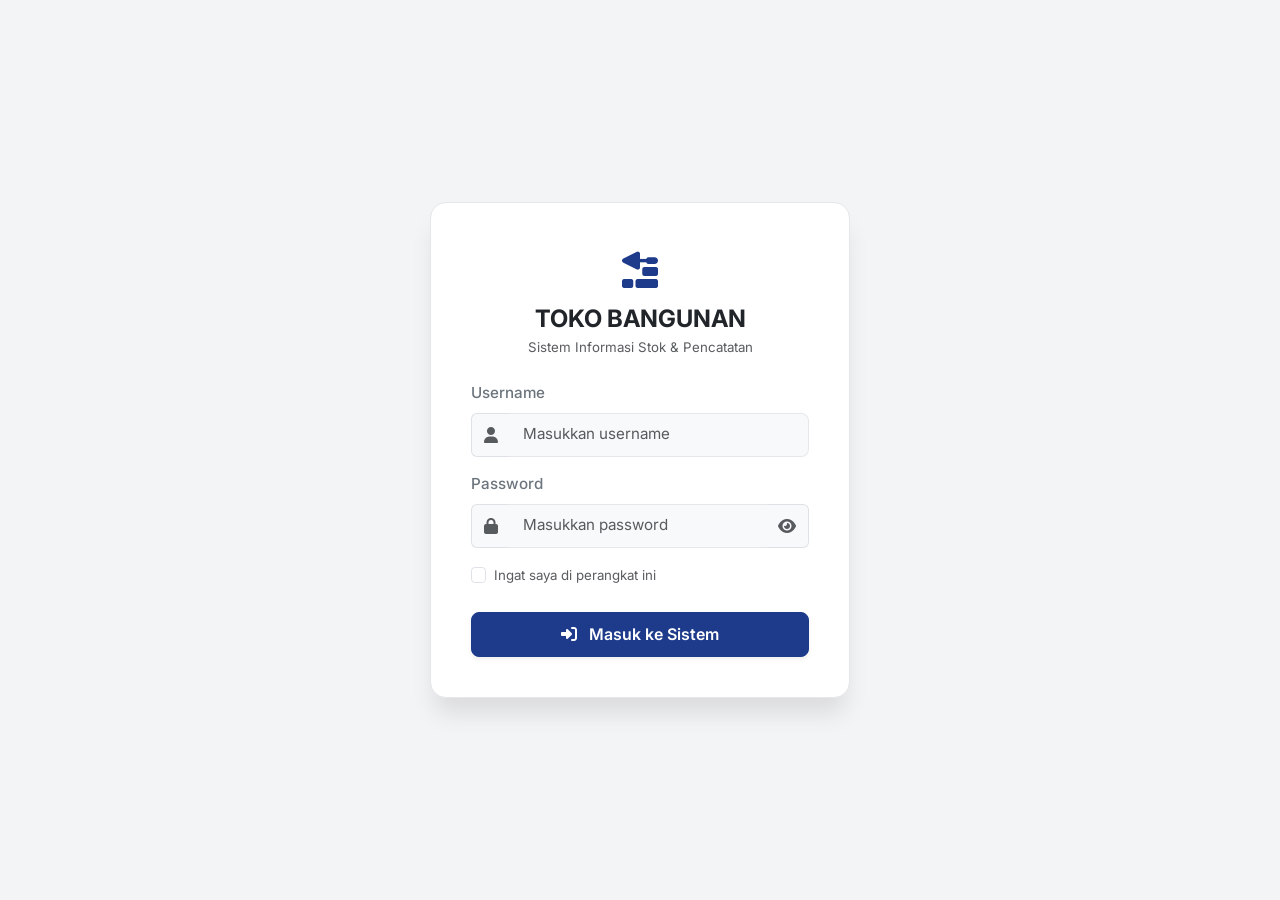
<file: index.html>
<!DOCTYPE html>
<html lang="id">
<head>
    <meta charset="UTF-8">
    <meta name="viewport" content="width=device-width, initial-scale=1.0">
    <title>Sistem Informasi Manajemen Toko Bangunan</title>
</head>
<body>
    <script src="assets/js/db.js"></script>
    <script>
        // FUNGSI: Mengecek status session login pengguna dan mengalihkan (redirect) halaman secara otomatis.
        // DETAIL: Membaca status key 'login' dari sessionStorage dan localStorage. 
        //         Jika bernilai true (user sudah login), maka halaman dialihkan ke dashboard.html.
        //         Jika false atau belum login, dialihkan ke halaman login (auth/login.html).
        const isLoggedIn = sessionStorage.getItem('login') === 'true' || localStorage.getItem('login') === 'true';
        if (isLoggedIn) {
            window.location.href = 'dashboard.html';
        } else {
            window.location.href = 'auth/login.html';
        }
    </script>
</body>
</html>
</file>
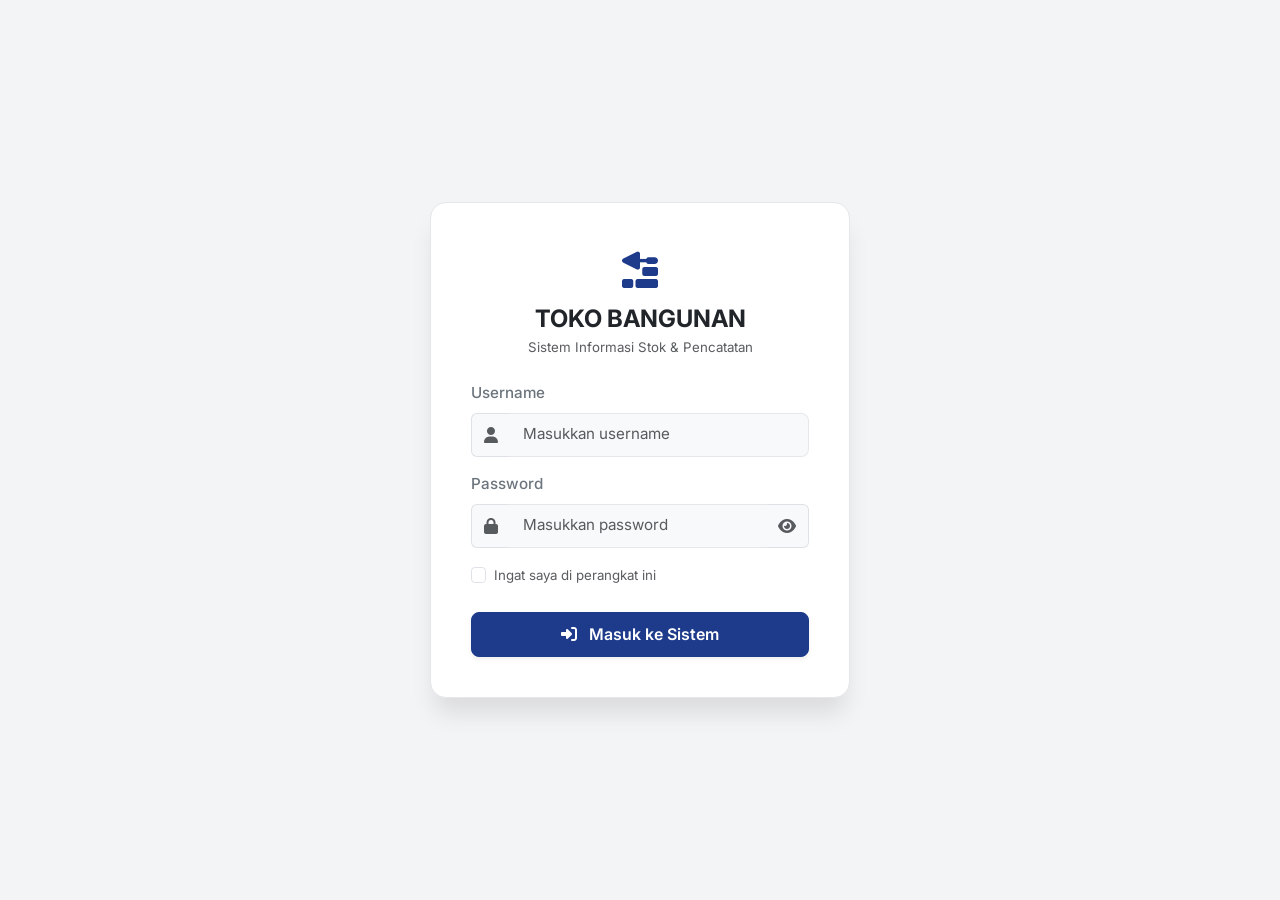
<file: barang.html>
<!DOCTYPE html>
<html lang="id">
<head>
    <meta charset="UTF-8">
    <meta name="viewport" content="width=device-width, initial-scale=1.0">
    <title>Data Barang - SI Toko Bangunan</title>
    <!-- Google Fonts: Inter -->
    <link rel="preconnect" href="https://fonts.googleapis.com">
    <link rel="preconnect" href="https://fonts.gstatic.com" crossorigin>
    <link href="https://fonts.googleapis.com/css2?family=Inter:wght@300;400;500;600;700;800&display=swap" rel="stylesheet">
    <!-- Bootstrap 5 CSS -->
    <link href="https://cdn.jsdelivr.net/npm/bootstrap@5.3.0/dist/css/bootstrap.min.css" rel="stylesheet">
    <!-- Font Awesome 6.4 -->
    <link rel="stylesheet" href="https://cdnjs.cloudflare.com/ajax/libs/font-awesome/6.4.0/css/all.min.css">
    <!-- DataTables Bootstrap 5 CSS -->
    <link rel="stylesheet" href="https://cdn.datatables.net/1.13.4/css/dataTables.bootstrap5.min.css">
    <!-- Custom Stylesheet -->
    <link rel="stylesheet" href="assets/css/style.css">
</head>
<body>
    <script src="assets/js/db.js"></script>
    <script>
        DB.checkAuth();
    </script>

    <div id="wrapper">
        <!-- Sidebar Navigation -->
        <nav id="sidebar">
            <div class="sidebar-header">
                <a href="dashboard.html" class="sidebar-brand">
                    <i class="fa-solid fa-trowel-bricks"></i>
                    <span>Toko Bangunan</span>
                </a>
            </div>

            <ul class="components m-0 p-0">
                <li id="menu-dashboard">
                    <a href="dashboard.html">
                        <i class="fa-solid fa-chart-line"></i>
                        <span>Dashboard</span>
                    </a>
                </li>
                
                <li id="menu-barang" class="active">
                    <a href="barang.html">
                        <i class="fa-solid fa-box"></i>
                        <span>Data Barang</span>
                    </a>
                </li>
                
                <li id="menu-barang_masuk">
                    <a href="barang_masuk.html">
                        <i class="fa-solid fa-arrow-right-to-bracket"></i>
                        <span>Pencatatan Barang Masuk</span>
                    </a>
                </li>
                
                <li id="menu-penjualan">
                    <a href="penjualan.html">
                        <i class="fa-solid fa-cart-shopping"></i>
                        <span>Pencatatan Penjualan</span>
                    </a>
                </li>
                
                <li id="menu-laporan">
                    <a href="laporan.html">
                        <i class="fa-solid fa-file-invoice-dollar"></i>
                        <span>Laporan</span>
                    </a>
                </li>

                <li>
                    <a href="auth/logout.html" onclick="return confirm('Apakah Anda yakin ingin keluar dari sistem?');" class="text-warning">
                        <i class="fa-solid fa-right-from-bracket"></i>
                        <span>Logout</span>
                    </a>
                </li>
            </ul>

            <div class="sidebar-footer">
                <p class="m-0 text-center">&copy; 2026 Toko Bangunan</p>
            </div>
        </nav>
        
        <!-- Main Content Area Wrapper -->
        <div id="content">
            <!-- Top Navbar -->
            <nav class="navbar navbar-expand-lg top-navbar">
                <div class="container-fluid p-0">
                    <button type="button" id="sidebarCollapse" class="btn-toggle-sidebar me-2">
                        <i class="fa fa-bars"></i>
                    </button>
                    
                    <div class="ms-auto d-flex align-items-center">
                        <span class="me-3 text-muted d-none d-md-inline-block">
                            Selamat Datang, <strong id="logged-username">Admin</strong>
                        </span>
                        <div class="dropdown">
                            <a class="text-decoration-none dropdown-toggle text-dark" href="#" role="button" data-bs-toggle="dropdown" aria-expanded="false">
                                <i class="fa-solid fa-circle-user fa-xl" style="color: var(--primary-color);"></i>
                            </a>
                            <ul class="dropdown-menu dropdown-menu-end shadow border-0 mt-2">
                                <li>
                                    <span class="dropdown-item-text d-md-none text-muted border-bottom pb-2" id="logged-username-mobile">
                                        Hi, Admin
                                    </span>
                                </li>
                                <li>
                                    <a class="dropdown-item py-2 text-danger fw-medium" href="auth/logout.html">
                                        <i class="fa-solid fa-right-from-bracket me-2"></i>Logout
                                    </a>
                                </li>
                            </ul>
                        </div>
                    </div>
                </div>
            </nav>
            
            <!-- Dynamic Content container -->
            <div class="main-content">
                <!-- Content Header -->
                <div class="d-flex justify-content-between align-items-center mb-4">
                    <div>
                        <h4 class="fw-bold text-dark mb-1">Data Barang</h4>
                    </div>
                    <div>
                        <a href="kategori.html" class="btn btn-outline-primary me-2">
                            <i class="fa-solid fa-tags me-1"></i> Kelola Kategori
                        </a>
                        <button type="button" class="btn btn-outline-info me-2" data-bs-toggle="modal" data-bs-target="#modalHistoriPemecahan" id="btnHistoriPemecahan">
                            <i class="fa-solid fa-clock-rotate-left me-1"></i> Histori Pemecahan
                        </button>
                        <button type="button" class="btn btn-warning text-dark me-2" data-bs-toggle="modal" data-bs-target="#modalPemecahanSatuan" id="btnOpenPemecahan">
                            <i class="fa-solid fa-boxes-packing me-1"></i> Pecah Satuan
                        </button>
                        <button type="button" class="btn btn-primary" data-bs-toggle="modal" data-bs-target="#addBarangModal">
                            <i class="fa-solid fa-plus me-1"></i> Tambah Barang
                        </button>
                    </div>
                </div>

                <!-- Display alert message -->
                <div id="alert-container"></div>

                <!-- Products Table Card -->
                <div class="card card-table">
                    <div class="card-body p-4">
                        <div class="table-responsive">
                            <table class="table table-hover align-middle w-100" id="barang-table">
                                <thead>
                                    <tr>
                                        <th style="width: 50px;">No</th>
                                        <th style="width: 90px;">Kode</th>
                                        <th>Nama Barang</th>
                                        <th>Kategori</th>
                                        <th>Satuan Utuh</th>
                                        <th>Satuan Eceran</th>
                                        <th class="text-end">Stok Utuh</th>
                                        <th class="text-end">Stok Eceran</th>
                                        <th class="text-end">Harga Beli</th>
                                        <th class="text-end">Harga Jual</th>
                                        <th class="text-center">Status</th>
                                        <th style="width: 140px; text-align: center;">Aksi</th>
                                    </tr>
                                </thead>
                                <tbody id="barang-tbody">
                                    <!-- Table data loaded dynamically -->
                                </tbody>
                            </table>
                        </div>
                    </div>
                </div>
            </div>
        </div>
    </div>

    <!-- Modal: Add Barang -->
    <div class="modal fade" id="addBarangModal" tabindex="-1" aria-labelledby="addBarangModalLabel" aria-hidden="true">
        <div class="modal-dialog modal-dialog-centered modal-lg">
            <div class="modal-content border-0 shadow-lg">
                <div class="modal-header bg-primary text-white py-3">
                    <h5 class="modal-title fw-bold" id="addBarangModalLabel"><i class="fa-solid fa-circle-plus me-2"></i> Tambah Barang Baru</h5>
                    <button type="button" class="btn-close btn-close-white" data-bs-dismiss="modal" aria-label="Close"></button>
                </div>
                <form id="addBarangForm">
                    <div class="modal-body p-4">
                        <div class="row g-3">
                            <div class="col-md-12">
                                <label for="add_nama_barang" class="form-label fw-medium">Nama Barang</label>
                                <input type="text" class="form-control" name="nama_barang" id="add_nama_barang" placeholder="Masukkan nama barang" required>
                            </div>
                            <div class="col-md-6">
                                <label for="add_id_kategori" class="form-label fw-medium">Kategori</label>
                                <select class="form-select" name="id_kategori" id="add_id_kategori" required>
                                    <option value="" disabled selected>Pilih Kategori...</option>
                                    <!-- Options loaded dynamically -->
                                </select>
                            </div>
                            <div class="col-md-6">
                                <label for="add_satuan" class="form-label fw-medium">Satuan Utuh</label>
                                <input type="text" class="form-control" name="satuan" id="add_satuan" placeholder="Contoh: Sak, Batang, Dus" required>
                            </div>
                            <div class="col-md-6">
                                <label for="add_satuan_eceran" class="form-label fw-medium">Satuan Eceran (Opsional)</label>
                                <input type="text" class="form-control" name="satuan_eceran" id="add_satuan_eceran" placeholder="Contoh: Kg, Pcs, Meter">
                            </div>
                            <div class="col-md-6">
                                <label for="add_nilai_konversi" class="form-label fw-medium">Konversi (1 Utuh = X Eceran)</label>
                                <input type="number" class="form-control" name="nilai_konversi" id="add_nilai_konversi" value="1" min="1" required>
                            </div>
                            <div class="col-md-6">
                                <label for="add_harga_beli" class="form-label fw-medium">Harga Beli (Rp)</label>
                                <input type="number" class="form-control" name="harga_beli" id="add_harga_beli" placeholder="0" required min="0">
                            </div>
                            <div class="col-md-6">
                                <label for="add_harga_jual" class="form-label fw-medium">Harga Jual (Rp)</label>
                                <input type="number" class="form-control" name="harga_jual" id="add_harga_jual" placeholder="0" required min="0">
                            </div>
                            <div class="col-md-6">
                                <label for="add_stok" class="form-label fw-medium">Stok Utuh Awal</label>
                                <input type="number" class="form-control" name="stok" id="add_stok" value="0" required min="0">
                            </div>
                            <div class="col-md-6">
                                <label for="add_stok_minimum" class="form-label fw-medium">Stok Minimum</label>
                                <input type="number" class="form-control" name="stok_minimum" id="add_stok_minimum" value="5" required min="0">
                            </div>
                            <div class="col-md-6">
                                <label for="add_lead_time" class="form-label fw-medium">Lead Time (Hari Supplier)</label>
                                <input type="number" class="form-control" name="lead_time" id="add_lead_time" value="3" required min="0">
                            </div>
                            <div class="col-md-6">
                                <label for="add_safety_stock" class="form-label fw-medium">Safety Stock (Stok Pengaman)</label>
                                <input type="number" class="form-control" name="safety_stock" id="add_safety_stock" value="5" required min="0">
                            </div>
                        </div>
                    </div>
                    <div class="modal-footer border-0 p-3 bg-light">
                        <button type="button" class="btn btn-secondary" data-bs-dismiss="modal">Batal</button>
                        <button type="submit" class="btn btn-primary px-4">Simpan Barang</button>
                    </div>
                </form>
            </div>
        </div>
    </div>

    <!-- Modal: Edit Barang -->
    <div class="modal fade" id="editBarangModal" tabindex="-1" aria-labelledby="editBarangModalLabel" aria-hidden="true">
        <div class="modal-dialog modal-dialog-centered modal-lg">
            <div class="modal-content border-0 shadow-lg">
                <div class="modal-header bg-primary text-white py-3">
                    <h5 class="modal-title fw-bold" id="editBarangModalLabel"><i class="fa-solid fa-pen-to-square me-2"></i> Ubah Data Barang</h5>
                    <button type="button" class="btn-close btn-close-white" data-bs-dismiss="modal" aria-label="Close"></button>
                </div>
                <form id="editBarangForm">
                    <input type="hidden" name="id_barang" id="edit_id_barang">
                    <div class="modal-body p-4">
                        <div class="row g-3">
                            <div class="col-md-6">
                                <label for="edit_kode_barang" class="form-label fw-medium">Kode Barang (Otomatis)</label>
                                <input type="text" class="form-control bg-light font-monospace" id="edit_kode_barang" readonly>
                            </div>
                            <div class="col-md-6">
                                <label for="edit_nama_barang" class="form-label fw-medium">Nama Barang</label>
                                <input type="text" class="form-control" name="nama_barang" id="edit_nama_barang" required>
                            </div>
                            <div class="col-md-6">
                                <label for="edit_id_kategori" class="form-label fw-medium">Kategori</label>
                                <select class="form-select" name="id_kategori" id="edit_id_kategori" required>
                                    <!-- Options loaded dynamically -->
                                </select>
                            </div>
                            <div class="col-md-6">
                                <label for="edit_satuan" class="form-label fw-medium">Satuan Utuh</label>
                                <input type="text" class="form-control" name="satuan" id="edit_satuan" required>
                            </div>
                            <div class="col-md-6">
                                <label for="edit_satuan_eceran" class="form-label fw-medium">Satuan Eceran (Opsional)</label>
                                <input type="text" class="form-control" name="satuan_eceran" id="edit_satuan_eceran">
                            </div>
                            <div class="col-md-6">
                                <label for="edit_nilai_konversi" class="form-label fw-medium">Konversi (1 Utuh = X Eceran)</label>
                                <input type="number" class="form-control" name="nilai_konversi" id="edit_nilai_konversi" min="1" required>
                            </div>
                            <div class="col-md-6">
                                <label for="edit_harga_beli" class="form-label fw-medium">Harga Beli (Rp)</label>
                                <input type="number" class="form-control" name="harga_beli" id="edit_harga_beli" required min="0">
                            </div>
                            <div class="col-md-6">
                                <label for="edit_harga_jual" class="form-label fw-medium">Harga Jual (Rp)</label>
                                <input type="number" class="form-control" name="harga_jual" id="edit_harga_jual" required min="0">
                            </div>
                            <div class="col-md-6">
                                <label for="edit_stok" class="form-label fw-medium">Stok Utuh</label>
                                <input type="number" class="form-control" name="stok" id="edit_stok" required min="0">
                            </div>
                            <div class="col-md-6">
                                <label for="edit_stok_minimum" class="form-label fw-medium">Stok Minimum</label>
                                <input type="number" class="form-control" name="stok_minimum" id="edit_stok_minimum" required min="0">
                            </div>
                            <div class="col-md-6">
                                <label for="edit_lead_time" class="form-label fw-medium">Lead Time (Hari Supplier)</label>
                                <input type="number" class="form-control" name="lead_time" id="edit_lead_time" required min="0">
                            </div>
                            <div class="col-md-6">
                                <label for="edit_safety_stock" class="form-label fw-medium">Safety Stock (Stok Pengaman)</label>
                                <input type="number" class="form-control" name="safety_stock" id="edit_safety_stock" required min="0">
                            </div>
                        </div>
                    </div>
                    <div class="modal-footer border-0 p-3 bg-light">
                        <button type="button" class="btn btn-secondary" data-bs-dismiss="modal">Batal</button>
                        <button type="submit" class="btn btn-primary px-4">Simpan Perubahan</button>
                    </div>
                </form>
            </div>
        </div>
    </div>

    <!-- Modal: Detail Analisis Min-Max & ROP -->
    <div class="modal fade" id="modalMinMaxDetail" tabindex="-1" aria-hidden="true">
        <div class="modal-dialog modal-dialog-centered modal-lg">
            <div class="modal-content border-0 shadow-lg">
                <div class="modal-header bg-dark text-white py-3">
                    <h5 class="modal-title fw-bold"><i class="fa-solid fa-calculator me-2 text-warning"></i> Analisis Min-Max Stock & ROP</h5>
                    <button type="button" class="btn-close btn-close-white" data-bs-dismiss="modal" aria-label="Close"></button>
                </div>
                <div class="modal-body p-4">
                    <div class="d-flex justify-content-between align-items-center mb-3 p-3 bg-light rounded border">
                        <div>
                            <span class="text-muted small d-block">Kode & Nama Barang:</span>
                            <strong class="fs-5 text-dark" id="mm_nama_barang">BRG0001 - Semen Tiga Roda</strong>
                        </div>
                        <div class="text-end">
                            <span class="text-muted small d-block">Status Kondisi Stok:</span>
                            <span class="badge fs-6" id="mm_status_badge">Aman</span>
                        </div>
                    </div>

                    <div class="row g-3 mb-4">
                        <div class="col-md-3 col-6">
                            <div class="p-3 bg-light rounded text-center border">
                                <span class="text-muted small d-block mb-1">Stok Fisik Saat Ini</span>
                                <h4 class="fw-bold text-primary mb-0" id="mm_stok_saat_ini">0</h4>
                            </div>
                        </div>
                        <div class="col-md-3 col-6">
                            <div class="p-3 bg-light rounded text-center border">
                                <span class="text-muted small d-block mb-1">Rata-rata Pemakaian</span>
                                <h4 class="fw-bold text-dark mb-0" id="mm_average_usage">0</h4>
                                <span class="small text-muted" id="mm_periode_hari">/ hari (30 hari)</span>
                            </div>
                        </div>
                        <div class="col-md-3 col-6">
                            <div class="p-3 bg-light rounded text-center border">
                                <span class="text-muted small d-block mb-1">Lead Time Supplier</span>
                                <h4 class="fw-bold text-dark mb-0" id="mm_lead_time">3</h4>
                                <span class="small text-muted">Hari</span>
                            </div>
                        </div>
                        <div class="col-md-3 col-6">
                            <div class="p-3 bg-light rounded text-center border">
                                <span class="text-muted small d-block mb-1">Safety Stock</span>
                                <h4 class="fw-bold text-dark mb-0" id="mm_safety_stock">5</h4>
                                <span class="small text-muted">Unit Pengaman</span>
                            </div>
                        </div>
                    </div>

                    <div class="card border-0 bg-light p-3 mb-3">
                        <h6 class="fw-bold text-dark mb-3"><i class="fa-solid fa-square-root-variable me-2 text-primary"></i>Rincian Hasil Perhitungan Rumus:</h6>
                        <div class="row g-3 small">
                            <div class="col-md-6">
                                <div class="p-2 bg-white rounded border">
                                    <span class="fw-semibold d-block text-dark">1. Min Stok (Stok Minimum Dinamis)</span>
                                    <span class="text-muted d-block">= (Lead Time × AU) + Safety Stock</span>
                                    <span class="text-muted d-block" id="mm_calc_min">= (0 × 0) + 0</span>
                                    <strong class="fs-6 text-danger" id="mm_val_min">0 Sak</strong>
                                </div>
                            </div>
                            <div class="col-md-6">
                                <div class="p-2 bg-white rounded border">
                                    <span class="fw-semibold d-block text-dark">2. Max Stok (Batas Maksimum Stok)</span>
                                    <span class="text-muted d-block">= 2 × (Lead Time × AU) + Safety Stock</span>
                                    <span class="text-muted d-block" id="mm_calc_max">= 2 × (0 × 0) + 0</span>
                                    <strong class="fs-6 text-primary" id="mm_val_max">0 Sak</strong>
                                </div>
                            </div>
                            <div class="col-md-6">
                                <div class="p-2 bg-white rounded border">
                                    <span class="fw-semibold d-block text-dark">3. Reorder Point (ROP - Titik Pesan Ulang)</span>
                                    <span class="text-muted d-block">= (Lead Time × Average Usage) + Safety Stock</span>
                                    <span class="text-muted d-block" id="mm_calc_rop">= (0 × 0) + 0</span>
                                    <strong class="fs-6 text-warning text-dark" id="mm_val_rop">0 Sak</strong>
                                </div>
                            </div>
                            <div class="col-md-6">
                                <div class="p-2 bg-white rounded border">
                                    <span class="fw-semibold d-block text-dark">4. Q (Kuantitas Pemesanan / Reorder Qty)</span>
                                    <span class="text-muted d-block">= Max Stok − Min Stok</span>
                                    <span class="text-muted d-block" id="mm_calc_q">= 0 − 0</span>
                                    <strong class="fs-6 text-success" id="mm_val_q">0 Sak</strong>
                                </div>
                            </div>
                        </div>
                    </div>
                </div>
                <div class="modal-footer border-0 bg-light">
                    <button type="button" class="btn btn-secondary" data-bs-dismiss="modal">Tutup</button>
                </div>
            </div>
        </div>
    </div>

    <!-- Modal: Pecah Satuan Barang -->
    <div class="modal fade" id="modalPemecahanSatuan" tabindex="-1" aria-hidden="true">
        <div class="modal-dialog modal-dialog-centered">
            <div class="modal-content border-0 shadow-lg">
                <div class="modal-header bg-warning text-dark py-3">
                    <h5 class="modal-title fw-bold"><i class="fa-solid fa-boxes-packing me-2"></i> Pemecahan Satuan Barang</h5>
                    <button type="button" class="btn-close" data-bs-dismiss="modal" aria-label="Close"></button>
                </div>
                <form id="formPemecahanSatuan">
                    <div class="modal-body p-4">
                        <div class="mb-3">
                            <label for="pemecahan_id_inventori" class="form-label fw-medium">Pilih Barang</label>
                            <select class="form-select" id="pemecahan_id_inventori" required>
                                <option value="" disabled selected>Pilih Barang yang akan dipecah...</option>
                            </select>
                        </div>
                        <div class="card bg-light border-0 p-3 mb-3 d-none" id="pemecahan_info_card">
                            <div class="row g-2 small">
                                <div class="col-6">
                                    <span class="text-muted d-block">Stok Utuh Saat Ini:</span>
                                    <strong class="text-primary fs-6" id="info_stok_utuh">0 Sak</strong>
                                </div>
                                <div class="col-6">
                                    <span class="text-muted d-block">Stok Eceran Saat Ini:</span>
                                    <strong class="text-success fs-6" id="info_stok_eceran">0 Kg</strong>
                                </div>
                                <div class="col-12 border-top pt-2 mt-2">
                                    <span class="text-muted">Konversi:</span>
                                    <span class="badge bg-secondary ms-1" id="info_konversi">1 Sak = 50 Kg</span>
                                </div>
                            </div>
                        </div>
                        <div class="mb-3">
                            <label for="pemecahan_qty_utuh" class="form-label fw-medium">Jumlah Utuh yang Dipecah</label>
                            <input type="number" class="form-control" id="pemecahan_qty_utuh" min="1" placeholder="Masukkan jumlah satuan utuh" required>
                        </div>
                        <div class="p-2.5 bg-success bg-opacity-10 border border-success rounded d-none mb-3" id="pemecahan_preview_card">
                            <span class="small text-secondary d-block">Hasil Konversi Eceran:</span>
                            <strong class="text-success fs-5" id="pemecahan_preview_text">+ 50 Kg</strong>
                        </div>
                        <div>
                            <label for="pemecahan_keterangan" class="form-label small text-muted">Keterangan (Opsional)</label>
                            <input type="text" class="form-control form-control-sm" id="pemecahan_keterangan" placeholder="Contoh: Pemecahan 1 Sak menjadi Kg">
                        </div>
                    </div>
                    <div class="modal-footer border-0 p-3 bg-light">
                        <button type="button" class="btn btn-secondary" data-bs-dismiss="modal">Batal</button>
                        <button type="submit" class="btn btn-warning fw-semibold px-4">Proses Pemecahan</button>
                    </div>
                </form>
            </div>
        </div>
    </div>

    <!-- Modal: Histori Pemecahan -->
    <div class="modal fade" id="modalHistoriPemecahan" tabindex="-1" aria-hidden="true">
        <div class="modal-dialog modal-dialog-centered modal-lg">
            <div class="modal-content border-0 shadow-lg">
                <div class="modal-header bg-info text-dark py-3">
                    <h5 class="modal-title fw-bold"><i class="fa-solid fa-clock-rotate-left me-2"></i> Riwayat Pemecahan Satuan</h5>
                    <button type="button" class="btn-close" data-bs-dismiss="modal" aria-label="Close"></button>
                </div>
                <div class="modal-body p-4">
                    <div class="table-responsive">
                        <table class="table table-hover align-middle w-100" id="histori-pemecahan-table">
                            <thead>
                                <tr>
                                    <th style="width: 50px;">No</th>
                                    <th>Tanggal</th>
                                    <th>Nama Barang</th>
                                    <th class="text-center">Jumlah Dipecah</th>
                                    <th class="text-center">Hasil Eceran</th>
                                    <th>Keterangan</th>
                                </tr>
                            </thead>
                            <tbody id="histori-pemecahan-tbody"></tbody>
                        </table>
                    </div>
                </div>
            </div>
        </div>
    </div>

    <!-- jQuery, Bootstrap & DataTables JS -->
    <script src="https://code.jquery.com/jquery-3.6.0.min.js"></script>
    <script src="https://cdn.jsdelivr.net/npm/bootstrap@5.3.0/dist/js/bootstrap.bundle.min.js"></script>
    <script src="https://cdn.datatables.net/1.13.4/js/jquery.dataTables.min.js"></script>
    <script src="https://cdn.datatables.net/1.13.4/js/dataTables.bootstrap5.min.js"></script>
    <script>
        let dataTableInstance = null;

        $(document).ready(function () {
            // FUNGSI: Mengambil nama admin dari sessionStorage/localStorage dan menampilkan di navbar.
            const username = sessionStorage.getItem('username') || localStorage.getItem('username') || 'Admin';
            $('#logged-username').text(username);
            $('#logged-username-mobile').text('Hi, ' + username);

            // FUNGSI: Event listener click untuk sidebar Collapse.
            $('#sidebarCollapse').on('click', function () {
                $('#sidebar').toggleClass('active');
                $('#content').toggleClass('active');
            });

            // FUNGSI: Memuat data dropdown kategori dan tabel utama saat pertama kali halaman dibuka.
            loadKategoriDropdowns();
            loadBarangTable();

            // FUNGSI: Form Submit: Tambah Barang Baru.
            $('#addBarangForm').on('submit', function (e) {
                e.preventDefault();
                const item = {
                    nama_barang: $('#add_nama_barang').val().trim(),
                    id_kategori: $('#add_id_kategori').val(),
                    satuan: $('#add_satuan').val().trim(),
                    satuan_eceran: $('#add_satuan_eceran').val().trim() || null,
                    nilai_konversi: $('#add_nilai_konversi').val(),
                    harga_beli: $('#add_harga_beli').val(),
                    harga_jual: $('#add_harga_jual').val(),
                    stok: $('#add_stok').val(),
                    stok_minimum: $('#add_stok_minimum').val(),
                    lead_time: $('#add_lead_time').val(),
                    safety_stock: $('#add_safety_stock').val()
                };

                try {
                    DB.addBarang(item);
                    $('#addBarangModal').modal('hide');
                    $('#addBarangForm')[0].reset();
                    showAlert('Barang berhasil ditambahkan!', 'success');
                    loadBarangTable();
                } catch (err) {
                    alert('Gagal menambahkan barang: ' + err.message);
                }
            });

            // FUNGSI: Form Submit: Edit data barang.
            $('#editBarangForm').on('submit', function (e) {
                e.preventDefault();
                const id = $('#edit_id_barang').val();
                const item = {
                    nama_barang: $('#edit_nama_barang').val().trim(),
                    id_kategori: $('#edit_id_kategori').val(),
                    satuan: $('#edit_satuan').val().trim(),
                    satuan_eceran: $('#edit_satuan_eceran').val().trim() || null,
                    nilai_konversi: $('#edit_nilai_konversi').val(),
                    harga_beli: $('#edit_harga_beli').val(),
                    harga_jual: $('#edit_harga_jual').val(),
                    stok: $('#edit_stok').val(),
                    stok_minimum: $('#edit_stok_minimum').val(),
                    lead_time: $('#edit_lead_time').val(),
                    safety_stock: $('#edit_safety_stock').val()
                };

                try {
                    DB.updateBarang(id, item);
                    $('#editBarangModal').modal('hide');
                    showAlert('Barang berhasil diperbarui!', 'success');
                    loadBarangTable();
                } catch (err) {
                    alert('Gagal diperbarui: ' + err.message);
                }
            });

            // FUNGSI: Event listener click untuk tombol Edit (.btn-edit).
            $(document).on('click', '.btn-edit', function () {
                const id = $(this).data('id');
                const code = $(this).data('code');
                const name = $(this).data('name');
                const cat = $(this).data('cat');
                const unit = $(this).data('unit');
                const unitEceran = $(this).data('uniteceran');
                const konversi = $(this).data('konversi');
                const buy = $(this).data('buy');
                const sell = $(this).data('sell');
                const stock = $(this).data('stock');
                const min = $(this).data('min');
                const lt = $(this).data('lt');
                const ss = $(this).data('ss');
 
                $('#edit_id_barang').val(id);
                $('#edit_kode_barang').val(code);
                $('#edit_nama_barang').val(name);
                $('#edit_id_kategori').val(cat);
                $('#edit_satuan').val(unit);
                $('#edit_satuan_eceran').val(unitEceran || '');
                $('#edit_nilai_konversi').val(konversi || 1);
                $('#edit_harga_beli').val(buy);
                $('#edit_harga_jual').val(sell);
                $('#edit_stok').val(stock);
                $('#edit_stok_minimum').val(min);
                $('#edit_lead_time').val(lt !== undefined ? lt : 3);
                $('#edit_safety_stock').val(ss !== undefined ? ss : 5);
            });

            // FUNGSI: Event listener click untuk tombol Detail Min-Max & ROP (.btn-minmax)
            $(document).on('click', '.btn-minmax', function () {
                const id = $(this).data('id');
                const calc = DB.calculateMinMaxROP(id);
                if (!calc) return;

                $('#mm_nama_barang').text(`${calc.kode_barang} - ${calc.nama_barang}`);
                $('#mm_status_badge').text(calc.status_stok).attr('class', `badge fs-6 ${calc.status_badge_class}`);
                $('#mm_stok_saat_ini').text(`${calc.stok} ${calc.satuan}`);
                $('#mm_average_usage').text(`${calc.average_usage} ${calc.satuan}`);
                $('#mm_periode_hari').text(`/ hari (analisis ${calc.periode_hari} hari)`);
                $('#mm_lead_time').text(calc.lead_time);
                $('#mm_safety_stock').text(`${calc.safety_stock} ${calc.satuan}`);

                $('#mm_calc_min').text(`= (${calc.lead_time} × ${calc.average_usage}) + ${calc.safety_stock}`);
                $('#mm_val_min').text(`${calc.min_stok} ${calc.satuan}`);

                $('#mm_calc_max').text(`= 2 × (${calc.lead_time} × ${calc.average_usage}) + ${calc.safety_stock}`);
                $('#mm_val_max').text(`${calc.max_stok} ${calc.satuan}`);

                $('#mm_calc_rop').text(`= (${calc.lead_time} × ${calc.average_usage}) + ${calc.safety_stock}`);
                $('#mm_val_rop').text(`${calc.ROP} ${calc.satuan}`);

                $('#mm_calc_q').text(`= ${calc.max_stok} − ${calc.min_stok}`);
                $('#mm_val_q').text(`${calc.Q} ${calc.satuan}`);

                const modal = new bootstrap.Modal(document.getElementById('modalMinMaxDetail'));
                modal.show();
            });

            // FUNGSI: Event listener click untuk tombol Hapus (.btn-delete).
            $(document).on('click', '.btn-delete', function (e) {
                e.preventDefault();
                const id = $(this).data('id');
                const name = $(this).data('name');

                if (confirm(`Apakah Anda yakin ingin menghapus barang '${name}' ini?`)) {
                    try {
                        DB.deleteBarang(id);
                        showAlert('Barang berhasil dihapus!', 'success');
                        loadBarangTable();
                    } catch (err) {
                        showAlert(err.message, 'danger');
                    }
                }
            });

            // ==========================================
            // EVENT HANDLERS PEMECAHAN SATUAN BARANG
            // ==========================================
            $('#modalPemecahanSatuan').on('show.bs.modal', function () {
                populatePemecahanSelect();
                $('#formPemecahanSatuan')[0].reset();
                $('#pemecahan_info_card').addClass('d-none');
                $('#pemecahan_preview_card').addClass('d-none');
            });

            $('#pemecahan_id_inventori').on('change', function () {
                const idInt = parseInt($(this).val());
                const barangList = DB.getBarang();
                const item = barangList.find(b => b.id_inventori === idInt);

                if (item) {
                    const sUtuh = item.satuan || 'Utuh';
                    const sEceran = item.satuan_eceran || '-';
                    const konversi = parseInt(item.nilai_konversi) || 1;
                    const stokUtuh = item.stok_utuh !== undefined ? item.stok_utuh : item.stok;
                    const stokEceran = item.stok_eceran || 0;

                    $('#info_stok_utuh').text(`${stokUtuh} ${sUtuh}`);
                    $('#info_stok_eceran').text(`${stokEceran} ${sEceran}`);
                    $('#info_konversi').text(`1 ${sUtuh} = ${konversi} ${sEceran}`);
                    $('#pemecahan_info_card').removeClass('d-none');

                    if (!item.satuan_eceran || konversi <= 1) {
                        alert(`Perhatian: Barang '${item.nama_barang}' belum memiliki konfigurasi Satuan Eceran dan Nilai Konversi yang valid. Silakan edit data barang terlebih dahulu jika ingin dipecah.`);
                    }

                    calculatePemecahanPreview();
                } else {
                    $('#pemecahan_info_card').addClass('d-none');
                    $('#pemecahan_preview_card').addClass('d-none');
                }
            });

            $('#pemecahan_qty_utuh').on('input keyup', function () {
                calculatePemecahanPreview();
            });

            function calculatePemecahanPreview() {
                const idInt = parseInt($('#pemecahan_id_inventori').val());
                const qtyUtuh = parseInt($('#pemecahan_qty_utuh').val()) || 0;
                const barangList = DB.getBarang();
                const item = barangList.find(b => b.id_inventori === idInt);

                if (item && item.satuan_eceran && qtyUtuh > 0) {
                    const konversi = parseInt(item.nilai_konversi) || 1;
                    const totalHasil = qtyUtuh * konversi;
                    $('#pemecahan_preview_text').text(`+ ${formatNumber(totalHasil)} ${item.satuan_eceran}`);
                    $('#pemecahan_preview_card').removeClass('d-none');
                } else {
                    $('#pemecahan_preview_card').addClass('d-none');
                }
            }

            $('#formPemecahanSatuan').on('submit', function (e) {
                e.preventDefault();
                const id = $('#pemecahan_id_inventori').val();
                const qtyUtuh = $('#pemecahan_qty_utuh').val();
                const ket = $('#pemecahan_keterangan').val().trim();

                try {
                    DB.addPemecahanSatuan({
                        id_inventori: id,
                        qty_utuh: qtyUtuh,
                        keterangan: ket
                    });
                    $('#modalPemecahanSatuan').modal('hide');
                    showAlert('Pemecahan satuan barang berhasil diproses dan disimpan!', 'success');
                    loadBarangTable();
                } catch (err) {
                    alert('Gagal memproses pemecahan: ' + err.message);
                }
            });

            $('#modalHistoriPemecahan').on('show.bs.modal', function () {
                loadHistoriPemecahanTable();
            });
        });

        function populatePemecahanSelect() {
            const barangList = DB.getBarang();
            const select = $('#pemecahan_id_inventori');
            select.empty().append('<option value="" disabled selected>Pilih Barang yang akan dipecah...</option>');

            barangList.forEach(b => {
                const sEceran = b.satuan_eceran ? ` (${b.satuan} -> ${b.satuan_eceran})` : '';
                select.append(`<option value="${b.id_inventori}">${escapeHtml(b.kode_barang)} - ${escapeHtml(b.nama_barang)}${sEceran}</option>`);
            });
        }

        function loadHistoriPemecahanTable() {
            const history = DB.getPemecahanHistory();
            const tbody = $('#histori-pemecahan-tbody');
            tbody.empty();

            if (history.length === 0) {
                tbody.append('<tr><td colspan="6" class="text-center text-muted py-3">Belum ada riwayat pemecahan barang.</td></tr>');
                return;
            }

            history.forEach((h, idx) => {
                tbody.append(`
                    <tr>
                        <td>${idx + 1}</td>
                        <td><span class="small text-muted">${h.tanggal}</span></td>
                        <td><span class="fw-semibold text-dark">${escapeHtml(h.nama_barang)}</span></td>
                        <td class="text-center"><span class="badge bg-warning text-dark">${h.qty_utuh} ${escapeHtml(h.satuan_utuh)}</span></td>
                        <td class="text-center"><span class="badge bg-success">+ ${formatNumber(h.qty_eceran)} ${escapeHtml(h.satuan_eceran)}</span></td>
                        <td><span class="small text-secondary">${escapeHtml(h.keterangan || '-')}</span></td>
                    </tr>
                `);
            });
        }

        // FUNGSI: loadKategoriDropdowns()
        function loadKategoriDropdowns() {
            const categories = DB.getCategories();
            const addSelect = $('#add_id_kategori');
            const editSelect = $('#edit_id_kategori');

            addSelect.empty().append('<option value="" disabled selected>Pilih Kategori...</option>');
            editSelect.empty().append('<option value="" disabled selected>Pilih Kategori...</option>');

            categories.forEach(c => {
                const optHtml = `<option value="${c.id_kategori}">${escapeHtml(c.nama_kategori)}</option>`;
                addSelect.append(optHtml);
                editSelect.append(optHtml);
            });
        }

        // FUNGSI: loadBarangTable()
        function loadBarangTable() {
            const barangList = DB.getBarang();
            const tbody = $('#barang-tbody');

            if (dataTableInstance) {
                dataTableInstance.destroy();
            }

            tbody.empty();

            barangList.forEach((b, index) => {
                const stokUtuhVal = b.stok_utuh !== undefined ? b.stok_utuh : b.stok;
                const stokEceranVal = b.stok_eceran || 0;

                // Hitung status Min-Max & ROP
                const calc = DB.calculateMinMaxROP(b.id_inventori);
                const badge = `<span class="badge ${calc ? calc.status_badge_class : 'bg-secondary'}">${calc ? calc.status_stok : 'Normal'}</span>`;

                const sEceranDisplay = b.satuan_eceran ? `<span class="badge bg-light text-dark">${escapeHtml(b.satuan_eceran)} (1=${b.nilai_konversi})</span>` : '<span class="text-muted small">-</span>';
                const stokEceranDisplay = b.satuan_eceran ? `<span class="fw-bold text-success">${formatNumber(stokEceranVal)}</span> <span class="small text-muted">${escapeHtml(b.satuan_eceran)}</span>` : '<span class="text-muted small">-</span>';

                tbody.append(`
                    <tr>
                        <td>${index + 1}</td>
                        <td><span class="badge bg-secondary">${escapeHtml(b.kode_barang)}</span></td>
                        <td><span class="fw-semibold text-dark">${escapeHtml(b.nama_barang)}</span></td>
                        <td>${escapeHtml(b.nama_kategori)}</td>
                        <td><span class="fw-medium text-dark">${escapeHtml(b.satuan)}</span></td>
                        <td>${sEceranDisplay}</td>
                        <td class="text-end fw-bold text-primary">${formatNumber(stokUtuhVal)} <span class="small text-muted fw-normal">${escapeHtml(b.satuan)}</span></td>
                        <td class="text-end">${stokEceranDisplay}</td>
                        <td class="text-end">Rp ${formatNumber(b.harga_beli)}</td>
                        <td class="text-end">Rp ${formatNumber(b.harga_jual)}</td>
                        <td class="text-center">${badge}</td>
                        <td class="text-center">
                            <button type="button" class="btn btn-sm btn-outline-info me-1 btn-minmax"
                                    data-id="${b.id_barang}"
                                    title="Analisis Min-Max & ROP">
                                <i class="fa-solid fa-calculator"></i>
                            </button>
                            <button type="button" class="btn btn-sm btn-outline-primary me-1 btn-edit"
                                    data-id="${b.id_barang}"
                                    data-code="${escapeHtml(b.kode_barang)}"
                                    data-name="${escapeHtml(b.nama_barang)}"
                                    data-cat="${b.id_kategori}"
                                    data-unit="${escapeHtml(b.satuan)}"
                                    data-uniteceran="${escapeHtml(b.satuan_eceran || '')}"
                                    data-konversi="${b.nilai_konversi || 1}"
                                    data-buy="${b.harga_beli}"
                                    data-sell="${b.harga_jual}"
                                    data-stock="${stokUtuhVal}"
                                    data-min="${b.stok_minimum}"
                                    data-lt="${b.lead_time}"
                                    data-ss="${b.safety_stock}"
                                    data-bs-toggle="modal" data-bs-target="#editBarangModal"
                                    title="Edit Barang">
                                <i class="fa-solid fa-pen"></i>
                            </button>
                            <button type="button" class="btn btn-sm btn-outline-danger btn-delete"
                                    data-id="${b.id_barang}"
                                    data-name="${escapeHtml(b.nama_barang)}"
                                    title="Hapus Barang">
                                <i class="fa-solid fa-trash"></i>
                            </button>
                        </td>
                    </tr>
                `);
            });

            // Jalankan ulang DataTables
            dataTableInstance = $('#barang-table').DataTable({
                language: {
                    url: 'https://cdn.datatables.net/plug-ins/1.13.4/i18n/id.json'
                }
            });
        }

        function showAlert(message, type) {
            $('#alert-container').html(`
                <div class="alert alert-${type} alert-dismissible fade show" role="alert">
                    <i class="fa-solid ${type === 'success' ? 'fa-circle-check' : 'fa-circle-xmark'} me-2"></i>
                    ${message}
                    <button type="button" class="btn-close" data-bs-dismiss="alert" aria-label="Close"></button>
                </div>
            `);
        }

        function formatNumber(num) {
            return new Intl.NumberFormat('id-ID').format(num);
        }

        function escapeHtml(text) {
            if (!text) return '';
            return text
                .toString()
                .replace(/&/g, "&amp;")
                .replace(/</g, "&lt;")
                .replace(/>/g, "&gt;")
                .replace(/"/g, "&quot;")
                .replace(/'/g, "&#039;");
        }
    </script>
</body>
</html>
</file>
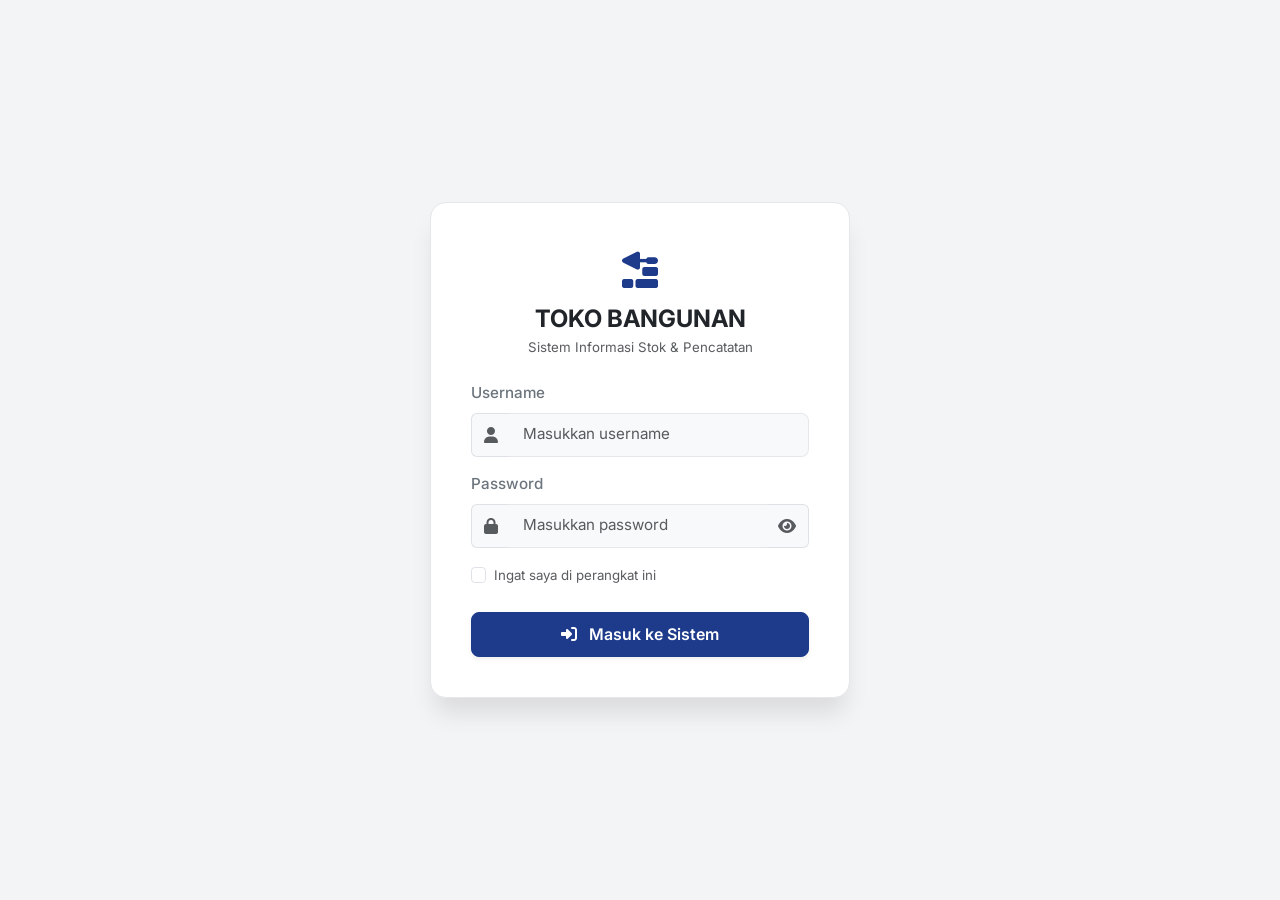
<file: barang_masuk.html>
<!DOCTYPE html>
<html lang="id">

<head>
    <meta charset="UTF-8">
    <meta name="viewport" content="width=device-width, initial-scale=1.0">
    <title>Barang Masuk - SI Toko Bangunan</title>
    <!-- Google Fonts: Inter -->
    <link rel="preconnect" href="https://fonts.googleapis.com">
    <link rel="preconnect" href="https://fonts.gstatic.com" crossorigin>
    <link href="https://fonts.googleapis.com/css2?family=Inter:wght@300;400;500;600;700;800&display=swap"
        rel="stylesheet">
    <!-- Bootstrap 5 CSS -->
    <link href="https://cdn.jsdelivr.net/npm/bootstrap@5.3.0/dist/css/bootstrap.min.css" rel="stylesheet">
    <!-- Font Awesome 6.4 -->
    <link rel="stylesheet" href="https://cdnjs.cloudflare.com/ajax/libs/font-awesome/6.4.0/css/all.min.css">
    <!-- DataTables Bootstrap 5 CSS -->
    <link rel="stylesheet" href="https://cdn.datatables.net/1.13.4/css/dataTables.bootstrap5.min.css">
    <!-- Custom Stylesheet -->
    <link rel="stylesheet" href="assets/css/style.css">
    <style>
        .autocomplete-wrapper {
            position: relative;
        }

        .autocomplete-suggestions {
            position: absolute;
            top: 100%;
            left: 0;
            right: 0;
            background: #ffffff;
            border: 1px solid #d1d5db;
            border-top: none;
            border-bottom-left-radius: 6px;
            border-bottom-right-radius: 6px;
            max-height: 200px;
            overflow-y: auto;
            z-index: 1050;
            box-shadow: 0 4px 6px -1px rgba(0, 0, 0, 0.1), 0 2px 4px -1px rgba(0, 0, 0, 0.06);
        }

        .autocomplete-suggestion {
            padding: 8px 12px;
            cursor: pointer;
            font-size: 14px;
            border-bottom: 1px solid #f3f4f6;
            display: flex;
            justify-content: space-between;
            align-items: center;
        }

        .autocomplete-suggestion:last-child {
            border-bottom: none;
        }

        .autocomplete-suggestion:hover {
            background-color: #f3f4f6;
        }

        .suggestion-code {
            font-family: monospace;
            background: #e5e7eb;
            padding: 2px 4px;
            border-radius: 4px;
            font-size: 12px;
            color: #4b5563;
        }
    </style>
</head>

<body>
    <script src="assets/js/db.js"></script>
    <script>
        DB.checkAuth();
    </script>

    <div id="wrapper">
        <!-- Sidebar Navigation -->
        <nav id="sidebar">
            <div class="sidebar-header">
                <a href="dashboard.html" class="sidebar-brand">
                    <i class="fa-solid fa-trowel-bricks"></i>
                    <span>Toko Bangunan</span>
                </a>
            </div>

            <ul class="components m-0 p-0">
                <li id="menu-dashboard">
                    <a href="dashboard.html">
                        <i class="fa-solid fa-chart-line"></i>
                        <span>Dashboard</span>
                    </a>
                </li>

                <li id="menu-barang">
                    <a href="barang.html">
                        <i class="fa-solid fa-box"></i>
                        <span>Data Barang</span>
                    </a>
                </li>

                <li id="menu-barang_masuk" class="active">
                    <a href="barang_masuk.html">
                        <i class="fa-solid fa-arrow-right-to-bracket"></i>
                        <span>Pencatatan Barang Masuk</span>
                    </a>
                </li>

                <li id="menu-penjualan">
                    <a href="penjualan.html">
                        <i class="fa-solid fa-cart-shopping"></i>
                        <span>Pencatatan Penjualan</span>
                    </a>
                </li>

                <li id="menu-laporan">
                    <a href="laporan.html">
                        <i class="fa-solid fa-file-invoice-dollar"></i>
                        <span>Laporan</span>
                    </a>
                </li>

                <li>
                    <a href="auth/logout.html" onclick="return confirm('Apakah Anda yakin ingin keluar dari sistem?');"
                        class="text-warning">
                        <i class="fa-solid fa-right-from-bracket"></i>
                        <span>Logout</span>
                    </a>
                </li>
            </ul>

            <div class="sidebar-footer">
                <p class="m-0 text-center">&copy; 2026 Toko Bangunan</p>
            </div>
        </nav>

        <!-- Main Content Area Wrapper -->
        <div id="content">
            <!-- Top Navbar -->
            <nav class="navbar navbar-expand-lg top-navbar">
                <div class="container-fluid p-0">
                    <button type="button" id="sidebarCollapse" class="btn-toggle-sidebar me-2">
                        <i class="fa fa-bars"></i>
                    </button>

                    <div class="ms-auto d-flex align-items-center">
                        <span class="me-3 text-muted d-none d-md-inline-block">
                            Selamat Datang, <strong id="logged-username">Admin</strong>
                        </span>
                        <div class="dropdown">
                            <a class="text-decoration-none dropdown-toggle text-dark" href="#" role="button"
                                data-bs-toggle="dropdown" aria-expanded="false">
                                <i class="fa-solid fa-circle-user fa-xl" style="color: var(--primary-color);"></i>
                            </a>
                            <ul class="dropdown-menu dropdown-menu-end shadow border-0 mt-2">
                                <li>
                                    <span class="dropdown-item-text d-md-none text-muted border-bottom pb-2"
                                        id="logged-username-mobile">
                                        Hi, Admin
                                    </span>
                                </li>
                                <li>
                                    <a class="dropdown-item py-2 text-danger fw-medium" href="auth/logout.html">
                                        <i class="fa-solid fa-right-from-bracket me-2"></i>Logout
                                    </a>
                                </li>
                            </ul>
                        </div>
                    </div>
                </div>
            </nav>

            <!-- Dynamic Content container -->
            <div class="main-content">
                <!-- Page Title -->
                <div class="d-flex justify-content-between align-items-center mb-4">
                    <div>
                        <h4 class="fw-bold text-dark mb-1">Pencatatan Barang Masuk </h4>
                    </div>
                </div>

                <!-- Display alert message -->
                <div id="alert-container"></div>

                <div class="row g-3">
                    <!-- 1. Informasi Transaksi -->
                    <div class="col-12">
                        <div class="card border-0 shadow-sm rounded-3">
                            <div class="card-header bg-primary text-white py-2.5">
                                <h6 class="card-title fw-bold mb-0"><i class="fa-solid fa-file-invoice me-1"></i>
                                    Informasi Transaksi</h6>
                            </div>
                            <div class="card-body p-3">
                                <div class="row g-2">
                                    <div class="col-md-2">
                                        <label for="no_pembelian"
                                            class="form-label small fw-medium text-secondary mb-1">Nomor Pembelian
                                            (Otomatis)</label>
                                        <input type="text" class="form-control bg-light font-monospace form-control-sm"
                                            id="no_pembelian" readonly>
                                    </div>
                                    <div class="col-md-2">
                                        <label for="tanggal"
                                            class="form-label small fw-medium text-secondary mb-1">Tanggal Masuk</label>
                                        <input type="date" class="form-control form-control-sm" name="tanggal"
                                            id="tanggal" required>
                                    </div>
                                    <div class="col-md-3">
                                        <label for="supplier_input"
                                            class="form-label small fw-medium text-secondary mb-1">Supplier</label>
                                        <div class="autocomplete-wrapper">
                                            <input type="text" class="form-control form-control-sm" id="supplier_input"
                                                placeholder="Nama supplier " required autocomplete="off">
                                            <input type="hidden" id="selected_id_supplier">
                                            <div id="supplier_suggestions" class="autocomplete-suggestions d-none">
                                            </div>
                                        </div>
                                    </div>
                                    <div class="col-md-5">
                                        <label for="alamat_supplier"
                                            class="form-label small fw-medium text-secondary mb-1">Alamat
                                            Supplier</label>
                                        <input type="text" class="form-control form-control-sm" id="alamat_supplier"
                                            placeholder="Alamat supplier..." required>
                                    </div>
                                </div>
                                <div class="row g-2 mt-2">
                                    <div class="col-md-2">
                                        <label for="no_faktur_supplier"
                                            class="form-label small fw-medium text-secondary mb-1">No. Faktur
                                            Supplier</label>
                                        <input type="text" class="form-control form-control-sm" id="no_faktur_supplier"
                                            placeholder="Contoh: 0282/GCU" required>
                                    </div>
                                    <div class="col-md-2">
                                        <label for="metode_pembayaran"
                                            class="form-label small fw-medium text-secondary mb-1">Metode
                                            Pembayaran</label>
                                        <select class="form-select form-select-sm" id="metode_pembayaran" required>
                                            <option value="Tunai" selected>Tunai</option>
                                            <option value="Transfer">Transfer</option>
                                            <option value="Tempo">Tempo</option>
                                        </select>
                                    </div>
                                    <div class="col-md-2">
                                        <label for="status_pembayaran"
                                            class="form-label small fw-medium text-secondary mb-1">Status
                                            Pembayaran</label>
                                        <select class="form-select form-select-sm" id="status_pembayaran" required>
                                            <option value="Lunas" selected>Lunas</option>
                                            <option value="Belum Lunas">Belum Lunas</option>
                                        </select>
                                    </div>
                                    <div class="col-md-2">
                                        <label for="jatuh_tempo"
                                            class="form-label small fw-medium text-secondary mb-1">Tanggal Jatuh
                                            Tempo</label>
                                        <input type="date" class="form-control form-control-sm" id="jatuh_tempo"
                                            disabled>
                                    </div>
                                </div>
                            </div>
                        </div>
                    </div>

                    <!-- 2. Detail Barang -->
                    <div class="col-12">
                        <div class="card border-0 shadow-sm rounded-3">
                            <div class="card-header bg-primary text-white py-2.5">
                                <h6 class="card-title fw-bold mb-0"><i class="fa-solid fa-plus-circle me-1"></i> Detail
                                    Barang</h6>
                            </div>
                            <div class="card-body p-3">
                                <form id="addItemForm" autocomplete="off">
                                    <div class="row g-2 align-items-end">
                                        <div class="col-md-2">
                                            <label for="search_barang"
                                                class="form-label small fw-medium text-secondary mb-1">Cari
                                                Barang</label>
                                            <div class="autocomplete-wrapper">
                                                <div class="input-group input-group-sm">
                                                    <span class="input-group-text bg-light text-muted"><i
                                                            class="fa-solid fa-magnifying-glass"></i></span>
                                                    <input type="text" class="form-control border-start-0"
                                                        id="search_barang" placeholder="Ketik nama barang...">
                                                    <button type="button" class="btn btn-primary" id="btnOpenKatalog"
                                                        data-bs-toggle="modal" data-bs-target="#modalKatalogBarang"
                                                        title="Katalog Data Barang"><i
                                                            class="fa-solid fa-list me-1"></i> Cari</button>
                                                </div>
                                                <div id="suggestions" class="autocomplete-suggestions d-none"></div>
                                            </div>
                                            <input type="hidden" id="selected_id_inventori">
                                            <input type="hidden" id="selected_satuan">
                                        </div>
                                        <div class="col-md-2">
                                            <label for="jumlah_masuk"
                                                class="form-label small fw-medium text-secondary mb-1">Jumlah
                                                Masuk</label>
                                            <div class="input-group input-group-sm">
                                                <input type="number" class="form-control" id="jumlah_masuk"
                                                    placeholder="0" required min="1">
                                                <select class="form-select bg-light text-muted" id="satuan-addon"
                                                    style="max-width: 90px; font-size: 12px; padding: 0 4px; text-align: center;">
                                                    <option value="-">-</option>
                                                    <option value="Sak">Sak</option>
                                                    <option value="Batang">Batang</option>
                                                    <option value="PCS">PCS</option>
                                                    <option value="Kg">Kg</option>
                                                    <option value="Box">Box</option>
                                                    <option value="Meter">Meter</option>
                                                    <option value="Lembar">Lembar</option>
                                                </select>
                                            </div>
                                        </div>
                                        <div class="col-md-2">
                                            <label for="harga_beli"
                                                class="form-label small fw-medium text-secondary mb-1">Harga
                                                Beli</label>
                                            <div class="input-group input-group-sm">
                                                <span class="input-group-text bg-light text-muted">Rp</span>
                                                <input type="number" class="form-control border-start-0" id="harga_beli"
                                                    placeholder="0" required min="0">
                                            </div>
                                        </div>
                                        <div class="col-md-2">
                                            <label for="harga_jual"
                                                class="form-label small fw-medium text-secondary mb-1">Harga
                                                Jual</label>
                                            <div class="input-group input-group-sm">
                                                <span class="input-group-text bg-light text-muted">Rp</span>
                                                <input type="number" class="form-control border-start-0" id="harga_jual"
                                                    placeholder="0" required min="0">
                                            </div>
                                        </div>
                                        <div class="col-md-2 d-grid">
                                            <button type="submit" class="btn btn-outline-primary btn-sm fw-semibold">
                                                <i class="fa-solid fa-plus me-1"></i> Tambah
                                            </button>
                                        </div>
                                        <!-- Box informasi stok sisa -->
                                        <div class="col-12 d-none" id="stok-info-wrapper">
                                            <div class="p-1 px-2.5 bg-light rounded border text-muted small mt-1"
                                                style="font-size: 11px;">
                                                Stok Saat Ini: <span class="fw-bold text-dark" id="info-stok">0</span>
                                                <span id="info-satuan"></span>
                                            </div>
                                        </div>
                                    </div>
                                </form>
                            </div>
                        </div>
                    </div>

                    <!-- 3. Daftar Barang Masuk Sementara -->
                    <div class="col-12">
                        <div class="card border-0 shadow-sm rounded-3">
                            <div class="card-header bg-white border-bottom py-2.5">
                                <h6 class="fw-bold text-dark m-0"><i class="fa-solid fa-boxes-stacked me-1"></i> Detail
                                    Transaksi</h6>
                            </div>
                            <div class="card-body p-3">
                                <div class="table-responsive">
                                    <table class="table table-hover align-middle w-100 table-sm" id="cart-table">
                                        <thead>
                                            <tr>
                                                <th>Nama Barang</th>
                                                <th class="text-end" style="width: 80px;">Qty</th>
                                                <th class="text-start" style="width: 100px;">Satuan</th>
                                                <th class="text-end" style="width: 130px;">Harga Beli</th>
                                                <th class="text-end" style="width: 130px;">Harga Jual</th>
                                                <th class="text-end" style="width: 160px;">Subtotal Beli</th>
                                                <th class="text-center" style="width: 80px;">Aksi</th>
                                            </tr>
                                        </thead>
                                        <tbody id="cart-tbody">
                                            <tr>
                                                <td colspan="7" class="text-center text-muted py-3">Tambahkan barang di
                                                    atas.</td>
                                            </tr>
                                        </tbody>
                                        <tfoot>
                                            <tr class="fw-bold table-light">
                                                <td colspan="5" class="text-end">Total Pembelian:</td>
                                                <td class="text-end text-primary" id="cart-total">Rp 0</td>
                                                <td></td>
                                            </tr>
                                        </tfoot>
                                    </table>
                                </div>
                                <button type="button" id="btnSimpanTransaksi"
                                    class="btn btn-primary w-100 py-2 fw-semibold mt-2" disabled>
                                    <i class="fa-solid fa-save me-1"></i> Simpan Transaksi Barang Masuk
                                </button>
                            </div>
                        </div>
                    </div>

                    <!-- 4. Riwayat Barang Masuk -->
                    <div class="col-12">
                        <div class="card card-table border-0 shadow-sm">
                            <div class="card-header bg-white border-bottom py-2.5">
                                <h6 class="fw-bold text-dark m-0"><i class="fa-solid fa-clock-rotate-left me-1"></i>
                                    Riwayat Barang Masuk</h6>
                            </div>
                            <div class="card-body p-3">
                                <div class="table-responsive">
                                    <table class="table table-hover align-middle w-100 table-sm" id="history-table">
                                        <thead>
                                            <tr>
                                                <th style="width: 50px;">No</th>
                                                <th>No Pembelian</th>
                                                <th>Tanggal</th>
                                                <th>Supplier</th>
                                                <th class="text-end">Total Pembelian</th>
                                                <th>Metode Bayar</th>
                                                <th>Status</th>
                                            </tr>
                                        </thead>
                                        <tbody id="history-tbody">
                                            <!-- Dynamic history rows loaded here -->
                                        </tbody>
                                    </table>
                                </div>
                            </div>
                        </div>
                    </div>
                </div>
            </div>
        </div>
    </div>

    <!-- jQuery, Bootstrap & DataTables JS -->
    <script src="https://code.jquery.com/jquery-3.6.0.min.js"></script>
    <script src="https://cdn.jsdelivr.net/npm/bootstrap@5.3.0/dist/js/bootstrap.bundle.min.js"></script>
    <script src="https://cdn.datatables.net/1.13.4/js/jquery.dataTables.min.js"></script>
    <script src="https://cdn.datatables.net/1.13.4/js/dataTables.bootstrap5.min.js"></script>
    <script>
        let dataTableInstance = null;
        let cartItems = [];

        $(document).ready(function () {
            // Tampilkan admin di navbar
            const username = sessionStorage.getItem('username') || localStorage.getItem('username') || 'Admin';
            $('#logged-username').text(username);
            $('#logged-username-mobile').text('Hi, ' + username);

            // Sidebar toggle Collapse
            $('#sidebarCollapse').on('click', function () {
                $('#sidebar').toggleClass('active');
                $('#content').toggleClass('active');
            });

            // Set default tanggal hari ini dan prefill No Pembelian berikutnya
            $('#tanggal').val(new Date().toISOString().split('T')[0]);
            $('#no_pembelian').val(DB.generateNoPembelian());

            // Muat master dropdown & data riwayat
            loadSupplierDropdown();
            loadHistoryTable();

            // Logika Otomatisasi Metode Pembayaran, Status, dan Jatuh Tempo
            $('#metode_pembayaran').on('change', function () {
                const metode = $(this).val();
                if (metode === 'Tempo') {
                    $('#status_pembayaran').val('Belum Lunas');
                    $('#jatuh_tempo').prop('disabled', false).prop('required', true);
                } else {
                    $('#status_pembayaran').val('Lunas');
                    $('#jatuh_tempo').prop('disabled', true).val('').prop('required', false);
                }
            });

            // ==========================================
            // LOGIKA KATALOG BARANG MODAL + PAGINATION (TAHAP 1)
            // ==========================================
            let currentKatalogPage = 1;
            const itemsPerPage = 10;
            let filteredKatalogList = [];

            function renderKatalogTable() {
                const query = $('#modal_search_input').val().trim().toLowerCase();
                const allBarang = DB.getBarang();

                if (query) {
                    filteredKatalogList = allBarang.filter(b =>
                        (b.nama_barang && b.nama_barang.toLowerCase().includes(query)) ||
                        (b.kode_barang && b.kode_barang.toLowerCase().includes(query))
                    );
                } else {
                    filteredKatalogList = [...allBarang];
                }

                const totalItems = filteredKatalogList.length;
                $('#modal_total_items').text('Total: ' + totalItems + ' Barang');

                const totalPages = Math.ceil(totalItems / itemsPerPage) || 1;
                if (currentKatalogPage > totalPages) currentKatalogPage = totalPages;
                if (currentKatalogPage < 1) currentKatalogPage = 1;

                const startIndex = (currentKatalogPage - 1) * itemsPerPage;
                const pageItems = filteredKatalogList.slice(startIndex, startIndex + itemsPerPage);

                const tbody = $('#modal_katalog_tbody');
                tbody.empty();

                if (pageItems.length === 0) {
                    tbody.append('<tr><td colspan="7" class="text-center text-muted py-3">Tidak ada barang yang ditemukan.</td></tr>');
                } else {
                    pageItems.forEach((b, idx) => {
                        const rowNo = startIndex + idx + 1;
                        tbody.append('<tr>' +
                            '<td class="text-center">' + rowNo + '</td>' +
                            '<td><span class="badge bg-light text-dark font-monospace">' + escapeHtml(b.kode_barang) + '</span></td>' +
                            '<td><span class="fw-semibold text-dark">' + escapeHtml(b.nama_barang) + '</span></td>' +
                            '<td><span class="small text-muted">' + escapeHtml(b.nama_kategori) + '</span></td>' +
                            '<td class="text-end fw-bold">' + b.stok + ' <span class="small fw-normal text-muted">' + escapeHtml(b.satuan) + '</span></td>' +
                            '<td class="text-end">Rp ' + formatNumber(b.harga_jual) + '</td>' +
                            '<td class="text-center">' +
                            '<button type="button" class="btn btn-primary btn-sm px-3 select-katalog-item" data-id="' + b.id_inventori + '">' +
                            'Pilih' +
                            '</button>' +
                            '</td>' +
                            '</tr>'
                        );
                    });
                }

                $('#modal_page_info').text('Halaman ' + currentKatalogPage + ' dari ' + totalPages);
                const paginationUl = $('#modal_pagination');
                paginationUl.empty();

                if (totalPages > 1) {
                    paginationUl.append('<li class="page-item ' + (currentKatalogPage === 1 ? 'disabled' : '') + '">' +
                        '<a class="page-link" href="#" data-page="' + (currentKatalogPage - 1) + '">Previous</a></li>');

                    for (let p = 1; p <= totalPages; p++) {
                        paginationUl.append('<li class="page-item ' + (p === currentKatalogPage ? 'active' : '') + '">' +
                            '<a class="page-link" href="#" data-page="' + p + '">' + p + '</a></li>');
                    }

                    paginationUl.append('<li class="page-item ' + (currentKatalogPage === totalPages ? 'disabled' : '') + '">' +
                        '<a class="page-link" href="#" data-page="' + (currentKatalogPage + 1) + '">Next</a></li>');
                    $('#modal_pagination_wrapper').removeClass('d-none');
                } else {
                    $('#modal_pagination_wrapper').addClass('d-none');
                }
            }

            $('#modal_search_input').on('keyup input', function () {
                currentKatalogPage = 1;
                renderKatalogTable();
            });

            $(document).on('click', '#modal_pagination .page-link', function (e) {
                e.preventDefault();
                const page = parseInt($(this).data('page'));
                if (page && page !== currentKatalogPage) {
                    currentKatalogPage = page;
                    renderKatalogTable();
                }
            });

            $(document).on('click', '.select-katalog-item', function () {
                const id = $(this).data('id');
                const allBarang = DB.getBarang();
                const item = allBarang.find(b => b.id_inventori === id);
                if (item) {
                    selectProduct(item);
                    const modalEl = document.getElementById('modalKatalogBarang');
                    const modal = bootstrap.Modal.getInstance(modalEl);
                    if (modal) modal.hide();
                    if ($('#jumlah').length) $('#jumlah').focus();
                    if ($('#jumlah_masuk').length) $('#jumlah_masuk').focus();
                }
            });

            $('#modalKatalogBarang').on('show.bs.modal', function () {
                $('#modal_search_input').val('');
                currentKatalogPage = 1;
                renderKatalogTable();
            });

            // ==========================================
            // LOGIKA AUTOCOMPLETE & BARCODE SCANNER
            // ==========================================
            const searchInput = $('#search_barang');
            const suggestionsContainer = $('#suggestions');
            const barangCatalog = DB.getTable('barang');

            searchInput.on('input', function () {
                const query = $(this).val().trim().toLowerCase();
                suggestionsContainer.empty().addClass('d-none');

                if (query.length === 0) return;

                // 1. Cek pencocokan eksak untuk Barcode Scanner
                const exactMatch = barangCatalog.find(b => b.kode_barang.toLowerCase() === query);
                if (exactMatch) {
                    selectProduct(exactMatch);
                    suggestionsContainer.empty().addClass('d-none');
                    $('#jumlah_masuk').focus();
                    return;
                }

                // 2. Filter saran dropdown
                const matches = barangCatalog.filter(b =>
                    b.nama_barang.toLowerCase().includes(query) ||
                    b.kode_barang.toLowerCase().includes(query)
                );

                if (matches.length > 0) {
                    matches.forEach(item => {
                        const suggestionEl = $(`
                            <div class="autocomplete-suggestion">
                                <span>${escapeHtml(item.nama_barang)}</span>
                                <span class="suggestion-code">${escapeHtml(item.kode_barang)}</span>
                            </div>
                        `);
                        suggestionEl.on('click', function () {
                            selectProduct(item);
                            suggestionsContainer.empty().addClass('d-none');
                            $('#jumlah_masuk').focus();
                        });
                        suggestionsContainer.append(suggestionEl);
                    });
                    suggestionsContainer.removeClass('d-none');
                }
            });

            // Tutup dropdown autocomplete jika klik di luar
            $(document).on('click', function (e) {
                if (!$(e.target).closest('.autocomplete-wrapper').length) {
                    suggestionsContainer.addClass('d-none');
                }
            });

            // Mencegah submit saat tekan enter di search input
            searchInput.on('keydown', function (e) {
                if (e.key === 'Enter') {
                    e.preventDefault();
                    const query = $(this).val().trim().toLowerCase();
                    const exactMatch = barangCatalog.find(b => b.kode_barang.toLowerCase() === query);
                    if (exactMatch) {
                        selectProduct(exactMatch);
                        $('#jumlah_masuk').focus();
                    }
                }
            });

            let selectedProductObj = null;

            function selectProduct(item) {
                selectedProductObj = item;
                $('#selected_id_inventori').val(item.id_inventori);
                $('#selected_satuan').val(item.satuan);
                searchInput.val(item.nama_barang);

                const selectUnit = $('#satuan-addon');
                selectUnit.empty();

                if (item.satuan_eceran && item.nilai_konversi > 0) {
                    selectUnit.append(`<option value="${escapeHtml(item.satuan)}">${escapeHtml(item.satuan)} (Utuh)</option>`);
                    selectUnit.append(`<option value="${escapeHtml(item.satuan_eceran)}">${escapeHtml(item.satuan_eceran)} (Eceran)</option>`);
                    selectUnit.val(item.satuan);
                } else if (item.satuan) {
                    selectUnit.append(`<option value="${escapeHtml(item.satuan)}">${escapeHtml(item.satuan)}</option>`);
                    selectUnit.val(item.satuan);
                } else {
                    selectUnit.append(`<option value="-">-</option>`);
                    selectUnit.val('-');
                }

                updateProductUnitView();
            }

            function updateProductUnitView() {
                if (!selectedProductObj) return;

                const selectedUnit = $('#satuan-addon').val();
                const isEceran = selectedProductObj.satuan_eceran && selectedUnit === selectedProductObj.satuan_eceran;

                if (isEceran) {
                    const buyEceran = selectedProductObj.nilai_konversi > 0 ? Math.round(selectedProductObj.harga_beli / selectedProductObj.nilai_konversi) : selectedProductObj.harga_beli;
                    const sellEceran = selectedProductObj.nilai_konversi > 0 ? Math.round(selectedProductObj.harga_jual / selectedProductObj.nilai_konversi) : selectedProductObj.harga_jual;

                    $('#harga_beli').val(buyEceran);
                    $('#harga_jual').val(sellEceran);

                    const stokEceran = selectedProductObj.stok_eceran || 0;
                    $('#info-stok').text(stokEceran);
                    $('#info-satuan').text(selectedProductObj.satuan_eceran);
                } else {
                    $('#harga_beli').val(parseFloat(selectedProductObj.harga_beli));
                    $('#harga_jual').val(parseFloat(selectedProductObj.harga_jual));

                    const stokUtuh = selectedProductObj.stok_utuh !== undefined ? selectedProductObj.stok_utuh : selectedProductObj.stok;
                    $('#info-stok').text(stokUtuh);
                    $('#info-satuan').text(selectedProductObj.satuan);
                }

                $('#stok-info-wrapper').removeClass('d-none');
            }

            $('#satuan-addon').on('change', function () {
                updateProductUnitView();
            });

            // ==========================================
            // LOGIKA DRAFT SEMENTARA (CART) & SUBMIT
            // ==========================================

            // Tambah item ke keranjang belanja
            $('#addItemForm').on('submit', function (e) {
                e.preventDefault();

                const id_inventori = $('#selected_id_inventori').val();
                const nama_barang = searchInput.val().trim();
                const qty = parseInt($('#jumlah_masuk').val());
                const satuan = $('#satuan-addon').val() || 'Pcs';
                const harga_beli = parseFloat($('#harga_beli').val());
                const harga_jual = parseFloat($('#harga_jual').val());

                if (!nama_barang || qty <= 0 || harga_beli < 0 || harga_jual < 0) {
                    alert('Lengkapi nama barang, jumlah masuk, dan harga dengan benar!');
                    return;
                }

                const existingIdx = cartItems.findIndex(item =>
                    ((id_inventori && item.id_inventori === id_inventori) ||
                        (!id_inventori && item.nama_barang.toLowerCase() === nama_barang.toLowerCase())) &&
                    item.satuan === satuan
                );

                if (existingIdx !== -1) {
                    cartItems[existingIdx].qty += qty;
                    cartItems[existingIdx].harga_beli = harga_beli;
                    cartItems[existingIdx].harga_jual = harga_jual;
                    cartItems[existingIdx].subtotal = cartItems[existingIdx].qty * harga_beli;
                } else {
                    cartItems.push({
                        id_inventori: id_inventori ? id_inventori : null,
                        nama_barang: nama_barang,
                        qty: qty,
                        satuan: satuan,
                        harga_beli: harga_beli,
                        harga_jual: harga_jual,
                        subtotal: qty * harga_beli
                    });
                }

                // Reset form input item
                selectedProductObj = null;
                $('#selected_id_inventori').val('');
                $('#selected_satuan').val('');
                searchInput.val('');
                $('#jumlah_masuk').val('');
                $('#harga_beli').val('');
                $('#harga_jual').val('');
                $('#satuan-addon').empty().append('<option value="-">-</option>');
                $('#stok-info-wrapper').addClass('d-none');

                searchInput.focus();
                renderCartTable();
            });

            // Hapus item dari keranjang
            $(document).on('click', '.btn-remove-item', function () {
                const index = $(this).data('index');
                cartItems.splice(index, 1);
                renderCartTable();
            });

            // Simpan Transaksi Barang Masuk
            $('#btnSimpanTransaksi').on('click', function () {
                const tanggal = $('#tanggal').val();
                let supplierVal = $('#selected_id_supplier').val();
                if (!supplierVal) {
                    supplierVal = $('#supplier_input').val().trim();
                }

                const noFaktur = $('#no_faktur_supplier').val().trim();
                const alamatSupplier = $('#alamat_supplier').val().trim();

                if (!tanggal) {
                    alert('Harap pilih tanggal masuk terlebih dahulu!');
                    return;
                }
                if (!supplierVal) {
                    alert('Harap isi nama supplier terlebih dahulu!');
                    return;
                }
                if (!alamatSupplier) {
                    alert('Harap isi Alamat Supplier terlebih dahulu!');
                    return;
                }
                if (!noFaktur) {
                    alert('Harap isi Nomor Faktur Supplier terlebih dahulu!');
                    return;
                }

                const extraData = {
                    nomor_faktur_supplier: noFaktur,
                    metode_pembayaran: $('#metode_pembayaran').val(),
                    status_pembayaran: $('#status_pembayaran').val(),
                    jatuh_tempo: $('#jatuh_tempo').val() || '-',
                    alamat_supplier: alamatSupplier
                };

                if (confirm('Apakah Anda yakin ingin menyimpan seluruh transaksi barang masuk ini?')) {
                    try {
                        DB.addBarangMasukMulti(tanggal, supplierVal, cartItems, extraData);
                        cartItems = [];
                        renderCartTable();

                        // Reset form kotor
                        $('#supplier_input').val('');
                        $('#selected_id_supplier').val('');
                        $('#alamat_supplier').val('');
                        $('#no_faktur_supplier').val('');
                        $('#metode_pembayaran').val('Tunai');
                        $('#status_pembayaran').val('Lunas');
                        $('#jatuh_tempo').val('').prop('disabled', true);
                        $('#tanggal').val(new Date().toISOString().split('T')[0]);
                        $('#no_pembelian').val(DB.generateNoPembelian());

                        showAlert('Mutasi stok barang masuk berhasil dicatat!', 'success');
                        loadHistoryTable();
                    } catch (err) {
                        alert('Gagal menyimpan transaksi: ' + err.message);
                    }
                }
            });
        });

        function renderCartTable() {
            const tbody = $('#cart-tbody');
            tbody.empty();

            if (cartItems.length === 0) {
                tbody.append(`
                    <tr>
                        <td colspan="7" class="text-center text-muted py-3">Tambahkan barang di atas.</td>
                    </tr>
                `);
                $('#cart-total').text('Rp 0');
                $('#btnSimpanTransaksi').attr('disabled', true);
                return;
            }

            let grandTotal = 0;
            cartItems.forEach((item, index) => {
                grandTotal += item.subtotal;
                tbody.append(`
                    <tr>
                        <td><span class="fw-semibold text-dark">${escapeHtml(item.nama_barang)}</span></td>
                        <td class="text-end fw-medium">${item.qty}</td>
                        <td>${escapeHtml(item.satuan)}</td>
                        <td class="text-end">Rp ${formatNumber(item.harga_beli)}</td>
                        <td class="text-end">Rp ${formatNumber(item.harga_jual)}</td>
                        <td class="text-end fw-bold text-primary">Rp ${formatNumber(item.subtotal)}</td>
                        <td class="text-center">
                            <button type="button" class="btn btn-outline-danger btn-sm btn-remove-item" data-index="${index}">
                                <i class="fa-solid fa-trash-can"></i>
                            </button>
                        </td>
                    </tr>
                `);
            });

            $('#cart-total').text(formatRupiah(grandTotal));
            $('#btnSimpanTransaksi').removeAttr('disabled');
        }

        function loadSupplierDropdown() {
            const supplierInput = $('#supplier_input');
            const suggestionsContainer = $('#supplier_suggestions');
            const supplierCatalog = DB.getTable('supplier');

            supplierInput.on('input', function () {
                $('#selected_id_supplier').val('');
                $('#alamat_supplier').val('');
                const query = $(this).val().trim().toLowerCase();
                suggestionsContainer.empty().addClass('d-none');

                if (query.length === 0) return;

                const matches = supplierCatalog.filter(s =>
                    s.nama_supplier.toLowerCase().includes(query) ||
                    s.kode_supplier.toLowerCase().includes(query)
                );

                if (matches.length > 0) {
                    matches.forEach(s => {
                        const el = $(`
                            <div class="autocomplete-suggestion">
                                <span>${escapeHtml(s.nama_supplier)}</span>
                                <span class="suggestion-code">${escapeHtml(s.kode_supplier)}</span>
                            </div>
                        `);
                        el.on('click', function () {
                            supplierInput.val(s.nama_supplier);
                            $('#selected_id_supplier').val(s.id_supplier);
                            $('#alamat_supplier').val(s.alamat || '-');
                            suggestionsContainer.empty().addClass('d-none');
                        });
                        suggestionsContainer.append(el);
                    });
                    suggestionsContainer.removeClass('d-none');
                }
            });

            // Tutup jika klik di luar
            $(document).on('click', function (e) {
                if (!$(e.target).closest('#supplier_input').length && !$(e.target).closest('#supplier_suggestions').length) {
                    suggestionsContainer.addClass('d-none');
                }
            });
        }

        function loadHistoryTable() {
            const historyList = DB.getPembelianHeaders();
            const tbody = $('#history-tbody');

            if (dataTableInstance) {
                dataTableInstance.destroy();
            }

            tbody.empty();

            historyList.forEach((bm, index) => {
                tbody.append(`
                    <tr class="cursor-pointer" onclick="showPembelianDetail('${escapeHtml(bm.no_pembelian)}')" title="Klik untuk detail" style="cursor: pointer;">
                        <td>${index + 1}</td>
                        <td><span class="fw-bold font-monospace text-primary">${escapeHtml(bm.no_pembelian)}</span></td>
                        <td><span class="small text-muted">${formatDate(bm.tanggal)}</span></td>
                        <td><span class="fw-semibold text-dark">${escapeHtml(bm.supplier)}</span></td>
                        <td class="fw-bold text-end text-dark">Rp ${formatNumber(bm.total_pembelian)}</td>
                        <td><span class="badge bg-secondary">${escapeHtml(bm.metode_pembayaran)}</span></td>
                        <td>
                            <span class="badge ${bm.status_pembayaran === 'Lunas' ? 'bg-success' : 'bg-warning'} text-white">
                                ${escapeHtml(bm.status_pembayaran)}
                            </span>
                        </td>
                    </tr>
                `);
            });

            dataTableInstance = $('#history-table').DataTable({
                language: {
                    url: 'https://cdn.datatables.net/plug-ins/1.13.4/i18n/id.json'
                }
            });
        }

        function showPembelianDetail(noPembelian) {
            const pembelianList = DB.getTable('pembelian');
            const detailPembelian = DB.getTable('detail_pembelian');
            const barangList = DB.getTable('barang');
            const suppliers = DB.getTable('supplier');

            const parent = pembelianList.find(p => p.no_pembelian === noPembelian);
            if (!parent) return;

            const s = suppliers.find(x => x.id_supplier === parent.id_supplier) || {};

            $('#detail-no-pembelian').text(parent.no_pembelian);
            $('#detail-supplier').text(s.nama_supplier || 'Supplier Dihapus');
            $('#detail-tanggal').text(formatDate(parent.tanggal));
            $('#detail-metode').text(parent.metode_pembayaran || 'Tunai');
            $('#detail-status').text(parent.status_pembayaran || 'Lunas');

            if (parent.metode_pembayaran === 'Tempo') {
                $('#detail-jatuh-tempo').text(formatDate(parent.jatuh_tempo));
                $('#detail-jatuh-tempo-row').show();
            } else {
                $('#detail-jatuh-tempo-row').hide();
            }

            const items = detailPembelian.filter(dp => dp.no_pembelian === noPembelian);
            const tbody = $('#detail-pembelian-tbody');
            tbody.empty();

            let index = 1;
            items.forEach(dp => {
                const b = barangList.find(x => x.id_inventori === dp.id_inventori) || {};
                tbody.append(`
                    <tr>
                        <td>${index++}</td>
                        <td><span class="fw-semibold text-dark">${escapeHtml(b.nama_barang || 'Barang Dihapus')}</span></td>
                        <td class="text-end fw-medium">${dp.qty}</td>
                        <td>${escapeHtml(dp.satuan || b.satuan || '-')}</td>
                        <td class="text-end">Rp ${formatNumber(dp.harga_beli)}</td>
                        <td class="text-end fw-bold text-primary">Rp ${formatNumber(dp.subtotal)}</td>
                    </tr>
                `);
            });

            $('#detail-pembelian-total').text(formatRupiah(parent.total_pembelian));
            $('#detailPembelianModal').modal('show');
        }

        function showAlert(message, type) {
            $('#alert-container').html(`
                <div class="alert alert-${type} alert-dismissible fade show" role="alert">
                    <i class="fa-solid ${type === 'success' ? 'fa-circle-check' : 'fa-circle-xmark'} me-2"></i>
                    ${message}
                    <button type="button" class="btn-close" data-bs-dismiss="alert" aria-label="Close"></button>
                </div>
            `);
        }

        function formatDate(dateStr) {
            if (!dateStr) return '-';
            const parts = dateStr.split('-');
            if (parts.length !== 3) return dateStr;
            return `${parts[2]}/${parts[1]}/${parts[0]}`;
        }

        function formatNumber(num) {
            return new Intl.NumberFormat('id-ID').format(num);
        }

        function formatRupiah(value) {
            return new Intl.NumberFormat('id-ID', { style: 'currency', currency: 'IDR', maximumFractionDigits: 0 }).format(value);
        }

        function escapeHtml(text) {
            if (!text) return '';
            return text
                .toString()
                .replace(/&/g, "&amp;")
                .replace(/</g, "&lt;")
                .replace(/>/g, "&gt;")
                .replace(/"/g, "&quot;")
                .replace(/'/g, "&#039;");
        }
    </script>

    <!-- Modal: Detail Transaksi Pembelian -->
    <div class="modal fade" id="detailPembelianModal" tabindex="-1" aria-labelledby="detailPembelianModalLabel"
        aria-hidden="true">
        <div class="modal-dialog modal-dialog-centered modal-lg">
            <div class="modal-content border-0 shadow-lg">
                <div class="modal-header bg-primary text-white py-3">
                    <h5 class="modal-title fw-bold" id="detailPembelianModalLabel"><i
                            class="fa-solid fa-file-invoice me-2"></i> Detail Transaksi <span
                            id="detail-no-pembelian"></span></h5>
                    <button type="button" class="btn-close btn-close-white" data-bs-dismiss="modal"
                        aria-label="Close"></button>
                </div>
                <div class="modal-body p-4">
                    <div class="row mb-3">
                        <div class="col-md-6">
                            <table class="table table-borderless table-sm small mb-0">
                                <tr>
                                    <td class="fw-bold text-secondary" style="width: 140px;">Supplier:</td>
                                    <td id="detail-supplier"></td>
                                </tr>
                                <tr>
                                    <td class="fw-bold text-secondary">Tanggal Masuk:</td>
                                    <td id="detail-tanggal"></td>
                                </tr>
                            </table>
                        </div>
                        <div class="col-md-6">
                            <table class="table table-borderless table-sm small mb-0">
                                <tr>
                                    <td class="fw-bold text-secondary" style="width: 140px;">Metode Pembayaran:</td>
                                    <td id="detail-metode"></td>
                                </tr>
                                <tr>
                                    <td class="fw-bold text-secondary">Status Pembayaran:</td>
                                    <td id="detail-status"></td>
                                </tr>
                                <tr id="detail-jatuh-tempo-row">
                                    <td class="fw-bold text-secondary">Tanggal Jatuh Tempo:</td>
                                    <td id="detail-jatuh-tempo"></td>
                                </tr>
                            </table>
                        </div>
                    </div>
                    <div class="table-responsive">
                        <table class="table table-bordered table-hover table-striped align-middle table-sm small">
                            <thead class="table-light">
                                <tr>
                                    <th>No</th>
                                    <th>Nama Barang</th>
                                    <th class="text-end">Jumlah</th>
                                    <th>Satuan</th>
                                    <th class="text-end">Harga Beli</th>
                                    <th class="text-end">Subtotal</th>
                                </tr>
                            </thead>
                            <tbody id="detail-pembelian-tbody">
                                <!-- Loaded dynamically -->
                            </tbody>
                            <tfoot>
                                <tr class="fw-bold bg-light">
                                    <td colspan="5" class="text-end">Total Pembelian:</td>
                                    <td class="text-end text-primary" id="detail-pembelian-total">Rp 0</td>
                                </tr>
                            </tfoot>
                        </table>
                    </div>
                </div>
                <div class="modal-footer border-0 p-3 bg-light">
                    <button type="button" class="btn btn-secondary" data-bs-dismiss="modal">Tutup</button>
                </div>
            </div>
        </div>
    </div>
    <!-- Modal Katalog Data Barang (Tahap 1 Search + Pagination 10 Items) -->
    <div class="modal fade" id="modalKatalogBarang" tabindex="-1" aria-hidden="true">
        <div class="modal-dialog modal-lg">
            <div class="modal-content">
                <div class="modal-header bg-primary text-white">
                    <h5 class="modal-title fw-bold"><i class="fa-solid fa-boxes-stacked me-2"></i>Katalog Data Barang
                    </h5>
                    <button type="button" class="btn-close btn-close-white" data-bs-dismiss="modal"
                        aria-label="Close"></button>
                </div>
                <div class="modal-body p-3">
                    <div class="row g-2 mb-3">
                        <div class="col-md-8">
                            <div class="input-group">
                                <span class="input-group-text bg-light"><i
                                        class="fa-solid fa-magnifying-glass"></i></span>
                                <input type="text" class="form-control" id="modal_search_input"
                                    placeholder="Cari berdasarkan kode atau nama barang...">
                            </div>
                        </div>
                        <div class="col-md-4 text-end align-self-center">
                            <span class="text-muted small fw-semibold" id="modal_total_items">Total: 0 Barang</span>
                        </div>
                    </div>
                    <div class="table-responsive">
                        <table class="table table-hover table-bordered align-middle mb-2">
                            <thead class="table-light">
                                <tr>
                                    <th style="width: 50px;" class="text-center">No</th>
                                    <th style="width: 120px;">Kode</th>
                                    <th>Nama Barang</th>
                                    <th>Kategori</th>
                                    <th class="text-end" style="width: 100px;">Stok</th>
                                    <th class="text-end" style="width: 130px;">Harga Jual</th>
                                    <th class="text-center" style="width: 90px;">Aksi</th>
                                </tr>
                            </thead>
                            <tbody id="modal_katalog_tbody">
                                <!-- Loaded dynamically -->
                            </tbody>
                        </table>
                    </div>
                    <div class="d-flex justify-content-between align-items-center mt-3" id="modal_pagination_wrapper">
                        <span class="small text-muted" id="modal_page_info">Halaman 1 dari 1</span>
                        <ul class="pagination pagination-sm m-0" id="modal_pagination">
                            <!-- Loaded dynamically -->
                        </ul>
                    </div>
                </div>
                <div class="modal-footer py-2">
                    <button type="button" class="btn btn-secondary btn-sm" data-bs-dismiss="modal">Tutup</button>
                </div>
            </div>
        </div>
    </div>
</body>

</html>
</file>
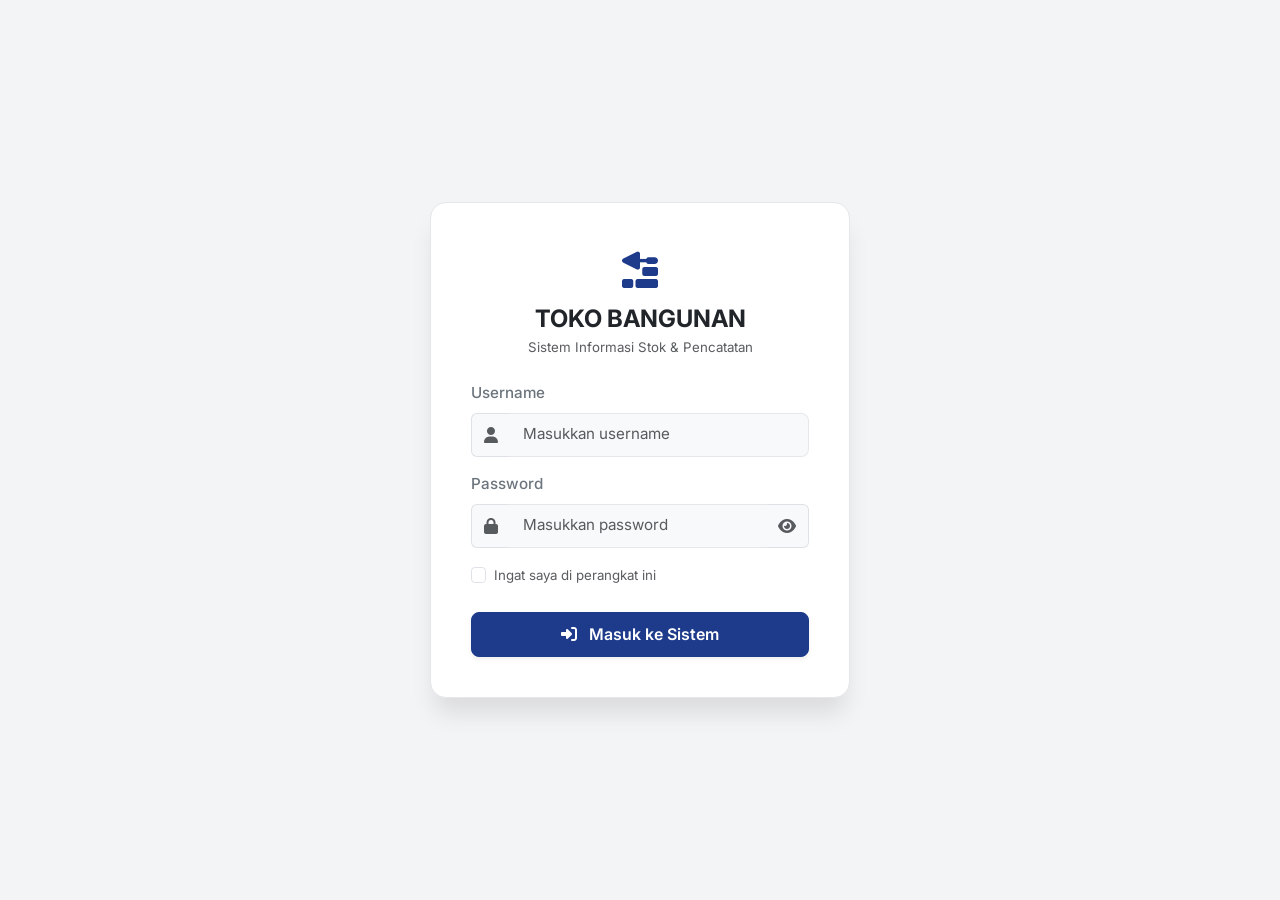
<file: kategori.html>
<!DOCTYPE html>
<html lang="id">
<head>
    <meta charset="UTF-8">
    <meta name="viewport" content="width=device-width, initial-scale=1.0">
    <title>Kategori Barang - SI Toko Bangunan</title>
    <!-- Google Fonts: Inter -->
    <link rel="preconnect" href="https://fonts.googleapis.com">
    <link rel="preconnect" href="https://fonts.gstatic.com" crossorigin>
    <link href="https://fonts.googleapis.com/css2?family=Inter:wght@300;400;500;600;700;800&display=swap" rel="stylesheet">
    <!-- Bootstrap 5 CSS -->
    <link href="https://cdn.jsdelivr.net/npm/bootstrap@5.3.0/dist/css/bootstrap.min.css" rel="stylesheet">
    <!-- Font Awesome 6.4 -->
    <link rel="stylesheet" href="https://cdnjs.cloudflare.com/ajax/libs/font-awesome/6.4.0/css/all.min.css">
    <!-- DataTables Bootstrap 5 CSS -->
    <link rel="stylesheet" href="https://cdn.datatables.net/1.13.4/css/dataTables.bootstrap5.min.css">
    <!-- Custom Stylesheet -->
    <link rel="stylesheet" href="assets/css/style.css">
</head>
<body>
    <script src="assets/js/db.js"></script>
    <script>
        DB.checkAuth();
    </script>

    <div id="wrapper">
        <!-- Sidebar Navigation -->
        <nav id="sidebar">
            <div class="sidebar-header">
                <a href="dashboard.html" class="sidebar-brand">
                    <i class="fa-solid fa-trowel-bricks"></i>
                    <span>TB AA BAROKAH</span>
                </a>
            </div>

            <ul class="components m-0 p-0">
                <li id="menu-dashboard">
                    <a href="dashboard.html">
                        <i class="fa-solid fa-chart-line"></i>
                        <span>Dashboard</span>
                    </a>
                </li>
                
                <li id="menu-barang" class="active">
                    <a href="barang.html">
                        <i class="fa-solid fa-box"></i>
                        <span>Data Barang</span>
                    </a>
                </li>
                
                <li id="menu-barang_masuk">
                    <a href="barang_masuk.html">
                        <i class="fa-solid fa-arrow-right-to-bracket"></i>
                        <span>Pencatatan Barang Masuk</span>
                    </a>
                </li>
                
                <li id="menu-penjualan">
                    <a href="penjualan.html">
                        <i class="fa-solid fa-cart-shopping"></i>
                        <span>Pencatatan Penjualan</span>
                    </a>
                </li>
                
                <li id="menu-laporan">
                    <a href="laporan.html">
                        <i class="fa-solid fa-file-invoice-dollar"></i>
                        <span>Laporan</span>
                    </a>
                </li>

                <li>
                    <a href="auth/logout.html" onclick="return confirm('Apakah Anda yakin ingin keluar dari sistem?');" class="text-warning">
                        <i class="fa-solid fa-right-from-bracket"></i>
                        <span>Logout</span>
                    </a>
                </li>
            </ul>

            <div class="sidebar-footer">
                <p class="m-0 text-center">&copy; 2026 Toko Bangunan</p>
            </div>
        </nav>
        
        <!-- Main Content Area Wrapper -->
        <div id="content">
            <!-- Top Navbar -->
            <nav class="navbar navbar-expand-lg top-navbar">
                <div class="container-fluid p-0">
                    <button type="button" id="sidebarCollapse" class="btn-toggle-sidebar me-2">
                        <i class="fa fa-bars"></i>
                    </button>
                    
                    
                    <div class="ms-auto d-flex align-items-center">
                        <span class="me-3 text-muted d-none d-md-inline-block">
                            Selamat Datang, <strong id="logged-username">Admin</strong>
                        </span>
                        <div class="dropdown">
                            <a class="text-decoration-none dropdown-toggle text-dark" href="#" role="button" data-bs-toggle="dropdown" aria-expanded="false">
                                <i class="fa-solid fa-circle-user fa-xl" style="color: var(--primary-color);"></i>
                            </a>
                            <ul class="dropdown-menu dropdown-menu-end shadow border-0 mt-2">
                                <li>
                                    <span class="dropdown-item-text d-md-none text-muted border-bottom pb-2" id="logged-username-mobile">
                                        Hi, Admin
                                    </span>
                                </li>
                                <li>
                                    <a class="dropdown-item py-2 text-danger fw-medium" href="auth/logout.html">
                                        <i class="fa-solid fa-right-from-bracket me-2"></i>Logout
                                    </a>
                                </li>
                            </ul>
                        </div>
                    </div>
                </div>
            </nav>
            
            <!-- Dynamic Content container -->
            <div class="main-content">
                <!-- Content Title & Breadcrumb -->
                <div class="d-flex justify-content-between align-items-center mb-4">
                    <div>
                        <h4 class="fw-bold text-dark mb-1">Kategori Barang</h4>
                        <p class="text-muted small mb-0">Kelola kategori produk toko bangunan Anda secara dinamis.</p>
                    </div>
                    <div>
                        <a href="barang.html" class="btn btn-outline-secondary me-2">
                            <i class="fa-solid fa-arrow-left me-1"></i> Kembali ke Barang
                        </a>
                        <button type="button" class="btn btn-primary" data-bs-toggle="modal" data-bs-target="#addCategoryModal">
                            <i class="fa-solid fa-plus me-1"></i> Tambah Kategori
                        </button>
                    </div>
                </div>

                <!-- Display alert message if exists -->
                <div id="alert-container"></div>

                <!-- Category Table Card -->
                <div class="card card-table">
                    <div class="card-body p-4">
                        <div class="table-responsive">
                            <table class="table table-hover align-middle w-100" id="kategori-table">
                                <thead>
                                    <tr>
                                        <th style="width: 80px;">No</th>
                                        <th>Nama Kategori</th>
                                        <th style="width: 150px; text-align: center;">Aksi</th>
                                    </tr>
                                </thead>
                                <tbody id="kategori-tbody">
                                    <!-- Dynamic rows loaded here -->
                                </tbody>
                            </table>
                        </div>
                    </div>
                </div>
            </div>
        </div>
    </div>

    <!-- Modal: Add Category -->
    <div class="modal fade" id="addCategoryModal" tabindex="-1" aria-labelledby="addCategoryModalLabel" aria-hidden="true">
        <div class="modal-dialog modal-dialog-centered">
            <div class="modal-content border-0 shadow-lg">
                <div class="modal-header bg-primary text-white py-3">
                    <h5 class="modal-title fw-bold" id="addCategoryModalLabel">Tambah Kategori Baru</h5>
                    <button type="button" class="btn-close btn-close-white" data-bs-dismiss="modal" aria-label="Close"></button>
                </div>
                <form id="addCategoryForm">
                    <div class="modal-body p-4">
                        <div class="mb-3">
                            <label for="nama_kategori" class="form-label fw-medium">Nama Kategori</label>
                            <input type="text" class="form-control" name="nama_kategori" id="nama_kategori" placeholder="Contoh: Semen, Besi, Cat" required>
                        </div>
                    </div>
                    <div class="modal-footer border-0 p-3 bg-light">
                        <button type="button" class="btn btn-secondary" data-bs-dismiss="modal">Batal</button>
                        <button type="submit" class="btn btn-primary px-4">Simpan</button>
                    </div>
                </form>
            </div>
        </div>
    </div>

    <!-- Modal: Edit Category -->
    <div class="modal fade" id="editCategoryModal" tabindex="-1" aria-labelledby="editCategoryModalLabel" aria-hidden="true">
        <div class="modal-dialog modal-dialog-centered">
            <div class="modal-content border-0 shadow-lg">
                <div class="modal-header bg-primary text-white py-3">
                    <h5 class="modal-title fw-bold" id="editCategoryModalLabel">Ubah Kategori</h5>
                    <button type="button" class="btn-close btn-close-white" data-bs-dismiss="modal" aria-label="Close"></button>
                </div>
                <form id="editCategoryForm">
                    <input type="hidden" name="id_kategori" id="edit_id_kategori">
                    <div class="modal-body p-4">
                        <div class="mb-3">
                            <label for="edit_nama_kategori" class="form-label fw-medium">Nama Kategori</label>
                            <input type="text" class="form-control" name="nama_kategori" id="edit_nama_kategori" required>
                        </div>
                    </div>
                    <div class="modal-footer border-0 p-3 bg-light">
                        <button type="button" class="btn btn-secondary" data-bs-dismiss="modal">Batal</button>
                        <button type="submit" class="btn btn-primary px-4">Simpan Perubahan</button>
                    </div>
                </form>
            </div>
        </div>
    </div>

    <!-- jQuery, Bootstrap & DataTables JS -->
    <script src="https://code.jquery.com/jquery-3.6.0.min.js"></script>
    <script src="https://cdn.jsdelivr.net/npm/bootstrap@5.3.0/dist/js/bootstrap.bundle.min.js"></script>
    <script src="https://cdn.datatables.net/1.13.4/js/jquery.dataTables.min.js"></script>
    <script src="https://cdn.datatables.net/1.13.4/js/dataTables.bootstrap5.min.js"></script>
    <script>
        let dataTableInstance = null;

        $(document).ready(function () {
            // FUNGSI: Mengambil nama admin dari sessionStorage/localStorage dan menampilkan di navbar.
            const username = sessionStorage.getItem('username') || localStorage.getItem('username') || 'Admin';
            $('#logged-username').text(username);
            $('#logged-username-mobile').text('Hi, ' + username);

            // FUNGSI: Event listener click untuk sidebar Collapse.
            $('#sidebarCollapse').on('click', function () {
                $('#sidebar').toggleClass('active');
                $('#content').toggleClass('active');
            });

            // FUNGSI: Memuat data tabel kategori saat halaman dibuka.
            loadKategoriTable();

            // FUNGSI: Form Submit: Tambah Kategori Baru.
            // DETAIL: Mencegah submit standar, mengambil input nama, memanggil fungsi DB.addCategory() di db.js,
            //         dan merender ulang tabel jika berhasil.
            $('#addCategoryForm').on('submit', function (e) {
                e.preventDefault();
                const name = $('#nama_kategori').val().trim();
                try {
                    DB.addCategory(name);
                    $('#addCategoryModal').modal('hide');
                    $('#addCategoryForm')[0].reset();
                    showAlert('Kategori berhasil ditambahkan!', 'success');
                    loadKategoriTable();
                } catch (err) {
                    alert(err.message);
                }
            });

            // FUNGSI: Form Submit: Edit Kategori.
            // DETAIL: Memanggil fungsi DB.updateCategory() di db.js dan merender ulang jika berhasil.
            $('#editCategoryForm').on('submit', function (e) {
                e.preventDefault();
                const id = $('#edit_id_kategori').val();
                const name = $('#edit_nama_kategori').val().trim();
                try {
                    DB.updateCategory(id, name);
                    $('#editCategoryModal').modal('hide');
                    showAlert('Kategori berhasil diperbarui!', 'success');
                    loadKategoriTable();
                } catch (err) {
                    alert(err.message);
                }
            });

            // FUNGSI: Event listener click untuk tombol Edit (.btn-edit).
            // DETAIL: Memasukkan ID dan Nama kategori yang akan diubah ke form modal Edit.
            $(document).on('click', '.btn-edit', function () {
                const id = $(this).data('id');
                const name = $(this).data('name');
                $('#edit_id_kategori').val(id);
                $('#edit_nama_kategori').val(name);
            });

            // FUNGSI: Event listener click untuk tombol Hapus (.btn-delete).
            // DETAIL: Memanggil fungsi DB.deleteCategory() di db.js yang memuat validasi Foreign Key (relasi data).
            $(document).on('click', '.btn-delete', function () {
                const id = $(this).data('id');
                const name = $(this).data('name');

                if (confirm(`Apakah Anda yakin ingin menghapus kategori '${name}'?`)) {
                    try {
                        DB.deleteCategory(id);
                        showAlert('Kategori berhasil dihapus!', 'success');
                        loadKategoriTable();
                    } catch (err) {
                        showAlert(err.message, 'danger');
                    }
                }
            });
        });

        // FUNGSI: loadKategoriTable()
        // MEMANGGIL: DB.getCategories() di db.js
        // DETAIL: Mengambil data kategori dan merendernya ke tabel HTML, lalu mengaktifkan jQuery DataTables.
        function loadKategoriTable() {
            const categories = DB.getCategories();
            const tbody = $('#kategori-tbody');

            // Hancurkan instance DataTable lama jika ada.
            if (dataTableInstance) {
                dataTableInstance.destroy();
            }

            tbody.empty();

            categories.forEach((cat, index) => {
                tbody.append(`
                    <tr>
                        <td>${index + 1}</td>
                        <td><span class="fw-semibold text-dark">${escapeHtml(cat.nama_kategori)}</span></td>
                        <td class="text-center">
                            <button type="button" class="btn btn-sm btn-outline-primary me-1 btn-edit" 
                                    data-id="${cat.id_kategori}" 
                                    data-name="${escapeHtml(cat.nama_kategori)}"
                                    data-bs-toggle="modal" data-bs-target="#editCategoryModal">
                                <i class="fa-solid fa-pen"></i>
                            </button>
                            <button type="button" class="btn btn-sm btn-outline-danger btn-delete" 
                                    data-id="${cat.id_kategori}" 
                                    data-name="${escapeHtml(cat.nama_kategori)}">
                                <i class="fa-solid fa-trash"></i>
                            </button>
                        </td>
                    </tr>
                `);
            });

            // Jalankan ulang DataTables
            dataTableInstance = $('#kategori-table').DataTable({
                language: {
                    url: 'https://cdn.datatables.net/plug-ins/1.13.4/i18n/id.json'
                }
            });
        }

        // FUNGSI: showAlert(message, type)
        // DETAIL: Menampilkan notifikasi banner keberhasilan atau kegagalan di bagian atas.
        function showAlert(message, type) {
            $('#alert-container').html(`
                <div class="alert alert-${type} alert-dismissible fade show" role="alert">
                    <i class="fa-solid ${type === 'success' ? 'fa-circle-check' : 'fa-circle-xmark'} me-2"></i>
                    ${message}
                    <button type="button" class="btn-close" data-bs-dismiss="alert" aria-label="Close"></button>
                </div>
            `);
        }

        function escapeHtml(text) {
            if (!text) return '';
            return text
                .toString()
                .replace(/&/g, "&amp;")
                .replace(/</g, "&lt;")
                .replace(/>/g, "&gt;")
                .replace(/"/g, "&quot;")
                .replace(/'/g, "&#039;");
        }
    </script>
</body>
</html>
</file>
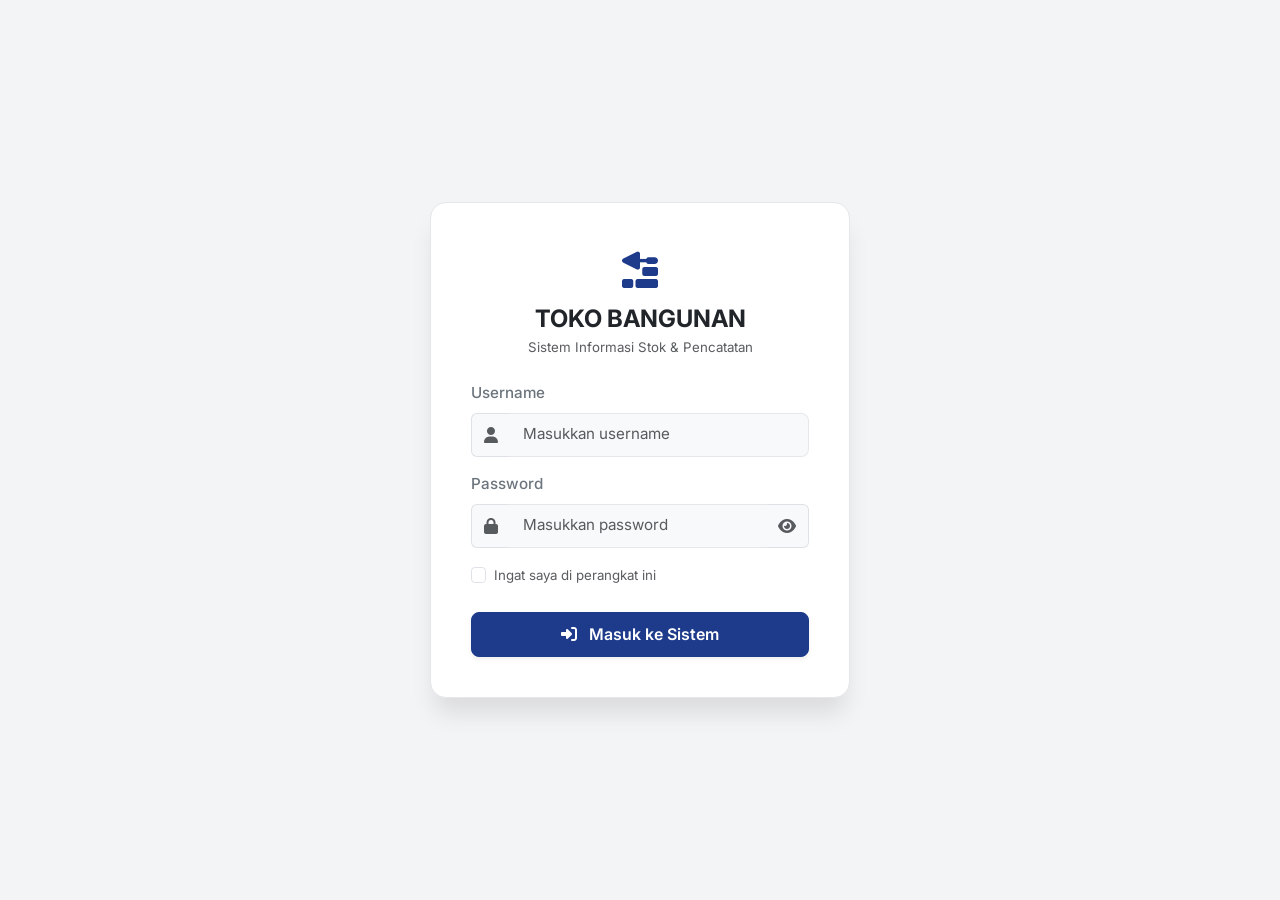
<file: laporan.html>
<!DOCTYPE html>
<html lang="id">
<head>
    <meta charset="UTF-8">
    <meta name="viewport" content="width=device-width, initial-scale=1.0">
    <title>Laporan - SI Toko Bangunan</title>
    <!-- Google Fonts: Inter -->
    <link rel="preconnect" href="https://fonts.googleapis.com">
    <link rel="preconnect" href="https://fonts.gstatic.com" crossorigin>
    <link href="https://fonts.googleapis.com/css2?family=Inter:wght@300;400;500;600;700;800&display=swap" rel="stylesheet">
    <!-- Bootstrap 5 CSS -->
    <link href="https://cdn.jsdelivr.net/npm/bootstrap@5.3.0/dist/css/bootstrap.min.css" rel="stylesheet">
    <!-- Font Awesome 6.4 -->
    <link rel="stylesheet" href="https://cdnjs.cloudflare.com/ajax/libs/font-awesome/6.4.0/css/all.min.css">
    <!-- DataTables Bootstrap 5 CSS -->
    <link rel="stylesheet" href="https://cdn.datatables.net/1.13.4/css/dataTables.bootstrap5.min.css">
    <!-- Custom Stylesheet -->
    <link rel="stylesheet" href="assets/css/style.css">
</head>
<body>
    <script src="assets/js/db.js"></script>
    <script>
        DB.checkAuth();
    </script>

    <div id="wrapper">
        <!-- Sidebar Navigation -->
        <nav id="sidebar">
            <div class="sidebar-header">
                <a href="dashboard.html" class="sidebar-brand">
                    <i class="fa-solid fa-trowel-bricks"></i>
                    <span>Toko Bangunan</span>
                </a>
            </div>

            <ul class="components m-0 p-0">
                <li id="menu-dashboard">
                    <a href="dashboard.html">
                        <i class="fa-solid fa-chart-line"></i>
                        <span>Dashboard</span>
                    </a>
                </li>
                
                <li id="menu-barang">
                    <a href="barang.html">
                        <i class="fa-solid fa-box"></i>
                        <span>Data Barang</span>
                    </a>
                </li>
                
                <li id="menu-barang_masuk">
                    <a href="barang_masuk.html">
                        <i class="fa-solid fa-arrow-right-to-bracket"></i>
                        <span>Pencatatan Barang Masuk</span>
                    </a>
                </li>
                
                <li id="menu-penjualan">
                    <a href="penjualan.html">
                        <i class="fa-solid fa-cart-shopping"></i>
                        <span>Pencatatan Penjualan</span>
                    </a>
                </li>
                
                <li id="menu-laporan" class="active">
                    <a href="laporan.html">
                        <i class="fa-solid fa-file-invoice-dollar"></i>
                        <span>Laporan</span>
                    </a>
                </li>

                <li>
                    <a href="auth/logout.html" onclick="return confirm('Apakah Anda yakin ingin keluar dari sistem?');" class="text-warning">
                        <i class="fa-solid fa-right-from-bracket"></i>
                        <span>Logout</span>
                    </a>
                </li>
            </ul>

            <div class="sidebar-footer">
                <p class="m-0 text-center">&copy; 2026 Toko Bangunan</p>
            </div>
        </nav>
        
        <!-- Main Content Area Wrapper -->
        <div id="content">
            <!-- Top Navbar -->
            <nav class="navbar navbar-expand-lg top-navbar">
                <div class="container-fluid p-0">
                    <button type="button" id="sidebarCollapse" class="btn-toggle-sidebar me-2">
                        <i class="fa fa-bars"></i>
                    </button>
                    
                    <h5 class="m-0 text-dark fw-semibold d-none d-sm-inline-block">
                        Laporan Toko Bangunan
                    </h5>
                    
                    <div class="ms-auto d-flex align-items-center">
                        <span class="me-3 text-muted d-none d-md-inline-block">
                            Selamat Datang, <strong id="logged-username">Admin</strong>
                        </span>
                        <div class="dropdown">
                            <a class="text-decoration-none dropdown-toggle text-dark" href="#" role="button" data-bs-toggle="dropdown" aria-expanded="false">
                                <i class="fa-solid fa-circle-user fa-xl" style="color: var(--primary-color);"></i>
                            </a>
                            <ul class="dropdown-menu dropdown-menu-end shadow border-0 mt-2">
                                <li>
                                    <span class="dropdown-item-text d-md-none text-muted border-bottom pb-2" id="logged-username-mobile">
                                        Hi, Admin
                                    </span>
                                </li>
                                <li>
                                    <a class="dropdown-item py-2 text-danger fw-medium" href="auth/logout.html">
                                        <i class="fa-solid fa-right-from-bracket me-2"></i>Logout
                                    </a>
                                </li>
                            </ul>
                        </div>
                    </div>
                </div>
            </nav>
            
            <!-- Dynamic Content container -->
            <div class="main-content">
                <!-- Title and Navigation -->
                <div class="d-flex justify-content-between align-items-center mb-4">
                    <div>
                        <h4 class="fw-bold text-dark mb-1">Laporan Toko Bangunan</h4>
                        <p class="text-muted small mb-0">Analisis Penjualan, Pembelian, Hutang Supplier, Piutang Pelanggan & Stok Barang.</p>
                    </div>
                </div>

                <!-- Tabs -->
                <ul class="nav nav-tabs border-bottom mb-4" id="reportTab" role="tablist">
                    <li class="nav-item" role="presentation">
                        <button class="nav-link active fw-semibold" id="sales-report-tab" data-bs-toggle="tab" data-bs-target="#sales-report" type="button" role="tab" aria-controls="sales-report" aria-selected="true">
                            <i class="fa-solid fa-chart-bar me-1"></i> Laporan Penjualan
                        </button>
                    </li>
                    <li class="nav-item" role="presentation">
                        <button class="nav-link fw-semibold" id="purchase-report-tab" data-bs-toggle="tab" data-bs-target="#purchase-report" type="button" role="tab" aria-controls="purchase-report" aria-selected="false">
                            <i class="fa-solid fa-cart-shopping me-1"></i> Laporan Pembelian
                        </button>
                    </li>
                    <li class="nav-item" role="presentation">
                        <button class="nav-link fw-semibold" id="debt-report-tab" data-bs-toggle="tab" data-bs-target="#debt-report" type="button" role="tab" aria-controls="debt-report" aria-selected="false">
                            <i class="fa-solid fa-hand-holding-dollar me-1"></i> Hutang Supplier
                        </button>
                    </li>
                    <li class="nav-item" role="presentation">
                        <button class="nav-link fw-semibold" id="receivable-report-tab" data-bs-toggle="tab" data-bs-target="#receivable-report" type="button" role="tab" aria-controls="receivable-report" aria-selected="false">
                            <i class="fa-solid fa-file-invoice-dollar me-1"></i> Piutang Pelanggan
                        </button>
                    </li>
                    <li class="nav-item" role="presentation">
                        <button class="nav-link fw-semibold" id="stock-report-tab" data-bs-toggle="tab" data-bs-target="#stock-report" type="button" role="tab" aria-controls="stock-report" aria-selected="false">
                            <i class="fa-solid fa-boxes-stacked me-1"></i> Laporan Stok Barang
                        </button>
                    </li>
                </ul>

                <div class="tab-content" id="reportTabContent">
                    <!-- TAB 1: SALES REPORT -->
                    <div class="tab-pane fade show active" id="sales-report" role="tabpanel" aria-labelledby="sales-report-tab">
                        <div class="card border-0 shadow-sm mb-4">
                            <div class="card-body p-4">
                                <form id="salesFilterForm" class="row g-3 align-items-end">
                                    <div class="col-md-3">
                                        <label for="filter_type" class="form-label fw-medium">Tipe Filter</label>
                                        <select class="form-select" name="filter_type" id="filter_type">
                                            <option value="harian">Harian</option>
                                            <option value="bulanan">Bulanan</option>
                                            <option value="tahunan">Tahunan</option>
                                        </select>
                                    </div>
                                    <div class="col-md-4 filter-input-wrapper" id="wrapper-harian">
                                        <div class="row g-2">
                                            <div class="col-6">
                                                <label for="tanggal_mulai" class="form-label fw-medium">Tanggal Mulai</label>
                                                <input type="date" class="form-control" name="tanggal_mulai" id="tanggal_mulai">
                                            </div>
                                            <div class="col-6">
                                                <label for="tanggal_akhir" class="form-label fw-medium">Tanggal Akhir</label>
                                                <input type="date" class="form-control" name="tanggal_akhir" id="tanggal_akhir">
                                            </div>
                                        </div>
                                    </div>
                                    <div class="col-md-4 filter-input-wrapper d-none" id="wrapper-bulanan">
                                        <label for="bulan" class="form-label fw-medium">Pilih Bulan & Tahun</label>
                                        <input type="month" class="form-control" name="bulan" id="bulan">
                                    </div>
                                    <div class="col-md-4 filter-input-wrapper d-none" id="wrapper-tahunan">
                                        <label for="tahun" class="form-label fw-medium">Pilih Tahun</label>
                                        <select class="form-select" name="tahun" id="tahun"></select>
                                    </div>
                                    <div class="col-md-5 d-flex gap-2">
                                        <button type="submit" class="btn btn-primary px-4 w-100 fw-semibold">
                                            <i class="fa-solid fa-filter me-1"></i> Terapkan Filter
                                        </button>
                                        <button type="button" id="btnExportPenjualan" class="btn btn-success px-4 w-100 fw-semibold">
                                            <i class="fa-solid fa-file-excel me-1"></i> Export Excel
                                        </button>
                                    </div>
                                </form>
                            </div>
                        </div>

                        <div class="row g-4 mb-4">
                            <div class="col-md-6">
                                <div class="stat-card border-start border-primary border-4 py-3.5">
                                    <span class="text-muted small fw-medium d-block mb-1">Total Pendapatan Penjualan</span>
                                    <h3 class="fw-bold text-primary mb-0" id="sales-total-revenue">Rp 0</h3>
                                </div>
                            </div>
                            <div class="col-md-6">
                                <div class="stat-card border-start border-success border-4 py-3.5">
                                    <span class="text-muted small fw-medium d-block mb-1">Total Transaksi Selesai</span>
                                    <h3 class="fw-bold text-success mb-0" id="sales-total-tx">0 Transaksi</h3>
                                </div>
                            </div>
                        </div>

                        <div class="card card-table">
                            <div class="card-header bg-white border-bottom py-3">
                                <h6 class="fw-bold text-dark m-0">Laporan Rincian Barang Terjual</h6>
                            </div>
                            <div class="card-body p-4">
                                <div class="table-responsive">
                                    <table class="table table-hover align-middle w-100" id="sales-report-table">
                                        <thead>
                                            <tr>
                                                <th style="width: 50px;">No</th>
                                                <th>Tanggal</th>
                                                <th>Nama Pembeli</th>
                                                <th>Nama Barang</th>
                                                <th class="text-end">Jumlah</th>
                                                <th class="text-end">Harga Jual</th>
                                                <th class="text-end">Total Penjualan</th>
                                                <th class="text-center">Metode Bayar</th>
                                                <th class="text-center">Status</th>
                                                <th>Jatuh Tempo</th>
                                            </tr>
                                        </thead>
                                        <tbody id="sales-report-tbody"></tbody>
                                    </table>
                                </div>
                            </div>
                        </div>
                    </div>

                    <!-- TAB 2: PURCHASE REPORT -->
                    <div class="tab-pane fade" id="purchase-report" role="tabpanel" aria-labelledby="purchase-report-tab">
                        <div class="card border-0 shadow-sm mb-4">
                            <div class="card-body p-4">
                                <form id="purchaseFilterForm" class="row g-3 align-items-end">
                                    <div class="col-md-3">
                                        <label for="purchase_filter_type" class="form-label fw-medium">Tipe Filter</label>
                                        <select class="form-select" name="purchase_filter_type" id="purchase_filter_type">
                                            <option value="harian">Harian</option>
                                            <option value="bulanan">Bulanan</option>
                                            <option value="tahunan">Tahunan</option>
                                        </select>
                                    </div>
                                    <div class="col-md-4 purchase-filter-wrapper" id="p-wrapper-harian">
                                        <div class="row g-2">
                                            <div class="col-6">
                                                <label for="p_tanggal_mulai" class="form-label fw-medium">Tanggal Mulai</label>
                                                <input type="date" class="form-control" name="p_tanggal_mulai" id="p_tanggal_mulai">
                                            </div>
                                            <div class="col-6">
                                                <label for="p_tanggal_akhir" class="form-label fw-medium">Tanggal Akhir</label>
                                                <input type="date" class="form-control" name="p_tanggal_akhir" id="p_tanggal_akhir">
                                            </div>
                                        </div>
                                    </div>
                                    <div class="col-md-4 purchase-filter-wrapper d-none" id="p-wrapper-bulanan">
                                        <label for="p_bulan" class="form-label fw-medium">Pilih Bulan & Tahun</label>
                                        <input type="month" class="form-control" id="p_bulan">
                                    </div>
                                    <div class="col-md-4 purchase-filter-wrapper d-none" id="p-wrapper-tahunan">
                                        <label for="p_tahun" class="form-label fw-medium">Pilih Tahun</label>
                                        <select class="form-select" id="p_tahun"></select>
                                    </div>
                                    <div class="col-md-5 d-flex gap-2">
                                        <button type="submit" class="btn btn-primary px-4 w-100 fw-semibold">
                                            <i class="fa-solid fa-filter me-1"></i> Terapkan Filter
                                        </button>
                                        <button type="button" id="btnExportPembelian" class="btn btn-success px-4 w-100 fw-semibold">
                                            <i class="fa-solid fa-file-excel me-1"></i> Export Excel
                                        </button>
                                    </div>
                                </form>
                            </div>
                        </div>

                        <div class="row g-4 mb-4">
                            <div class="col-md-6">
                                <div class="stat-card border-start border-danger border-4 py-3.5">
                                    <span class="text-muted small fw-medium d-block mb-1">Total Pengeluaran Pembelian</span>
                                    <h3 class="fw-bold text-danger mb-0" id="purchase-total-amount">Rp 0</h3>
                                </div>
                            </div>
                            <div class="col-md-6">
                                <div class="stat-card border-start border-info border-4 py-3.5">
                                    <span class="text-muted small fw-medium d-block mb-1">Total Transaksi Pembelian</span>
                                    <h3 class="fw-bold text-info mb-0" id="purchase-total-tx">0 Transaksi</h3>
                                </div>
                            </div>
                        </div>

                        <div class="card card-table border-0 shadow-sm">
                            <div class="card-header bg-white border-bottom py-3">
                                <h6 class="fw-bold text-dark m-0"><i class="fa-solid fa-cart-flatbed me-2 text-primary"></i>Laporan Rincian Barang Masuk / Pembelian</h6>
                            </div>
                            <div class="card-body p-4">
                                <div class="table-responsive">
                                    <table class="table table-hover align-middle w-100" id="purchase-report-table">
                                        <thead>
                                            <tr>
                                                <th style="width: 50px;">No</th>
                                                <th>No Pembelian</th>
                                                <th>Tanggal</th>
                                                <th>Supplier</th>
                                                <th>No Faktur</th>
                                                <th class="text-end">Total</th>
                                                <th class="text-center">Metode Bayar</th>
                                                <th class="text-center">Status</th>
                                                <th>Jatuh Tempo</th>
                                                <th class="text-center" style="width: 140px;">Aksi</th>
                                            </tr>
                                        </thead>
                                        <tbody id="purchase-report-tbody"></tbody>
                                    </table>
                                </div>
                            </div>
                        </div>
                    </div>

                    <!-- TAB 3: DEBT REPORT (HUTANG SUPPLIER) -->
                    <div class="tab-pane fade" id="debt-report" role="tabpanel" aria-labelledby="debt-report-tab">
                        <div class="card border-0 shadow-sm mb-4">
                            <div class="card-body p-4">
                                <form id="debtFilterForm" class="row g-3 align-items-end">
                                    <div class="col-md-2">
                                        <label for="debt_filter_type" class="form-label fw-medium">Tipe Filter</label>
                                        <select class="form-select" name="debt_filter_type" id="debt_filter_type">
                                            <option value="semua" selected>Semua Periode</option>
                                            <option value="harian">Rentang Tanggal</option>
                                            <option value="bulanan">Bulanan</option>
                                            <option value="tahunan">Tahunan</option>
                                        </select>
                                    </div>
                                    <div class="col-md-3 debt-filter-wrapper d-none" id="debt-wrapper-harian">
                                        <div class="row g-2">
                                            <div class="col-6">
                                                <label for="debt_tanggal_mulai" class="form-label fw-medium">Tgl Mulai</label>
                                                <input type="date" class="form-control" id="debt_tanggal_mulai">
                                            </div>
                                            <div class="col-6">
                                                <label for="debt_tanggal_akhir" class="form-label fw-medium">Tgl Akhir</label>
                                                <input type="date" class="form-control" id="debt_tanggal_akhir">
                                            </div>
                                        </div>
                                    </div>
                                    <div class="col-md-3 debt-filter-wrapper d-none" id="debt-wrapper-bulanan">
                                        <label for="debt_bulan" class="form-label fw-medium">Pilih Bulan & Tahun</label>
                                        <input type="month" class="form-control" id="debt_bulan">
                                    </div>
                                    <div class="col-md-3 debt-filter-wrapper d-none" id="debt-wrapper-tahunan">
                                        <label for="debt_tahun" class="form-label fw-medium">Pilih Tahun</label>
                                        <select class="form-select" id="debt_tahun"></select>
                                    </div>
                                    <div class="col-md-2">
                                        <label for="debt_status_filter" class="form-label fw-medium">Status Hutang</label>
                                        <select class="form-select" id="debt_status_filter">
                                            <option value="semua">Semua Status</option>
                                            <option value="belum_lunas" selected>Belum Lunas (Aktif)</option>
                                            <option value="lunas">Lunas (Selesai)</option>
                                        </select>
                                    </div>
                                    <div class="col-md-2">
                                        <label for="debt_supplier_filter" class="form-label fw-medium">Supplier</label>
                                        <select class="form-select" id="debt_supplier_filter">
                                            <option value="semua">Semua Supplier</option>
                                        </select>
                                    </div>
                                    <div class="col-md-3 d-flex gap-2">
                                        <button type="submit" class="btn btn-primary px-3 w-100 fw-semibold">
                                            <i class="fa-solid fa-filter me-1"></i> Terapkan
                                        </button>
                                        <button type="button" id="btnExportHutang" class="btn btn-success px-3 w-100 fw-semibold">
                                            <i class="fa-solid fa-file-excel me-1"></i> Export Excel
                                        </button>
                                    </div>
                                </form>
                            </div>
                        </div>

                        <div class="row g-3 mb-4">
                            <div class="col-md-3">
                                <div class="stat-card border-start border-warning border-4 py-3">
                                    <span class="text-muted small fw-medium d-block mb-1">Total Sisa Hutang Aktif</span>
                                    <h4 class="fw-bold text-warning mb-0" id="debt-total-amount">Rp 0</h4>
                                </div>
                            </div>
                            <div class="col-md-3">
                                <div class="stat-card border-start border-success border-4 py-3">
                                    <span class="text-muted small fw-medium d-block mb-1">Total Hutang Terbayar</span>
                                    <h4 class="fw-bold text-success mb-0" id="debt-total-paid">Rp 0</h4>
                                </div>
                            </div>
                            <div class="col-md-3">
                                <div class="stat-card border-start border-danger border-4 py-3">
                                    <span class="text-muted small fw-medium d-block mb-1">Nota Belum Lunas</span>
                                    <h4 class="fw-bold text-danger mb-0" id="debt-total-tx">0 Nota</h4>
                                </div>
                            </div>
                            <div class="col-md-3">
                                <div class="stat-card border-start border-primary border-4 py-3">
                                    <span class="text-muted small fw-medium d-block mb-1">Nota Lunas / Selesai</span>
                                    <h4 class="fw-bold text-primary mb-0" id="debt-total-lunas">0 Nota</h4>
                                </div>
                            </div>
                        </div>

                        <div class="card card-table border-0 shadow-sm">
                            <div class="card-header bg-white border-bottom py-3 d-flex justify-content-between align-items-center">
                                <h6 class="fw-bold text-dark m-0"><i class="fa-solid fa-hand-holding-dollar me-2 text-primary"></i>Daftar Hutang Supplier (Pembelian Tempo & Riwayat Transaksi Barang Masuk)</h6>
                                <span class="badge bg-light text-muted border" id="debt-table-badge">Semua Transaksi Terhubung</span>
                            </div>
                            <div class="card-body p-4">
                                <div class="table-responsive">
                                    <table class="table table-hover align-middle w-100" id="debt-report-table">
                                        <thead>
                                            <tr>
                                                <th style="width: 40px;">No</th>
                                                <th>No Pembelian</th>
                                                <th>Tanggal</th>
                                                <th>Supplier</th>
                                                <th>No Faktur</th>
                                                <th class="text-end">Total Nota</th>
                                                <th class="text-end">Sudah Dibayar</th>
                                                <th class="text-end">Sisa Hutang</th>
                                                <th class="text-center">Jatuh Tempo</th>
                                                <th class="text-center">Status</th>
                                                <th class="text-center" style="width: 140px;">Aksi</th>
                                            </tr>
                                        </thead>
                                        <tbody id="debt-report-tbody"></tbody>
                                    </table>
                                </div>
                            </div>
                        </div>
                    </div>

                    <!-- TAB 4: RECEIVABLE REPORT (PIUTANG PELANGGAN) -->
                    <div class="tab-pane fade" id="receivable-report" role="tabpanel" aria-labelledby="receivable-report-tab">
                        <div class="card border-0 shadow-sm mb-4">
                            <div class="card-body p-4">
                                <form id="receivableFilterForm" class="row g-3 align-items-end">
                                    <div class="col-md-2">
                                        <label for="r_filter_type" class="form-label fw-medium">Tipe Filter</label>
                                        <select class="form-select" id="r_filter_type">
                                            <option value="semua" selected>Semua Periode</option>
                                            <option value="harian">Rentang Tanggal</option>
                                            <option value="bulanan">Bulanan</option>
                                            <option value="tahunan">Tahunan</option>
                                        </select>
                                    </div>
                                    <div class="col-md-3 r-filter-wrapper d-none" id="r-wrapper-harian">
                                        <div class="row g-2">
                                            <div class="col-6">
                                                <label for="r_tanggal_mulai" class="form-label fw-medium">Tgl Mulai</label>
                                                <input type="date" class="form-control" id="r_tanggal_mulai">
                                            </div>
                                            <div class="col-6">
                                                <label for="r_tanggal_akhir" class="form-label fw-medium">Tgl Akhir</label>
                                                <input type="date" class="form-control" id="r_tanggal_akhir">
                                            </div>
                                        </div>
                                    </div>
                                    <div class="col-md-3 r-filter-wrapper d-none" id="r-wrapper-bulanan">
                                        <label for="r_bulan" class="form-label fw-medium">Pilih Bulan & Tahun</label>
                                        <input type="month" class="form-control" id="r_bulan">
                                    </div>
                                    <div class="col-md-3 r-filter-wrapper d-none" id="r-wrapper-tahunan">
                                        <label for="r_tahun" class="form-label fw-medium">Pilih Tahun</label>
                                        <select class="form-select" id="r_tahun"></select>
                                    </div>
                                    <div class="col-md-2">
                                        <label for="r_status_filter" class="form-label fw-medium">Status Piutang</label>
                                        <select class="form-select" id="r_status_filter">
                                            <option value="semua">Semua Status</option>
                                            <option value="belum_lunas" selected>Belum Lunas (Aktif)</option>
                                            <option value="lunas">Lunas (Selesai)</option>
                                        </select>
                                    </div>
                                    <div class="col-md-2">
                                        <label for="r_pelanggan_filter" class="form-label fw-medium">Pelanggan</label>
                                        <select class="form-select" id="r_pelanggan_filter">
                                            <option value="semua">Semua Pelanggan</option>
                                        </select>
                                    </div>
                                    <div class="col-md-3 d-flex gap-2">
                                        <button type="submit" class="btn btn-primary px-3 w-100 fw-semibold">
                                            <i class="fa-solid fa-filter me-1"></i> Terapkan
                                        </button>
                                        <button type="button" id="btnExportPiutang" class="btn btn-success px-3 w-100 fw-semibold">
                                            <i class="fa-solid fa-file-excel me-1"></i> Export Excel
                                        </button>
                                    </div>
                                </form>
                            </div>
                        </div>

                        <div class="row g-3 mb-4">
                            <div class="col-md-3">
                                <div class="stat-card border-start border-info border-4 py-3">
                                    <span class="text-muted small fw-medium d-block mb-1">Total Sisa Piutang Aktif</span>
                                    <h4 class="fw-bold text-info mb-0" id="receivable-total-amount">Rp 0</h4>
                                </div>
                            </div>
                            <div class="col-md-3">
                                <div class="stat-card border-start border-success border-4 py-3">
                                    <span class="text-muted small fw-medium d-block mb-1">Total Piutang Terbayar</span>
                                    <h4 class="fw-bold text-success mb-0" id="receivable-total-paid">Rp 0</h4>
                                </div>
                            </div>
                            <div class="col-md-3">
                                <div class="stat-card border-start border-dark border-4 py-3">
                                    <span class="text-muted small fw-medium d-block mb-1">Nota Belum Lunas</span>
                                    <h4 class="fw-bold text-dark mb-0" id="receivable-total-tx">0 Nota</h4>
                                </div>
                            </div>
                            <div class="col-md-3">
                                <div class="stat-card border-start border-primary border-4 py-3">
                                    <span class="text-muted small fw-medium d-block mb-1">Nota Lunas / Selesai</span>
                                    <h4 class="fw-bold text-primary mb-0" id="receivable-total-lunas">0 Nota</h4>
                                </div>
                            </div>
                        </div>

                        <div class="card card-table border-0 shadow-sm">
                            <div class="card-header bg-white border-bottom py-3 d-flex justify-content-between align-items-center">
                                <h6 class="fw-bold text-dark m-0"><i class="fa-solid fa-file-invoice-dollar me-2 text-primary"></i>Daftar Piutang Pelanggan (Penjualan Tempo & Riwayat Penjualan)</h6>
                                <span class="badge bg-light text-muted border" id="receivable-table-badge">Semua Transaksi Terhubung</span>
                            </div>
                            <div class="card-body p-4">
                                <div class="table-responsive">
                                    <table class="table table-hover align-middle w-100" id="receivable-report-table">
                                        <thead>
                                            <tr>
                                                <th style="width: 40px;">No</th>
                                                <th>No Penjualan</th>
                                                <th>Tanggal</th>
                                                <th>Pelanggan</th>
                                                <th class="text-end">Total Nota</th>
                                                <th class="text-end">Sudah Dibayar</th>
                                                <th class="text-end">Sisa Piutang</th>
                                                <th class="text-center">Jatuh Tempo</th>
                                                <th class="text-center">Status</th>
                                                <th class="text-center" style="width: 140px;">Aksi</th>
                                            </tr>
                                        </thead>
                                        <tbody id="receivable-report-tbody"></tbody>
                                    </table>
                                </div>
                            </div>
                        </div>
                    </div>

                    <!-- TAB 5: STOCK REPORT -->
                    <div class="tab-pane fade" id="stock-report" role="tabpanel" aria-labelledby="stock-report-tab">
                        <div class="row g-4 mb-4">
                            <div class="col-md-6">
                                <div class="stat-card border-start border-primary border-4 py-3.5">
                                    <span class="text-muted small fw-medium d-block mb-1">Total Jenis Barang Terdaftar</span>
                                    <h3 class="fw-bold text-primary mb-0" id="stock-total-items">0 Item</h3>
                                </div>
                            </div>
                            <div class="col-md-6">
                                <div class="stat-card border-start border-warning border-4 py-3.5">
                                    <span class="text-muted small fw-medium d-block mb-1">Total Barang Stok Kritis / Minimum</span>
                                    <h3 class="fw-bold text-warning mb-0" id="stock-warning-items">0 Item</h3>
                                </div>
                            </div>
                        </div>

                        <div class="card card-table border-0 shadow-sm">
                            <div class="card-header bg-white border-bottom py-3 d-flex justify-content-between align-items-center">
                                <h6 class="fw-bold text-dark m-0"><i class="fa-solid fa-boxes-stacked me-2 text-primary"></i>Status Inventori & Stok Barang</h6>
                                <button type="button" id="btnExportStok" class="btn btn-success px-4 fw-semibold">
                                    <i class="fa-solid fa-file-excel me-1"></i> Export Laporan Stok
                                </button>
                            </div>
                            <div class="card-body p-4">
                                <div class="table-responsive">
                                    <table class="table table-hover align-middle w-100" id="stock-report-table">
                                        <thead>
                                            <tr>
                                                <th style="width: 40px;">No</th>
                                                <th>Nama Barang</th>
                                                <th>Kategori</th>
                                                <th class="text-end">Stok Saat Ini</th>
                                                <th class="text-end">Pemakaian/Hr</th>
                                                <th class="text-center">Lead Time</th>
                                                <th class="text-end">Safety Stock</th>
                                                <th class="text-end">Min Stok</th>
                                                <th class="text-end">Max Stok</th>
                                                <th class="text-end fw-bold text-warning text-dark">ROP</th>
                                                <th class="text-end fw-bold text-success">Pesan (Q)</th>
                                                <th style="width: 130px; text-align: center;">Status</th>
                                            </tr>
                                        </thead>
                                        <tbody id="stock-report-tbody"></tbody>
                                    </table>
                                </div>
                            </div>
                        </div>
                    </div>
                </div>
            </div>
        </div>
    </div>

    <!-- Modal Bayar Hutang -->
    <div class="modal fade" id="modalBayarHutang" tabindex="-1" aria-hidden="true">
        <div class="modal-dialog">
            <div class="modal-content">
                <div class="modal-header">
                    <h5 class="modal-title fw-bold">Pembayaran Hutang Supplier</h5>
                    <button type="button" class="btn-close" data-bs-dismiss="modal" aria-label="Close"></button>
                </div>
                <form id="formBayarHutang">
                    <div class="modal-body">
                        <input type="hidden" id="bayar_no_pembelian">
                        <div class="mb-3">
                            <label class="form-label text-muted small">No Pembelian</label>
                            <input type="text" class="form-control" id="display_bayar_no_pembelian" readonly>
                        </div>
                        <div class="mb-3">
                            <label class="form-label text-muted small">Supplier</label>
                            <input type="text" class="form-control" id="display_bayar_supplier" readonly>
                        </div>
                        <div class="row g-2 mb-3">
                            <div class="col-6">
                                <label class="form-label text-muted small">Total Nota</label>
                                <input type="text" class="form-control" id="display_bayar_total_nota" readonly>
                            </div>
                            <div class="col-6">
                                <label class="form-label text-muted small">Sisa Hutang</label>
                                <input type="text" class="form-control fw-bold text-danger" id="display_bayar_sisa_hutang" readonly>
                            </div>
                        </div>
                        <div class="mb-3">
                            <label class="form-label fw-semibold">Tanggal Pembayaran</label>
                            <input type="date" class="form-control" id="bayar_tanggal_hutang" required>
                        </div>
                        <div class="mb-3">
                            <label class="form-label fw-semibold">Jumlah Pembayaran (Rp)</label>
                            <input type="number" class="form-control" id="bayar_jumlah_hutang" min="1" required>
                        </div>
                        <div class="mb-3">
                            <label class="form-label fw-semibold">Metode Pembayaran</label>
                            <select class="form-select" id="bayar_metode_hutang">
                                <option value="Tunai">Tunai</option>
                                <option value="Transfer">Transfer</option>
                            </select>
                        </div>
                        <div class="mb-3">
                            <label class="form-label text-muted small">Keterangan / Catatan</label>
                            <input type="text" class="form-control" id="bayar_keterangan_hutang" placeholder="Opsional">
                        </div>
                    </div>
                    <div class="modal-footer">
                        <button type="button" class="btn btn-secondary" data-bs-dismiss="modal">Batal</button>
                        <button type="submit" class="btn btn-primary fw-semibold">Simpan Pembayaran</button>
                    </div>
                </form>
            </div>
        </div>
    </div>

    <!-- Modal Riwayat Hutang -->
    <div class="modal fade" id="modalRiwayatHutang" tabindex="-1" aria-hidden="true">
        <div class="modal-dialog modal-lg">
            <div class="modal-content">
                <div class="modal-header">
                    <h5 class="modal-title fw-bold">Riwayat Pembayaran Hutang</h5>
                    <button type="button" class="btn-close" data-bs-dismiss="modal" aria-label="Close"></button>
                </div>
                <div class="modal-body">
                    <div id="riwayat_hutang_info" class="mb-3 p-3 bg-light rounded"></div>
                    <div class="table-responsive">
                        <table class="table table-sm table-hover align-middle">
                            <thead>
                                <tr>
                                    <th>No</th>
                                    <th>Tanggal</th>
                                    <th>Metode</th>
                                    <th class="text-end">Jumlah Pembayaran</th>
                                    <th>Keterangan</th>
                                </tr>
                            </thead>
                            <tbody id="riwayat_hutang_tbody"></tbody>
                        </table>
                    </div>
                </div>
                <div class="modal-footer">
                    <button type="button" class="btn btn-secondary" data-bs-dismiss="modal">Tutup</button>
                </div>
            </div>
        </div>
    </div>

    <!-- Modal Bayar Piutang -->
    <div class="modal fade" id="modalBayarPiutang" tabindex="-1" aria-hidden="true">
        <div class="modal-dialog">
            <div class="modal-content">
                <div class="modal-header">
                    <h5 class="modal-title fw-bold">Pembayaran Piutang Pelanggan</h5>
                    <button type="button" class="btn-close" data-bs-dismiss="modal" aria-label="Close"></button>
                </div>
                <form id="formBayarPiutang">
                    <div class="modal-body">
                        <input type="hidden" id="bayar_no_penjualan">
                        <div class="mb-3">
                            <label class="form-label text-muted small">No Penjualan</label>
                            <input type="text" class="form-control" id="display_bayar_no_penjualan" readonly>
                        </div>
                        <div class="mb-3">
                            <label class="form-label text-muted small">Pelanggan</label>
                            <input type="text" class="form-control" id="display_bayar_pelanggan" readonly>
                        </div>
                        <div class="row g-2 mb-3">
                            <div class="col-6">
                                <label class="form-label text-muted small">Total Nota</label>
                                <input type="text" class="form-control" id="display_bayar_total_nota_p" readonly>
                            </div>
                            <div class="col-6">
                                <label class="form-label text-muted small">Sisa Piutang</label>
                                <input type="text" class="form-control fw-bold text-info" id="display_bayar_sisa_piutang" readonly>
                            </div>
                        </div>
                        <div class="mb-3">
                            <label class="form-label fw-semibold">Tanggal Pembayaran</label>
                            <input type="date" class="form-control" id="bayar_tanggal_piutang" required>
                        </div>
                        <div class="mb-3">
                            <label class="form-label fw-semibold">Jumlah Pembayaran (Rp)</label>
                            <input type="number" class="form-control" id="bayar_jumlah_piutang" min="1" required>
                        </div>
                        <div class="mb-3">
                            <label class="form-label fw-semibold">Metode Pembayaran</label>
                            <select class="form-select" id="bayar_metode_piutang">
                                <option value="Tunai">Tunai</option>
                                <option value="Transfer">Transfer</option>
                            </select>
                        </div>
                        <div class="mb-3">
                            <label class="form-label text-muted small">Keterangan / Catatan</label>
                            <input type="text" class="form-control" id="bayar_keterangan_piutang" placeholder="Opsional">
                        </div>
                    </div>
                    <div class="modal-footer">
                        <button type="button" class="btn btn-secondary" data-bs-dismiss="modal">Batal</button>
                        <button type="submit" class="btn btn-primary fw-semibold">Simpan Pembayaran</button>
                    </div>
                </form>
            </div>
        </div>
    </div>

    <!-- Modal Riwayat Piutang -->
    <div class="modal fade" id="modalRiwayatPiutang" tabindex="-1" aria-hidden="true">
        <div class="modal-dialog modal-lg">
            <div class="modal-content">
                <div class="modal-header">
                    <h5 class="modal-title fw-bold">Riwayat Pembayaran Piutang</h5>
                    <button type="button" class="btn-close" data-bs-dismiss="modal" aria-label="Close"></button>
                </div>
                <div class="modal-body">
                    <div id="riwayat_piutang_info" class="mb-3 p-3 bg-light rounded"></div>
                    <div class="table-responsive">
                        <table class="table table-sm table-hover align-middle">
                            <thead>
                                <tr>
                                    <th>No</th>
                                    <th>Tanggal</th>
                                    <th>Metode</th>
                                    <th class="text-end">Jumlah Pembayaran</th>
                                    <th>Keterangan</th>
                                </tr>
                            </thead>
                            <tbody id="riwayat_piutang_tbody"></tbody>
                        </table>
                    </div>
                </div>
                <div class="modal-footer">
    <!-- Modal: Detail Transaksi Pembelian / Barang Masuk -->
    <div class="modal fade" id="modalDetailPembelian" tabindex="-1" aria-labelledby="modalDetailPembelianLabel" aria-hidden="true">
        <div class="modal-dialog modal-dialog-centered modal-lg">
            <div class="modal-content border-0 shadow-lg">
                <div class="modal-header bg-primary text-white py-3">
                    <h5 class="modal-title fw-bold" id="modalDetailPembelianLabel">
                        <i class="fa-solid fa-file-invoice me-2"></i> Detail Transaksi Pembelian <span id="dtl-pembelian-no"></span>
                    </h5>
                    <button type="button" class="btn-close btn-close-white" data-bs-dismiss="modal" aria-label="Close"></button>
                </div>
                <div class="modal-body p-4">
                    <div class="row mb-3 g-3">
                        <div class="col-md-6">
                            <div class="p-3 bg-light rounded-3 border">
                                <table class="table table-borderless table-sm small mb-0">
                                    <tr><td class="fw-bold text-secondary" style="width: 140px;">No Pembelian:</td><td class="font-monospace fw-bold text-primary" id="dtl-no-pembelian"></td></tr>
                                    <tr><td class="fw-bold text-secondary">Supplier:</td><td class="fw-semibold" id="dtl-supplier"></td></tr>
                                    <tr><td class="fw-bold text-secondary">Alamat Supplier:</td><td id="dtl-alamat-supplier"></td></tr>
                                    <tr><td class="fw-bold text-secondary">Tanggal Masuk:</td><td id="dtl-tanggal"></td></tr>
                                </table>
                            </div>
                        </div>
                        <div class="col-md-6">
                            <div class="p-3 bg-light rounded-3 border">
                                <table class="table table-borderless table-sm small mb-0">
                                    <tr><td class="fw-bold text-secondary" style="width: 140px;">No. Faktur:</td><td id="dtl-faktur"></td></tr>
                                    <tr><td class="fw-bold text-secondary">Metode Bayar:</td><td id="dtl-metode"></td></tr>
                                    <tr><td class="fw-bold text-secondary">Status Bayar:</td><td id="dtl-status"></td></tr>
                                    <tr id="dtl-jatuh-tempo-row"><td class="fw-bold text-secondary">Jatuh Tempo:</td><td id="dtl-jatuh-tempo"></td></tr>
                                </table>
                            </div>
                        </div>
                    </div>

                    <!-- Payment summary card if tempo / debt -->
                    <div id="dtl-hutang-summary" class="row g-2 mb-3">
                        <div class="col-4">
                            <div class="p-2 border rounded text-center bg-white">
                                <span class="text-muted small d-block">Total Nota</span>
                                <strong class="text-dark" id="dtl-total-nota">Rp 0</strong>
                            </div>
                        </div>
                        <div class="col-4">
                            <div class="p-2 border rounded text-center bg-white">
                                <span class="text-muted small d-block">Sudah Dibayar</span>
                                <strong class="text-success" id="dtl-sudah-dibayar">Rp 0</strong>
                            </div>
                        </div>
                        <div class="col-4">
                            <div class="p-2 border rounded text-center bg-white">
                                <span class="text-muted small d-block">Sisa Hutang</span>
                                <strong class="text-danger" id="dtl-sisa-hutang">Rp 0</strong>
                            </div>
                        </div>
                    </div>

                    <h6 class="fw-bold text-dark mt-3 mb-2"><i class="fa-solid fa-boxes-stacked me-1 text-primary"></i> Rincian Barang Masuk</h6>
                    <div class="table-responsive">
                        <table class="table table-bordered table-hover align-middle table-sm small">
                            <thead class="table-light">
                                <tr>
                                    <th style="width: 40px;" class="text-center">No</th>
                                    <th>Nama Barang</th>
                                    <th class="text-end" style="width: 90px;">Jumlah</th>
                                    <th style="width: 80px;">Satuan</th>
                                    <th class="text-end" style="width: 130px;">Harga Beli</th>
                                    <th class="text-end" style="width: 140px;">Subtotal</th>
                                </tr>
                            </thead>
                            <tbody id="dtl-items-tbody"></tbody>
                            <tfoot>
                                <tr class="fw-bold bg-light">
                                    <td colspan="5" class="text-end">Total Pembelian:</td>
                                    <td class="text-end text-primary" id="dtl-grand-total">Rp 0</td>
                                </tr>
                            </tfoot>
                        </table>
                    </div>

                    <!-- Riwayat Pembayaran Angsuran di dalam detail modal -->
                    <div id="dtl-payment-history-wrapper" class="mt-3">
                        <h6 class="fw-bold text-dark mb-2"><i class="fa-solid fa-clock-rotate-left me-1 text-info"></i> Riwayat Pembayaran Angsuran</h6>
                        <div class="table-responsive">
                            <table class="table table-sm table-bordered table-striped small align-middle mb-0">
                                <thead class="table-light">
                                    <tr>
                                        <th style="width: 40px;" class="text-center">No</th>
                                        <th>Tanggal Pembayaran</th>
                                        <th>Metode</th>
                                        <th class="text-end">Nominal Dibayar</th>
                                        <th>Keterangan</th>
                                    </tr>
                                </thead>
                                <tbody id="dtl-payment-history-tbody"></tbody>
                            </table>
                        </div>
                    </div>
                </div>
                <div class="modal-footer border-0 p-3 bg-light d-flex justify-content-between">
                    <div>
                        <button type="button" class="btn btn-primary fw-semibold" id="btnDtlBayarHutang">
                            <i class="fa-solid fa-money-bill-wave me-1"></i> Bayar Hutang Sekarang
                        </button>
                    </div>
                    <button type="button" class="btn btn-secondary" data-bs-dismiss="modal">Tutup</button>
                </div>
            </div>
        </div>
    </div>

    <!-- Modal: Detail Transaksi Penjualan -->
    <div class="modal fade" id="modalDetailPenjualan" tabindex="-1" aria-labelledby="modalDetailPenjualanLabel" aria-hidden="true">
        <div class="modal-dialog modal-dialog-centered modal-lg">
            <div class="modal-content border-0 shadow-lg">
                <div class="modal-header bg-success text-white py-3">
                    <h5 class="modal-title fw-bold" id="modalDetailPenjualanLabel">
                        <i class="fa-solid fa-file-invoice-dollar me-2"></i> Detail Transaksi Penjualan <span id="dtl-penjualan-no"></span>
                    </h5>
                    <button type="button" class="btn-close btn-close-white" data-bs-dismiss="modal" aria-label="Close"></button>
                </div>
                <div class="modal-body p-4">
                    <div class="row mb-3 g-3">
                        <div class="col-md-6">
                            <div class="p-3 bg-light rounded-3 border">
                                <table class="table table-borderless table-sm small mb-0">
                                    <tr><td class="fw-bold text-secondary" style="width: 140px;">No Penjualan:</td><td class="font-monospace fw-bold text-success" id="dtl-p-no"></td></tr>
                                    <tr><td class="fw-bold text-secondary">Pelanggan:</td><td class="fw-semibold" id="dtl-p-pelanggan"></td></tr>
                                    <tr><td class="fw-bold text-secondary">Alamat:</td><td id="dtl-p-alamat"></td></tr>
                                    <tr><td class="fw-bold text-secondary">Tanggal:</td><td id="dtl-p-tanggal"></td></tr>
                                </table>
                            </div>
                        </div>
                        <div class="col-md-6">
                            <div class="p-3 bg-light rounded-3 border">
                                <table class="table table-borderless table-sm small mb-0">
                                    <tr><td class="fw-bold text-secondary" style="width: 140px;">Metode Bayar:</td><td id="dtl-p-metode"></td></tr>
                                    <tr><td class="fw-bold text-secondary">Status Bayar:</td><td id="dtl-p-status"></td></tr>
                                    <tr id="dtl-p-jatuh-tempo-row"><td class="fw-bold text-secondary">Jatuh Tempo:</td><td id="dtl-p-jatuh-tempo"></td></tr>
                                </table>
                            </div>
                        </div>
                    </div>

                    <div id="dtl-piutang-summary" class="row g-2 mb-3">
                        <div class="col-4">
                            <div class="p-2 border rounded text-center bg-white">
                                <span class="text-muted small d-block">Total Nota</span>
                                <strong class="text-dark" id="dtl-p-total-nota">Rp 0</strong>
                            </div>
                        </div>
                        <div class="col-4">
                            <div class="p-2 border rounded text-center bg-white">
                                <span class="text-muted small d-block">Sudah Dibayar</span>
                                <strong class="text-success" id="dtl-p-sudah-dibayar">Rp 0</strong>
                            </div>
                        </div>
                        <div class="col-4">
                            <div class="p-2 border rounded text-center bg-white">
                                <span class="text-muted small d-block">Sisa Piutang</span>
                                <strong class="text-info" id="dtl-p-sisa-piutang">Rp 0</strong>
                            </div>
                        </div>
                    </div>

                    <h6 class="fw-bold text-dark mt-3 mb-2"><i class="fa-solid fa-boxes-stacked me-1 text-success"></i> Rincian Barang Terjual</h6>
                    <div class="table-responsive">
                        <table class="table table-bordered table-hover align-middle table-sm small">
                            <thead class="table-light">
                                <tr>
                                    <th style="width: 40px;" class="text-center">No</th>
                                    <th>Nama Barang</th>
                                    <th class="text-end" style="width: 90px;">Jumlah</th>
                                    <th style="width: 80px;">Satuan</th>
                                    <th class="text-end" style="width: 130px;">Harga Jual</th>
                                    <th class="text-end" style="width: 140px;">Subtotal</th>
                                </tr>
                            </thead>
                            <tbody id="dtl-p-items-tbody"></tbody>
                            <tfoot>
                                <tr class="fw-bold bg-light">
                                    <td colspan="5" class="text-end">Total Penjualan:</td>
                                    <td class="text-end text-success" id="dtl-p-grand-total">Rp 0</td>
                                </tr>
                            </tfoot>
                        </table>
                    </div>

                    <div id="dtl-p-payment-history-wrapper" class="mt-3">
                        <h6 class="fw-bold text-dark mb-2"><i class="fa-solid fa-clock-rotate-left me-1 text-info"></i> Riwayat Pembayaran Angsuran</h6>
                        <div class="table-responsive">
                            <table class="table table-sm table-bordered table-striped small align-middle mb-0">
                                <thead class="table-light">
                                    <tr>
                                        <th style="width: 40px;" class="text-center">No</th>
                                        <th>Tanggal Pembayaran</th>
                                        <th>Metode</th>
                                        <th class="text-end">Nominal Diterima</th>
                                        <th>Keterangan</th>
                                    </tr>
                                </thead>
                                <tbody id="dtl-p-payment-history-tbody"></tbody>
                            </table>
                        </div>
                    </div>
                </div>
                <div class="modal-footer border-0 p-3 bg-light d-flex justify-content-between">
                    <div>
                        <button type="button" class="btn btn-success fw-semibold" id="btnDtlBayarPiutang">
                            <i class="fa-solid fa-money-bill-wave me-1"></i> Terima Pembayaran Sekarang
                        </button>
                    </div>
                    <button type="button" class="btn btn-secondary" data-bs-dismiss="modal">Tutup</button>
                </div>
            </div>
        </div>
    </div>

    <!-- jQuery, Bootstrap & DataTables JS -->
    <script src="https://code.jquery.com/jquery-3.6.0.min.js"></script>
    <script src="https://cdn.jsdelivr.net/npm/bootstrap@5.3.0/dist/js/bootstrap.bundle.min.js"></script>
    <script src="https://cdn.datatables.net/1.13.4/js/jquery.dataTables.min.js"></script>
    <script src="https://cdn.datatables.net/1.13.4/js/dataTables.bootstrap5.min.js"></script>
    <script>
        let salesTableInstance = null;
        let purchaseTableInstance = null;
        let debtTableInstance = null;
        let receivableTableInstance = null;
        let stockTableInstance = null;

        $(document).ready(function () {
            const username = sessionStorage.getItem('username') || localStorage.getItem('username') || 'Admin';
            $('#logged-username').text(username);
            $('#logged-username-mobile').text('Hi, ' + username);

            $('#sidebarCollapse').on('click', function () {
                $('#sidebar').toggleClass('active');
                $('#content').toggleClass('active');
            });

            const currentYear = new Date().getFullYear();
            const yearSelect = $('#tahun');
            const pYearSelect = $('#p_tahun');
            const debtYearSelect = $('#debt_tahun');
            const rYearSelect = $('#r_tahun');

            yearSelect.empty();
            pYearSelect.empty();
            debtYearSelect.empty();
            rYearSelect.empty();

            for (let y = currentYear; y >= currentYear - 9; y--) {
                yearSelect.append('<option value="' + y + '">' + y + '</option>');
                pYearSelect.append('<option value="' + y + '">' + y + '</option>');
                debtYearSelect.append('<option value="' + y + '">' + y + '</option>');
                rYearSelect.append('<option value="' + y + '">' + y + '</option>');
            }

            // Populate Supplier Filter for Hutang & Customer for Piutang
            populateSupplierFilter();
            populateCustomerFilter();

            const urlParams = new URLSearchParams(window.location.search);
            const filterType = urlParams.get('filter_type') || 'harian';
            const todayStr = new Date().toISOString().split('T')[0];
            const thisMonthStr = new Date().toISOString().substring(0, 7);
            const filterTanggalMulai = urlParams.get('tanggal_mulai') || urlParams.get('tanggal') || todayStr;
            const filterTanggalAkhir = urlParams.get('tanggal_akhir') || urlParams.get('tanggal') || todayStr;
            const filterBulan = urlParams.get('bulan') || thisMonthStr;
            const filterTahun = parseInt(urlParams.get('tahun')) || currentYear;

            $('#filter_type').val(filterType);
            $('#tanggal_mulai').val(filterTanggalMulai);
            $('#tanggal_akhir').val(filterTanggalAkhir);
            $('#bulan').val(filterBulan);
            $('#tahun').val(filterTahun);

            $('#purchase_filter_type').val(filterType);
            $('#p_tanggal_mulai').val(filterTanggalMulai);
            $('#p_tanggal_akhir').val(filterTanggalAkhir);
            $('#p_bulan').val(filterBulan);
            $('#p_tahun').val(filterTahun);

            $('#debt_tanggal_mulai').val(filterTanggalMulai);
            $('#debt_tanggal_akhir').val(filterTanggalAkhir);
            $('#debt_bulan').val(filterBulan);
            $('#debt_tahun').val(filterTahun);

            $('#r_tanggal_mulai').val(filterTanggalMulai);
            $('#r_tanggal_akhir').val(filterTanggalAkhir);
            $('#r_bulan').val(filterBulan);
            $('#r_tahun').val(filterTahun);

            toggleFilterInputs(filterType);
            togglePurchaseFilterInputs(filterType);
            toggleDebtFilterInputs($('#debt_filter_type').val() || 'semua');
            toggleReceivableFilterInputs($('#r_filter_type').val() || 'semua');

            $('#filter_type').on('change', function () {
                toggleFilterInputs($(this).val());
            });

            $('#purchase_filter_type').on('change', function () {
                togglePurchaseFilterInputs($(this).val());
            });

            $('#debt_filter_type').on('change', function () {
                toggleDebtFilterInputs($(this).val());
            });

            $('#r_filter_type').on('change', function () {
                toggleReceivableFilterInputs($(this).val());
            });

            $('#debt_status_filter, #debt_supplier_filter').on('change', function () {
                loadDebtReport();
            });

            $('#r_status_filter, #r_pelanggan_filter').on('change', function () {
                loadReceivableReport();
            });

            $('#salesFilterForm').on('submit', function (e) {
                e.preventDefault();
                const type = $('#filter_type').val();
                const startDate = $('#tanggal_mulai').val();
                const endDate = $('#tanggal_akhir').val();
                const month = $('#bulan').val();
                const year = $('#tahun').val();

                if (type === 'harian') {
                    if (startDate && endDate && startDate > endDate) {
                        alert('Tanggal mulai tidak boleh lebih besar dari tanggal akhir!');
                        return;
                    }
                }

                loadSalesReport(type, startDate, endDate, month, year);
            });

            $('#purchaseFilterForm').on('submit', function (e) {
                e.preventDefault();
                const type = $('#purchase_filter_type').val();
                const startDate = $('#p_tanggal_mulai').val();
                const endDate = $('#p_tanggal_akhir').val();
                const month = $('#p_bulan').val();
                const year = $('#p_tahun').val();

                if (type === 'harian') {
                    if (startDate && endDate && startDate > endDate) {
                        alert('Tanggal mulai tidak boleh lebih besar dari tanggal akhir!');
                        return;
                    }
                }

                loadPurchaseReport(type, startDate, endDate, month, year);
            });

            $('#debtFilterForm').on('submit', function (e) {
                e.preventDefault();
                loadDebtReport();
            });

            $('#receivableFilterForm').on('submit', function (e) {
                e.preventDefault();
                loadReceivableReport();
            });

            // Initial report loads
            loadSalesReport(filterType, filterTanggalMulai, filterTanggalAkhir, filterBulan, filterTahun);
            loadPurchaseReport(filterType, filterTanggalMulai, filterTanggalAkhir, filterBulan, filterTahun);
            loadDebtReport();
            loadReceivableReport();
            loadStockReport();

            // Export event handlers
            $('#btnExportPenjualan').on('click', function () {
                const startDate = $('#tanggal_mulai').val();
                const endDate = $('#tanggal_akhir').val();
                if ($('#filter_type').val() === 'harian' && startDate && endDate && startDate > endDate) {
                    alert('Tanggal mulai tidak boleh lebih besar dari tanggal akhir!');
                    return;
                }
                exportSalesToExcel($('#filter_type').val(), startDate, endDate, $('#bulan').val(), $('#tahun').val());
            });

            $('#btnExportPembelian').on('click', function () {
                const startDate = $('#p_tanggal_mulai').val();
                const endDate = $('#p_tanggal_akhir').val();
                if ($('#purchase_filter_type').val() === 'harian' && startDate && endDate && startDate > endDate) {
                    alert('Tanggal mulai tidak boleh lebih besar dari tanggal akhir!');
                    return;
                }
                exportPurchaseToExcel($('#purchase_filter_type').val(), startDate, endDate, $('#p_bulan').val(), $('#p_tahun').val());
            });

            $('#btnExportHutang').on('click', function () {
                exportDebtToExcel();
            });

            $('#btnExportPiutang').on('click', function () {
                exportReceivableToExcel();
            });

            $('#btnExportStok').on('click', function () {
                exportStockToExcel();
            });

            // Form Submit: Bayar Hutang Supplier
            $('#formBayarHutang').on('submit', function (e) {
                e.preventDefault();
                try {
                    const no_pembelian = $('#bayar_no_pembelian').val();
                    const tanggal_pembayaran = $('#bayar_tanggal_hutang').val();
                    const jumlah_pembayaran = parseFloat($('#bayar_jumlah_hutang').val());
                    const metode_pembayaran = $('#bayar_metode_hutang').val();
                    const keterangan = $('#bayar_keterangan_hutang').val();

                    if (!jumlah_pembayaran || jumlah_pembayaran <= 0) {
                        alert('Jumlah pembayaran harus lebih dari 0!');
                        return;
                    }

                    const sisaHutang = DB.getSisaHutang(no_pembelian);
                    if (jumlah_pembayaran > sisaHutang) {
                        alert('Jumlah pembayaran tidak boleh melebihi sisa hutang (Rp ' + formatNumber(sisaHutang) + ')!');
                        return;
                    }

                    DB.addPembayaranHutang({
                        no_pembelian,
                        tanggal_pembayaran,
                        jumlah_pembayaran,
                        metode_pembayaran,
                        keterangan
                    });

                    alert('Pembayaran hutang supplier berhasil disimpan!');
                    const modalEl = document.getElementById('modalBayarHutang');
                    const modal = bootstrap.Modal.getInstance(modalEl);
                    if (modal) modal.hide();

                    loadDebtReport();
                    loadPurchaseReport();
                } catch (err) {
                    alert('Gagal: ' + err.message);
                }
            });

            // Form Submit: Bayar Piutang Pelanggan
            $('#formBayarPiutang').on('submit', function (e) {
                e.preventDefault();
                try {
                    const no_penjualan = $('#bayar_no_penjualan').val();
                    const tanggal_pembayaran = $('#bayar_tanggal_piutang').val();
                    const jumlah_pembayaran = parseFloat($('#bayar_jumlah_piutang').val());
                    const metode_pembayaran = $('#bayar_metode_piutang').val();
                    const keterangan = $('#bayar_keterangan_piutang').val();

                    if (!jumlah_pembayaran || jumlah_pembayaran <= 0) {
                        alert('Jumlah pembayaran harus lebih dari 0!');
                        return;
                    }

                    const sisaPiutang = DB.getSisaPiutang(no_penjualan);
                    if (jumlah_pembayaran > sisaPiutang) {
                        alert('Jumlah pembayaran tidak boleh melebihi sisa piutang (Rp ' + formatNumber(sisaPiutang) + ')!');
                        return;
                    }

                    DB.addPembayaranPiutang({
                        no_penjualan,
                        tanggal_pembayaran,
                        jumlah_pembayaran,
                        metode_pembayaran,
                        keterangan
                    });

                    alert('Pembayaran piutang pelanggan berhasil disimpan!');
                    const modalEl = document.getElementById('modalBayarPiutang');
                    const modal = bootstrap.Modal.getInstance(modalEl);
                    if (modal) modal.hide();

                    loadReceivableReport();
                    loadSalesReport($('#filter_type').val(), $('#tanggal_mulai').val(), $('#tanggal_akhir').val(), $('#bulan').val(), $('#tahun').val());
                } catch (err) {
                    alert('Gagal: ' + err.message);
                }
            });

            // Auto-refresh and adjust DataTables column width when switching tabs
            $('button[data-bs-toggle="tab"]').on('shown.bs.tab', function (e) {
                const targetId = $(e.target).attr('data-bs-target');
                if (targetId === '#debt-report') {
                    populateSupplierFilter();
                    loadDebtReport();
                    if (debtTableInstance) debtTableInstance.columns.adjust().responsive.recalc();
                } else if (targetId === '#purchase-report') {
                    loadPurchaseReport();
                    if (purchaseTableInstance) purchaseTableInstance.columns.adjust().responsive.recalc();
                } else if (targetId === '#receivable-report') {
                    populateCustomerFilter();
                    loadReceivableReport();
                    if (receivableTableInstance) receivableTableInstance.columns.adjust().responsive.recalc();
                } else if (targetId === '#sales-report') {
                    $('#salesFilterForm').trigger('submit');
                    if (salesTableInstance) salesTableInstance.columns.adjust().responsive.recalc();
                } else if (targetId === '#stock-report') {
                    loadStockReport();
                    if (stockTableInstance) stockTableInstance.columns.adjust().responsive.recalc();
                }
            });

            // Auto-refresh when tab window gets focus (e.g. user just saved in barang_masuk.html or penjualan.html)
            $(window).on('focus', function () {
                const activeTab = $('.nav-tabs .nav-link.active').attr('data-bs-target');
                if (activeTab === '#debt-report') {
                    populateSupplierFilter();
                    loadDebtReport();
                } else if (activeTab === '#purchase-report') {
                    loadPurchaseReport();
                } else if (activeTab === '#receivable-report') {
                    populateCustomerFilter();
                    loadReceivableReport();
                } else if (activeTab === '#sales-report') {
                    $('#salesFilterForm').trigger('submit');
                } else if (activeTab === '#stock-report') {
                    loadStockReport();
                }
            });
        });

        function populateSupplierFilter() {
            const currentVal = $('#debt_supplier_filter').val() || 'semua';
            const suppliers = DB.getTable('supplier') || [];
            const select = $('#debt_supplier_filter');
            select.find('option:not(:first)').remove();
            suppliers.forEach(s => {
                select.append('<option value="' + escapeHtml(s.nama_supplier) + '">' + escapeHtml(s.nama_supplier) + '</option>');
            });
            select.val(currentVal);
        }

        function populateCustomerFilter() {
            const currentVal = $('#r_pelanggan_filter').val() || 'semua';
            const customers = DB.getTable('pelanggan') || [];
            const select = $('#r_pelanggan_filter');
            select.find('option:not(:first)').remove();
            customers.forEach(c => {
                select.append('<option value="' + escapeHtml(c.nama_pelanggan) + '">' + escapeHtml(c.nama_pelanggan) + '</option>');
            });
            select.val(currentVal);
        }

        function toggleFilterInputs(type) {
            $('.filter-input-wrapper').addClass('d-none');
            if (type === 'harian') $('#wrapper-harian').removeClass('d-none');
            if (type === 'bulanan') $('#wrapper-bulanan').removeClass('d-none');
            if (type === 'tahunan') $('#wrapper-tahunan').removeClass('d-none');
        }

        function togglePurchaseFilterInputs(type) {
            $('.purchase-filter-wrapper').addClass('d-none');
            if (type === 'harian') $('#p-wrapper-harian').removeClass('d-none');
            if (type === 'bulanan') $('#p-wrapper-bulanan').removeClass('d-none');
            if (type === 'tahunan') $('#p-wrapper-tahunan').removeClass('d-none');
        }

        function toggleDebtFilterInputs(type) {
            $('.debt-filter-wrapper').addClass('d-none');
            if (type === 'harian') $('#debt-wrapper-harian').removeClass('d-none');
            else if (type === 'bulanan') $('#debt-wrapper-bulanan').removeClass('d-none');
            else if (type === 'tahunan') $('#debt-wrapper-tahunan').removeClass('d-none');
        }

        function toggleReceivableFilterInputs(type) {
            $('.r-filter-wrapper').addClass('d-none');
            if (type === 'harian') $('#r-wrapper-harian').removeClass('d-none');
            else if (type === 'bulanan') $('#r-wrapper-bulanan').removeClass('d-none');
            else if (type === 'tahunan') $('#r-wrapper-tahunan').removeClass('d-none');
        }

        function loadSalesReport(type, startDateVal, endDateVal, monthVal, yearVal) {
            const allSales = DB.getSalesHistoryCombined();
            let filteredSales = [];

            if (type === 'harian') {
                if (startDateVal && endDateVal && startDateVal > endDateVal) {
                    alert('Tanggal mulai tidak boleh lebih besar dari tanggal akhir!');
                    return;
                }
                filteredSales = allSales.filter(s => {
                    if (startDateVal && endDateVal) return s.tanggal >= startDateVal && s.tanggal <= endDateVal;
                    if (startDateVal) return s.tanggal >= startDateVal;
                    if (endDateVal) return s.tanggal <= endDateVal;
                    return true;
                });
            } else if (type === 'bulanan') {
                filteredSales = allSales.filter(s => s.tanggal.startsWith(monthVal));
            } else if (type === 'tahunan') {
                filteredSales = allSales.filter(s => s.tanggal.startsWith(yearVal.toString()));
            }

            const totalRevenue = filteredSales.reduce((sum, s) => sum + s.subtotal, 0);
            const uniqueTxIds = new Set(filteredSales.map(s => s.id_penjualan));
            const totalTransactions = uniqueTxIds.size;

            $('#sales-total-revenue').text(formatRupiah(totalRevenue));
            $('#sales-total-tx').text(totalTransactions + ' Transaksi');

            const tbody = $('#sales-report-tbody');
            if (salesTableInstance) salesTableInstance.destroy();
            tbody.empty();

            filteredSales.forEach((item, index) => {
                const metodeBadge = item.metode_pembayaran === 'Tempo'
                    ? '<span class="badge bg-warning text-dark">Tempo</span>'
                    : (item.metode_pembayaran === 'Transfer' ? '<span class="badge bg-info text-dark">Transfer</span>' : '<span class="badge bg-secondary">Tunai</span>');

                const statusBadge = item.status_pembayaran === 'Belum Lunas'
                    ? '<span class="badge bg-danger">Belum Lunas</span>'
                    : '<span class="badge bg-success">Lunas</span>';

                const formattedDue = (item.jatuh_tempo && item.jatuh_tempo !== '-') ? formatDate(item.jatuh_tempo) : '-';

                const isDipakai = item.is_dipakai_sendiri || item.jenis_transaksi === 'DIPAKAI_SENDIRI';
                const subtotalStr = isDipakai ? '<span class="badge bg-success">Rp 0 (100% Disc)</span>' : ('Rp ' + formatNumber(item.subtotal));
                const pembeliStr = isDipakai ? (escapeHtml(item.nama_pembeli) + ' <span class="badge bg-info text-dark">Dipakai Sendiri</span>') : escapeHtml(item.nama_pembeli);

                tbody.append('<tr>' +
                    '<td class="text-center">' + (index + 1) + '</td>' +
                    '<td><span class="small text-muted">' + formatDate(item.tanggal) + '</span></td>' +
                    '<td><span class="fw-semibold text-dark">' + pembeliStr + '</span></td>' +
                    '<td><span class="text-dark">' + escapeHtml(item.nama_barang) + '</span></td>' +
                    '<td class="text-end">' + item.jumlah + ' <span class="small text-muted">' + escapeHtml(item.satuan) + '</span></td>' +
                    '<td class="text-end">Rp ' + formatNumber(item.harga_jual) + '</td>' +
                    '<td class="text-end fw-bold text-primary">' + subtotalStr + '</td>' +
                    '<td class="text-center">' + (isDipakai ? '<span class="badge bg-secondary">Dipakai Sendiri</span>' : metodeBadge) + '</td>' +
                    '<td class="text-center">' + statusBadge + '</td>' +
                    '<td><span class="small text-muted">' + (isDipakai ? (escapeHtml(item.keterangan || '-')) : formattedDue) + '</span></td>' +
                    '</tr>'
                );
            });

            salesTableInstance = $('#sales-report-table').DataTable({
                language: { url: 'https://cdn.datatables.net/plug-ins/1.13.4/i18n/id.json' },
                order: [[1, 'desc']]
            });
        }

        function loadPurchaseReport(type, startDateVal, endDateVal, monthVal, yearVal) {
            if (!type) {
                type = $('#purchase_filter_type').val() || 'harian';
                startDateVal = $('#p_tanggal_mulai').val();
                endDateVal = $('#p_tanggal_akhir').val();
                monthVal = $('#p_bulan').val();
                yearVal = $('#p_tahun').val();
            }
            const purchaseHeaders = DB.getPembelianHeaders();
            let filtered = [];

            if (type === 'harian') {
                if (startDateVal && endDateVal && startDateVal > endDateVal) {
                    alert('Tanggal mulai tidak boleh lebih besar dari tanggal akhir!');
                    return;
                }
                filtered = purchaseHeaders.filter(p => {
                    if (startDateVal && endDateVal) return p.tanggal >= startDateVal && p.tanggal <= endDateVal;
                    if (startDateVal) return p.tanggal >= startDateVal;
                    if (endDateVal) return p.tanggal <= endDateVal;
                    return true;
                });
            } else if (type === 'bulanan') {
                filtered = purchaseHeaders.filter(p => p.tanggal.startsWith(monthVal));
            } else if (type === 'tahunan') {
                filtered = purchaseHeaders.filter(p => p.tanggal.startsWith(yearVal.toString()));
            }

            const totalAmount = filtered.reduce((sum, p) => sum + (parseFloat(p.total_pembelian) || 0), 0);
            $('#purchase-total-amount').text(formatRupiah(totalAmount));
            $('#purchase-total-tx').text(filtered.length + ' Transaksi');

            const tbody = $('#purchase-report-tbody');
            if (purchaseTableInstance) purchaseTableInstance.destroy();
            tbody.empty();

            filtered.forEach((p, index) => {
                const isLunas = p.status_pembayaran === 'Lunas';
                const statusBadge = isLunas
                    ? '<span class="badge bg-success">Lunas</span>'
                    : '<span class="badge bg-danger">Belum Lunas</span>';

                const metodeBadge = p.metode_pembayaran === 'Tempo'
                    ? '<span class="badge bg-warning text-dark">Tempo</span>'
                    : '<span class="badge bg-secondary">Tunai</span>';

                const formattedDue = (p.jatuh_tempo && p.jatuh_tempo !== '-') ? formatDate(p.jatuh_tempo) : '-';

                let aksiBtn = '<button class="btn btn-sm btn-outline-primary me-1" onclick="openModalDetailPembelian(\'' + escapeHtml(p.no_pembelian) + '\')" title="Lihat Rincian Barang"><i class="fa-solid fa-eye"></i> Detail</button>';
                if (p.metode_pembayaran === 'Tempo' && !isLunas) {
                    aksiBtn += '<button class="btn btn-sm btn-primary" onclick="openModalBayarHutang(\'' + escapeHtml(p.no_pembelian) + '\')" title="Bayar Hutang"><i class="fa-solid fa-money-bill-wave"></i> Bayar</button>';
                }

                tbody.append('<tr>' +
                    '<td class="text-center">' + (index + 1) + '</td>' +
                    '<td><span class="fw-semibold text-primary font-monospace">' + escapeHtml(p.no_pembelian) + '</span></td>' +
                    '<td><span class="small text-muted">' + formatDate(p.tanggal) + '</span></td>' +
                    '<td><span class="fw-semibold text-dark">' + escapeHtml(p.supplier) + '</span></td>' +
                    '<td><span class="small">' + escapeHtml(p.nomor_faktur_supplier || '-') + '</span></td>' +
                    '<td class="text-end fw-bold">Rp ' + formatNumber(p.total_pembelian) + '</td>' +
                    '<td class="text-center">' + metodeBadge + '</td>' +
                    '<td class="text-center">' + statusBadge + '</td>' +
                    '<td><span class="small text-muted">' + formattedDue + '</span></td>' +
                    '<td class="text-center">' + aksiBtn + '</td>' +
                    '</tr>'
                );
            });

            purchaseTableInstance = $('#purchase-report-table').DataTable({
                language: { url: 'https://cdn.datatables.net/plug-ins/1.13.4/i18n/id.json' },
                order: [[1, 'desc']]
            });
        }

        function loadDebtReport() {
            const filterType = $('#debt_filter_type').val() || 'semua';
            const startDate = $('#debt_tanggal_mulai').val();
            const endDate = $('#debt_tanggal_akhir').val();
            const month = $('#debt_bulan').val();
            const year = $('#debt_tahun').val();
            const statusFilter = $('#debt_status_filter').val() || 'semua';
            const supplierFilter = $('#debt_supplier_filter').val() || 'semua';

            if (filterType === 'harian' && startDate && endDate && startDate > endDate) {
                alert('Tanggal mulai tidak boleh lebih besar dari tanggal akhir!');
                return;
            }

            // Always fetch ALL debt transactions to compute accurate stat cards
            const allDebts = DB.getHutangSupplier('all');

            const totalSisaAktif = allDebts.reduce((sum, d) => sum + d.sisa_hutang, 0);
            const totalTerbayar = allDebts.reduce((sum, d) => sum + d.total_dibayar, 0);
            const countBelumLunas = allDebts.filter(d => d.sisa_hutang > 0).length;
            const countLunas = allDebts.filter(d => d.sisa_hutang <= 0).length;

            $('#debt-total-amount').text(formatRupiah(totalSisaAktif));
            $('#debt-total-paid').text(formatRupiah(totalTerbayar));
            $('#debt-total-tx').text(countBelumLunas + ' Nota');
            $('#debt-total-lunas').text(countLunas + ' Nota');

            // Filter for table view
            let filtered = allDebts;

            if (statusFilter === 'belum_lunas') {
                filtered = filtered.filter(d => d.sisa_hutang > 0);
            } else if (statusFilter === 'lunas') {
                filtered = filtered.filter(d => d.sisa_hutang <= 0);
            }

            if (supplierFilter && supplierFilter !== 'semua') {
                filtered = filtered.filter(d => d.supplier === supplierFilter || d.nama_supplier === supplierFilter);
            }

            if (filterType === 'harian') {
                filtered = filtered.filter(d => {
                    if (startDate && endDate) return d.tanggal >= startDate && d.tanggal <= endDate;
                    if (startDate) return d.tanggal >= startDate;
                    if (endDate) return d.tanggal <= endDate;
                    return true;
                });
            } else if (filterType === 'bulanan' && month) {
                filtered = filtered.filter(d => d.tanggal && d.tanggal.startsWith(month));
            } else if (filterType === 'tahunan' && year) {
                filtered = filtered.filter(d => d.tanggal && d.tanggal.startsWith(year.toString()));
            }

            $('#debt-table-badge').text('Menampilkan ' + filtered.length + ' dari ' + allDebts.length + ' Transaksi');

            const tbody = $('#debt-report-tbody');
            if (debtTableInstance) debtTableInstance.destroy();
            tbody.empty();

            filtered.forEach((d, index) => {
                let tempoBadge = '<span class="badge bg-success">Belum Jatuh Tempo</span>';
                if (d.is_lunas) {
                    tempoBadge = '<span class="badge bg-light text-muted border">Selesai</span>';
                } else if (d.status_jatuh_tempo === 'Sudah Lewat Jatuh Tempo') {
                    tempoBadge = '<span class="badge bg-danger">Lewat ' + Math.abs(d.sisa_hari) + ' Hari</span>';
                } else if (d.status_jatuh_tempo === 'Jatuh Tempo Hari Ini') {
                    tempoBadge = '<span class="badge bg-warning text-dark">Hari Ini</span>';
                }

                const statusBadge = d.is_lunas
                    ? '<span class="badge bg-success"><i class="fa-solid fa-check me-1"></i>Lunas</span>'
                    : '<span class="badge bg-danger"><i class="fa-solid fa-hourglass-half me-1"></i>Belum Lunas</span>';

                const bayarBtn = d.sisa_hutang > 0
                    ? '<button class="btn btn-sm btn-primary me-1" onclick="openModalBayarHutang(\'' + escapeHtml(d.no_pembelian) + '\')" title="Bayar Hutang"><i class="fa-solid fa-money-bill-wave"></i> Bayar</button>'
                    : '<button class="btn btn-sm btn-outline-secondary me-1" disabled title="Sudah Lunas"><i class="fa-solid fa-check"></i> Lunas</button>';

                tbody.append('<tr>' +
                    '<td class="text-center">' + (index + 1) + '</td>' +
                    '<td><span class="fw-semibold text-primary font-monospace">' + escapeHtml(d.no_pembelian) + '</span></td>' +
                    '<td><span class="small text-muted">' + formatDate(d.tanggal) + '</span></td>' +
                    '<td><span class="fw-semibold text-dark">' + escapeHtml(d.supplier) + '</span></td>' +
                    '<td><span class="small text-muted">' + escapeHtml(d.nomor_faktur_supplier || '-') + '</span></td>' +
                    '<td class="text-end fw-medium">Rp ' + formatNumber(d.total_pembelian) + '</td>' +
                    '<td class="text-end text-success fw-medium">Rp ' + formatNumber(d.total_dibayar) + '</td>' +
                    '<td class="text-end fw-bold text-danger">Rp ' + formatNumber(d.sisa_hutang) + '</td>' +
                    '<td class="text-center">' +
                        '<span class="small d-block">' + formatDate(d.jatuh_tempo) + '</span>' +
                        tempoBadge +
                    '</td>' +
                    '<td class="text-center">' + statusBadge + '</td>' +
                    '<td class="text-center">' +
                        '<button class="btn btn-sm btn-outline-primary me-1" onclick="openModalDetailPembelian(\'' + escapeHtml(d.no_pembelian) + '\')" title="Lihat Rincian Barang"><i class="fa-solid fa-eye"></i></button>' +
                        bayarBtn +
                        '<button class="btn btn-sm btn-outline-info" onclick="openModalRiwayatHutang(\'' + escapeHtml(d.no_pembelian) + '\')" title="Riwayat Pembayaran"><i class="fa-solid fa-clock-rotate-left"></i></button>' +
                    '</td>' +
                    '</tr>'
                );
            });

            debtTableInstance = $('#debt-report-table').DataTable({
                language: { url: 'https://cdn.datatables.net/plug-ins/1.13.4/i18n/id.json' },
                order: [[1, 'desc']]
            });
        }

        function loadReceivableReport() {
            const filterType = $('#r_filter_type').val() || 'semua';
            const startDate = $('#r_tanggal_mulai').val();
            const endDate = $('#r_tanggal_akhir').val();
            const month = $('#r_bulan').val();
            const year = $('#r_tahun').val();
            const statusFilter = $('#r_status_filter').val() || 'semua';
            const customerFilter = $('#r_pelanggan_filter').val() || 'semua';

            if (filterType === 'harian' && startDate && endDate && startDate > endDate) {
                alert('Tanggal mulai tidak boleh lebih besar dari tanggal akhir!');
                return;
            }

            const allReceivables = DB.getPiutangPelanggan('all');

            const totalSisaAktif = allReceivables.reduce((sum, r) => sum + r.sisa_piutang, 0);
            const totalTerbayar = allReceivables.reduce((sum, r) => sum + r.total_dibayar, 0);
            const countBelumLunas = allReceivables.filter(r => r.sisa_piutang > 0).length;
            const countLunas = allReceivables.filter(r => r.sisa_piutang <= 0).length;

            $('#receivable-total-amount').text(formatRupiah(totalSisaAktif));
            $('#receivable-total-paid').text(formatRupiah(totalTerbayar));
            $('#receivable-total-tx').text(countBelumLunas + ' Nota');
            $('#receivable-total-lunas').text(countLunas + ' Nota');

            let filtered = allReceivables;

            if (statusFilter === 'belum_lunas') {
                filtered = filtered.filter(r => r.sisa_piutang > 0);
            } else if (statusFilter === 'lunas') {
                filtered = filtered.filter(r => r.sisa_piutang <= 0);
            }

            if (customerFilter && customerFilter !== 'semua') {
                filtered = filtered.filter(r => r.pelanggan === customerFilter || r.nama_pelanggan === customerFilter);
            }

            if (filterType === 'harian') {
                filtered = filtered.filter(r => {
                    if (startDate && endDate) return r.tanggal >= startDate && r.tanggal <= endDate;
                    if (startDate) return r.tanggal >= startDate;
                    if (endDate) return r.tanggal <= endDate;
                    return true;
                });
            } else if (filterType === 'bulanan' && month) {
                filtered = filtered.filter(r => r.tanggal && r.tanggal.startsWith(month));
            } else if (filterType === 'tahunan' && year) {
                filtered = filtered.filter(r => r.tanggal && r.tanggal.startsWith(year.toString()));
            }

            $('#receivable-table-badge').text('Menampilkan ' + filtered.length + ' dari ' + allReceivables.length + ' Transaksi');

            const tbody = $('#receivable-report-tbody');
            if (receivableTableInstance) receivableTableInstance.destroy();
            tbody.empty();

            filtered.forEach((r, index) => {
                let tempoBadge = '<span class="badge bg-success">Belum Jatuh Tempo</span>';
                if (r.is_lunas) {
                    tempoBadge = '<span class="badge bg-light text-muted border">Selesai</span>';
                } else if (r.status_jatuh_tempo === 'Sudah Lewat Jatuh Tempo') {
                    tempoBadge = '<span class="badge bg-danger">Lewat ' + Math.abs(r.sisa_hari) + ' Hari</span>';
                } else if (r.status_jatuh_tempo === 'Jatuh Tempo Hari Ini') {
                    tempoBadge = '<span class="badge bg-warning text-dark">Hari Ini</span>';
                }

                const statusBadge = r.is_lunas
                    ? '<span class="badge bg-success"><i class="fa-solid fa-check me-1"></i>Lunas</span>'
                    : '<span class="badge bg-danger"><i class="fa-solid fa-hourglass-half me-1"></i>Belum Lunas</span>';

                const bayarBtn = r.sisa_piutang > 0
                    ? '<button class="btn btn-sm btn-success me-1" onclick="openModalBayarPiutang(\'' + escapeHtml(r.no_penjualan) + '\')" title="Terima Pembayaran"><i class="fa-solid fa-money-bill-wave"></i> Bayar</button>'
                    : '<button class="btn btn-sm btn-outline-secondary me-1" disabled title="Sudah Lunas"><i class="fa-solid fa-check"></i> Lunas</button>';

                tbody.append('<tr>' +
                    '<td class="text-center">' + (index + 1) + '</td>' +
                    '<td><span class="fw-semibold text-primary font-monospace">' + escapeHtml(r.no_penjualan) + '</span></td>' +
                    '<td><span class="small text-muted">' + formatDate(r.tanggal) + '</span></td>' +
                    '<td><span class="fw-semibold text-dark">' + escapeHtml(r.pelanggan) + '</span></td>' +
                    '<td class="text-end fw-medium">Rp ' + formatNumber(r.total_penjualan) + '</td>' +
                    '<td class="text-end text-success fw-medium">Rp ' + formatNumber(r.total_dibayar) + '</td>' +
                    '<td class="text-end fw-bold text-info">Rp ' + formatNumber(r.sisa_piutang) + '</td>' +
                    '<td class="text-center">' +
                        '<span class="small d-block">' + formatDate(r.jatuh_tempo) + '</span>' +
                        tempoBadge +
                    '</td>' +
                    '<td class="text-center">' + statusBadge + '</td>' +
                    '<td class="text-center">' +
                        '<button class="btn btn-sm btn-outline-primary me-1" onclick="openModalDetailPenjualan(\'' + escapeHtml(r.no_penjualan) + '\')" title="Lihat Rincian Barang"><i class="fa-solid fa-eye"></i></button>' +
                        bayarBtn +
                        '<button class="btn btn-sm btn-outline-info" onclick="openModalRiwayatPiutang(\'' + escapeHtml(r.no_penjualan) + '\')" title="Riwayat Pembayaran"><i class="fa-solid fa-clock-rotate-left"></i></button>' +
                    '</td>' +
                    '</tr>'
                );
            });

            receivableTableInstance = $('#receivable-report-table').DataTable({
                language: { url: 'https://cdn.datatables.net/plug-ins/1.13.4/i18n/id.json' },
                order: [[1, 'desc']]
            });
        }

        function loadStockReport() {
            const barangList = DB.getBarang();
            const totalItems = barangList.length;
            const allMinMax = DB.getAllMinMaxROP();
            const warningItems = allMinMax.filter(m => m.stok <= m.ROP).length;

            $('#stock-total-items').text(totalItems + ' Item');
            $('#stock-warning-items').text(warningItems + ' Item Perlu Reorder');

            const tbody = $('#stock-report-tbody');

            if (stockTableInstance) stockTableInstance.destroy();
            tbody.empty();

            barangList.forEach((b, index) => {
                const calc = DB.calculateMinMaxROP(b.id_inventori);
                const badge = '<span class="badge ' + (calc ? calc.status_badge_class : 'bg-secondary') + '">' + (calc ? calc.status_stok : 'Normal') + '</span>';

                tbody.append('<tr>' +
                    '<td class="text-center">' + (index + 1) + '</td>' +
                    '<td><span class="fw-semibold text-dark">' + escapeHtml(b.nama_barang) + '</span></td>' +
                    '<td>' + escapeHtml(b.nama_kategori) + '</td>' +
                    '<td class="text-end fw-bold text-primary">' + b.stok + ' <span class="small text-muted fw-normal">' + escapeHtml(b.satuan) + '</span></td>' +
                    '<td class="text-end">' + (calc ? calc.average_usage : 0) + ' <span class="small text-muted">' + escapeHtml(b.satuan) + '/hr</span></td>' +
                    '<td class="text-center">' + (calc ? calc.lead_time : 3) + ' Hari</td>' +
                    '<td class="text-end">' + (calc ? calc.safety_stock : 5) + ' ' + escapeHtml(b.satuan) + '</td>' +
                    '<td class="text-end fw-semibold text-danger">' + (calc ? calc.min_stok : 0) + '</td>' +
                    '<td class="text-end fw-semibold text-primary">' + (calc ? calc.max_stok : 0) + '</td>' +
                    '<td class="text-end fw-bold text-dark">' + (calc ? calc.ROP : 0) + '</td>' +
                    '<td class="text-end fw-bold text-success">+' + (calc ? calc.Q : 0) + '</td>' +
                    '<td class="text-center">' + badge + '</td>' +
                    '</tr>'
                );
            });

            stockTableInstance = $('#stock-report-table').DataTable({
                language: { url: 'https://cdn.datatables.net/plug-ins/1.13.4/i18n/id.json' }
            });
        }

        function openModalDetailPembelian(no_pembelian) {
            const detail = DB.getPembelianDetail(no_pembelian);
            if (!detail) {
                alert('Data transaksi pembelian tidak ditemukan!');
                return;
            }

            $('#dtl-pembelian-no').text(detail.no_pembelian);
            $('#dtl-no-pembelian').text(detail.no_pembelian);
            $('#dtl-supplier').text(detail.supplier);
            $('#dtl-alamat-supplier').text(detail.alamat_supplier || '-');
            $('#dtl-tanggal').text(formatDate(detail.tanggal));
            $('#dtl-faktur').text(detail.nomor_faktur_supplier || '-');
            $('#dtl-metode').html(detail.metode_pembayaran === 'Tempo' 
                ? '<span class="badge bg-warning text-dark">Tempo</span>' 
                : '<span class="badge bg-secondary">Tunai</span>');
            
            $('#dtl-status').html(detail.status_pembayaran === 'Lunas' 
                ? '<span class="badge bg-success">Lunas</span>' 
                : '<span class="badge bg-danger">Belum Lunas</span>');

            if (detail.metode_pembayaran === 'Tempo' || (detail.jatuh_tempo && detail.jatuh_tempo !== '-')) {
                $('#dtl-jatuh-tempo').text(formatDate(detail.jatuh_tempo));
                $('#dtl-jatuh-tempo-row').show();
                $('#dtl-hutang-summary').removeClass('d-none');
            } else {
                $('#dtl-jatuh-tempo-row').hide();
                $('#dtl-hutang-summary').addClass('d-none');
            }

            $('#dtl-total-nota').text(formatRupiah(detail.total_pembelian));
            $('#dtl-sudah-dibayar').text(formatRupiah(detail.total_dibayar));
            $('#dtl-sisa-hutang').text(formatRupiah(detail.sisa_hutang));

            const tbodyItems = $('#dtl-items-tbody');
            tbodyItems.empty();
            if (!detail.items || detail.items.length === 0) {
                tbodyItems.append('<tr><td colspan="6" class="text-center text-muted py-2">Tidak ada rincian barang.</td></tr>');
            } else {
                detail.items.forEach((item, idx) => {
                    tbodyItems.append('<tr>' +
                        '<td class="text-center">' + (idx + 1) + '</td>' +
                        '<td><span class="fw-semibold text-dark">' + escapeHtml(item.nama_barang) + '</span></td>' +
                        '<td class="text-end fw-medium">' + item.qty + '</td>' +
                        '<td>' + escapeHtml(item.satuan) + '</td>' +
                        '<td class="text-end">Rp ' + formatNumber(item.harga_beli) + '</td>' +
                        '<td class="text-end fw-bold text-primary">Rp ' + formatNumber(item.subtotal) + '</td>' +
                        '</tr>'
                    );
                });
            }
            $('#dtl-grand-total').text(formatRupiah(detail.total_pembelian));

            const tbodyPay = $('#dtl-payment-history-tbody');
            tbodyPay.empty();
            if (!detail.payments || detail.payments.length === 0) {
                tbodyPay.append('<tr><td colspan="5" class="text-center text-muted py-2">Belum ada riwayat pembayaran hutang.</td></tr>');
            } else {
                detail.payments.forEach((p, idx) => {
                    tbodyPay.append('<tr>' +
                        '<td class="text-center">' + (idx + 1) + '</td>' +
                        '<td>' + formatDate(p.tanggal_pembayaran) + '</td>' +
                        '<td><span class="badge bg-secondary">' + escapeHtml(p.metode_pembayaran || 'Tunai') + '</span></td>' +
                        '<td class="text-end fw-bold text-success">Rp ' + formatNumber(p.jumlah_pembayaran) + '</td>' +
                        '<td>' + escapeHtml(p.keterangan || '-') + '</td>' +
                        '</tr>'
                    );
                });
            }

            const btnBayar = $('#btnDtlBayarHutang');
            if (detail.sisa_hutang > 0) {
                btnBayar.show().off('click').on('click', function () {
                    const modalEl = document.getElementById('modalDetailPembelian');
                    const modal = bootstrap.Modal.getInstance(modalEl);
                    if (modal) modal.hide();
                    openModalBayarHutang(no_pembelian);
                });
            } else {
                btnBayar.hide();
            }

            const modal = new bootstrap.Modal(document.getElementById('modalDetailPembelian'));
            modal.show();
        }

        function openModalDetailPenjualan(no_penjualan) {
            const detail = DB.getPenjualanDetail(no_penjualan);
            if (!detail) {
                alert('Data transaksi penjualan tidak ditemukan!');
                return;
            }

            $('#dtl-penjualan-no').text(detail.no_penjualan);
            $('#dtl-p-no').text(detail.no_penjualan);
            $('#dtl-p-pelanggan').text(detail.pelanggan);
            $('#dtl-p-alamat').text(detail.alamat_pelanggan || '-');
            $('#dtl-p-tanggal').text(formatDate(detail.tanggal));
            $('#dtl-p-metode').html(detail.metode_pembayaran === 'Tempo' 
                ? '<span class="badge bg-warning text-dark">Tempo</span>' 
                : '<span class="badge bg-secondary">Tunai</span>');
            
            $('#dtl-p-status').html(detail.status_pembayaran === 'Lunas' 
                ? '<span class="badge bg-success">Lunas</span>' 
                : '<span class="badge bg-danger">Belum Lunas</span>');

            if (detail.metode_pembayaran === 'Tempo' || (detail.jatuh_tempo && detail.jatuh_tempo !== '-')) {
                $('#dtl-p-jatuh-tempo').text(formatDate(detail.jatuh_tempo));
                $('#dtl-p-jatuh-tempo-row').show();
                $('#dtl-piutang-summary').removeClass('d-none');
            } else {
                $('#dtl-p-jatuh-tempo-row').hide();
                $('#dtl-piutang-summary').addClass('d-none');
            }

            $('#dtl-p-total-nota').text(formatRupiah(detail.total_penjualan));
            $('#dtl-p-sudah-dibayar').text(formatRupiah(detail.total_dibayar));
            $('#dtl-p-sisa-piutang').text(formatRupiah(detail.sisa_piutang));

            const tbodyItems = $('#dtl-p-items-tbody');
            tbodyItems.empty();
            if (!detail.items || detail.items.length === 0) {
                tbodyItems.append('<tr><td colspan="6" class="text-center text-muted py-2">Tidak ada rincian barang.</td></tr>');
            } else {
                detail.items.forEach((item, idx) => {
                    tbodyItems.append('<tr>' +
                        '<td class="text-center">' + (idx + 1) + '</td>' +
                        '<td><span class="fw-semibold text-dark">' + escapeHtml(item.nama_barang) + '</span></td>' +
                        '<td class="text-end fw-medium">' + item.qty + '</td>' +
                        '<td>' + escapeHtml(item.satuan) + '</td>' +
                        '<td class="text-end">Rp ' + formatNumber(item.harga_jual) + '</td>' +
                        '<td class="text-end fw-bold text-success">Rp ' + formatNumber(item.subtotal) + '</td>' +
                        '</tr>'
                    );
                });
            }
            $('#dtl-p-grand-total').text(formatRupiah(detail.total_penjualan));

            const tbodyPay = $('#dtl-p-payment-history-tbody');
            tbodyPay.empty();
            if (!detail.payments || detail.payments.length === 0) {
                tbodyPay.append('<tr><td colspan="5" class="text-center text-muted py-2">Belum ada riwayat pembayaran piutang.</td></tr>');
            } else {
                detail.payments.forEach((p, idx) => {
                    tbodyPay.append('<tr>' +
                        '<td class="text-center">' + (idx + 1) + '</td>' +
                        '<td>' + formatDate(p.tanggal_pembayaran) + '</td>' +
                        '<td><span class="badge bg-secondary">' + escapeHtml(p.metode_pembayaran || 'Tunai') + '</span></td>' +
                        '<td class="text-end fw-bold text-success">Rp ' + formatNumber(p.jumlah_pembayaran) + '</td>' +
                        '<td>' + escapeHtml(p.keterangan || '-') + '</td>' +
                        '</tr>'
                    );
                });
            }

            const btnBayar = $('#btnDtlBayarPiutang');
            if (detail.sisa_piutang > 0) {
                btnBayar.show().off('click').on('click', function () {
                    const modalEl = document.getElementById('modalDetailPenjualan');
                    const modal = bootstrap.Modal.getInstance(modalEl);
                    if (modal) modal.hide();
                    openModalBayarPiutang(no_penjualan);
                });
            } else {
                btnBayar.hide();
            }

            const modal = new bootstrap.Modal(document.getElementById('modalDetailPenjualan'));
            modal.show();
        }

        function openModalBayarHutang(no_pembelian) {
            const purchases = DB.getTable('pembelian');
            const p = purchases.find(x => x.no_pembelian === no_pembelian);
            if (!p) return alert('Data pembelian tidak ditemukan!');

            const suppliers = DB.getTable('supplier');
            const s = suppliers.find(x => x.id_supplier === p.id_supplier) || {};
            const supplierName = s.nama_supplier || 'Supplier Dihapus';

            const totalNota = parseFloat(p.total_pembelian) || 0;
            const sisaHutang = DB.getSisaHutang(no_pembelian);

            if (sisaHutang <= 0) {
                alert('Hutang untuk transaksi ini sudah lunas!');
                return;
            }

            $('#bayar_no_pembelian').val(p.no_pembelian);
            $('#display_bayar_no_pembelian').val(p.no_pembelian);
            $('#display_bayar_supplier').val(supplierName);
            $('#display_bayar_total_nota').val(formatRupiah(totalNota));
            $('#display_bayar_sisa_hutang').val(formatRupiah(sisaHutang));
            $('#bayar_tanggal_hutang').val(new Date().toISOString().split('T')[0]);
            $('#bayar_jumlah_hutang').val(sisaHutang).attr('max', sisaHutang);
            $('#bayar_keterangan_hutang').val('');

            const modal = new bootstrap.Modal(document.getElementById('modalBayarHutang'));
            modal.show();
        }

        function openModalRiwayatHutang(no_pembelian) {
            const purchases = DB.getTable('pembelian');
            const p = purchases.find(x => x.no_pembelian === no_pembelian);
            const history = DB.getHistoriPembayaranHutang(no_pembelian);
            const suppliers = DB.getTable('supplier');
            const s = suppliers.find(x => x.id_supplier === (p ? p.id_supplier : null)) || {};

            const totalNota = p ? parseFloat(p.total_pembelian) || 0 : 0;
            const totalDibayar = DB.getTotalDibayarHutang(no_pembelian);
            const sisaHutang = DB.getSisaHutang(no_pembelian);

            $('#riwayat_hutang_info').html(
                '<div class="row g-2">' +
                '<div class="col-sm-6"><strong>No Pembelian:</strong> <span class="font-monospace text-primary">' + escapeHtml(no_pembelian) + '</span><br>' +
                '<strong>Supplier:</strong> ' + escapeHtml(s.nama_supplier || 'Supplier Dihapus') + '</div>' +
                '<div class="col-sm-6"><strong>Total Nota:</strong> Rp ' + formatNumber(totalNota) + '<br>' +
                '<strong>Sudah Dibayar:</strong> <span class="text-success">Rp ' + formatNumber(totalDibayar) + '</span> | ' +
                '<strong>Sisa Hutang:</strong> <span class="text-danger fw-bold">Rp ' + formatNumber(sisaHutang) + '</span></div>' +
                '</div>'
            );

            const tbody = $('#riwayat_hutang_tbody');
            tbody.empty();

            if (history.length === 0) {
                tbody.append('<tr><td colspan="5" class="text-center text-muted py-3">Belum ada riwayat pembayaran untuk nota ini.</td></tr>');
            } else {
                history.forEach((h, index) => {
                    tbody.append('<tr>' +
                        '<td class="text-center">' + (index + 1) + '</td>' +
                        '<td>' + formatDate(h.tanggal_pembayaran) + '</td>' +
                        '<td><span class="badge bg-secondary">' + escapeHtml(h.metode_pembayaran || 'Tunai') + '</span></td>' +
                        '<td class="text-end fw-bold text-success">Rp ' + formatNumber(h.jumlah_pembayaran) + '</td>' +
                        '<td>' + escapeHtml(h.keterangan || '-') + '</td>' +
                        '</tr>'
                    );
                });
            }

            const modal = new bootstrap.Modal(document.getElementById('modalRiwayatHutang'));
            modal.show();
        }

        function openModalBayarPiutang(no_penjualan) {
            const sales = DB.getTable('penjualan');
            const s = sales.find(x => x.no_penjualan === no_penjualan);
            if (!s) return alert('Data penjualan tidak ditemukan!');

            const customers = DB.getTable('pelanggan');
            const c = customers.find(x => x.id_pelanggan === s.id_pelanggan) || {};
            const customerName = c.nama_pelanggan || 'Umum';

            const totalNota = parseFloat(s.total_penjualan) || 0;
            const sisaPiutang = DB.getSisaPiutang(no_penjualan);

            if (sisaPiutang <= 0) {
                alert('Piutang untuk transaksi ini sudah lunas!');
                return;
            }

            $('#bayar_no_penjualan').val(s.no_penjualan);
            $('#display_bayar_no_penjualan').val(s.no_penjualan);
            $('#display_bayar_pelanggan').val(customerName);
            $('#display_bayar_total_nota_p').val(formatRupiah(totalNota));
            $('#display_bayar_sisa_piutang').val(formatRupiah(sisaPiutang));
            $('#bayar_tanggal_piutang').val(new Date().toISOString().split('T')[0]);
            $('#bayar_jumlah_piutang').val(sisaPiutang).attr('max', sisaPiutang);
            $('#bayar_keterangan_piutang').val('');

            const modal = new bootstrap.Modal(document.getElementById('modalBayarPiutang'));
            modal.show();
        }

        function openModalRiwayatPiutang(no_penjualan) {
            const sales = DB.getTable('penjualan');
            const s = sales.find(x => x.no_penjualan === no_penjualan);
            const history = DB.getHistoriPembayaranPiutang(no_penjualan);
            const customers = DB.getTable('pelanggan');
            const c = customers.find(x => x.id_pelanggan === (s ? s.id_pelanggan : null)) || {};

            const totalNota = s ? parseFloat(s.total_penjualan) || 0 : 0;
            const totalDibayar = DB.getTotalDibayarPiutang(no_penjualan);
            const sisaPiutang = DB.getSisaPiutang(no_penjualan);

            $('#riwayat_piutang_info').html(
                '<div class="row g-2">' +
                '<div class="col-sm-6"><strong>No Penjualan:</strong> <span class="font-monospace text-primary">' + escapeHtml(no_penjualan) + '</span><br>' +
                '<strong>Pelanggan:</strong> ' + escapeHtml(c.nama_pelanggan || 'Umum') + '</div>' +
                '<div class="col-sm-6"><strong>Total Nota:</strong> Rp ' + formatNumber(totalNota) + '<br>' +
                '<strong>Sudah Dibayar:</strong> <span class="text-success">Rp ' + formatNumber(totalDibayar) + '</span> | ' +
                '<strong>Sisa Piutang:</strong> <span class="text-info fw-bold">Rp ' + formatNumber(sisaPiutang) + '</span></div>' +
                '</div>'
            );

            const tbody = $('#riwayat_piutang_tbody');
            tbody.empty();

            if (history.length === 0) {
                tbody.append('<tr><td colspan="5" class="text-center text-muted py-3">Belum ada riwayat pembayaran untuk nota ini.</td></tr>');
            } else {
                history.forEach((h, index) => {
                    tbody.append('<tr>' +
                        '<td class="text-center">' + (index + 1) + '</td>' +
                        '<td>' + formatDate(h.tanggal_pembayaran) + '</td>' +
                        '<td><span class="badge bg-secondary">' + escapeHtml(h.metode_pembayaran || 'Tunai') + '</span></td>' +
                        '<td class="text-end fw-bold text-success">Rp ' + formatNumber(h.jumlah_pembayaran) + '</td>' +
                        '<td>' + escapeHtml(h.keterangan || '-') + '</td>' +
                        '</tr>'
                    );
                });
            }

            const modal = new bootstrap.Modal(document.getElementById('modalRiwayatPiutang'));
            modal.show();
        }

        function exportSalesToExcel(type, startDateVal, endDateVal, monthVal, yearVal) {
            const allSales = DB.getSalesHistoryCombined();
            let filteredSales = [];
            let filterTitle = "";

            if (type === 'harian') {
                if (startDateVal && endDateVal && startDateVal > endDateVal) {
                    alert('Tanggal mulai tidak boleh lebih besar dari tanggal akhir!');
                    return;
                }
                filteredSales = allSales.filter(s => {
                    if (startDateVal && endDateVal) return s.tanggal >= startDateVal && s.tanggal <= endDateVal;
                    if (startDateVal) return s.tanggal >= startDateVal;
                    if (endDateVal) return s.tanggal <= endDateVal;
                    return true;
                });
                filterTitle = (startDateVal === endDateVal || !endDateVal) 
                    ? "Hari/Tanggal: " + formatDate(startDateVal) 
                    : "Periode: " + formatDate(startDateVal) + " s/d " + formatDate(endDateVal);
            } else if (type === 'bulanan') {
                filteredSales = allSales.filter(s => s.tanggal.startsWith(monthVal));
                const parts = monthVal.split('-');
                const monthNames = ['Januari', 'Februari', 'Maret', 'April', 'Mei', 'Juni', 'Juli', 'Agustus', 'September', 'Oktober', 'November', 'Desember'];
                filterTitle = "Bulan: " + monthNames[parseInt(parts[1]) - 1] + " " + parts[0];
            } else if (type === 'tahunan') {
                filteredSales = allSales.filter(s => s.tanggal.startsWith(yearVal.toString()));
                filterTitle = "Tahun: " + yearVal;
            }

            const totalRevenue = filteredSales.reduce((sum, s) => sum + s.subtotal, 0);
            const uniqueTxIds = new Set(filteredSales.map(s => s.id_penjualan));
            const totalTransactions = uniqueTxIds.size;

            let rowHtml = '';
            if (filteredSales.length === 0) {
                rowHtml = '<tr><td colspan="10" align="center">Tidak ada data transaksi penjualan pada periode ini.</td></tr>';
            } else {
                filteredSales.forEach((item, index) => {
                    rowHtml += '<tr>' +
                        '<td align="center">' + (index + 1) + '</td>' +
                        '<td align="center">' + formatDate(item.tanggal) + '</td>' +
                        '<td>' + escapeHtml(item.nama_pembeli) + '</td>' +
                        '<td>' + escapeHtml(item.nama_barang) + '</td>' +
                        '<td align="right">' + item.jumlah + ' ' + escapeHtml(item.satuan) + '</td>' +
                        '<td align="right">' + item.harga_jual + '</td>' +
                        '<td align="right" style="font-weight: bold; color: #1E3A8A;">' + item.subtotal + '</td>' +
                        '<td align="center">' + (item.metode_pembayaran || 'Tunai') + '</td>' +
                        '<td align="center">' + (item.status_pembayaran || 'Lunas') + '</td>' +
                        '<td align="center">' + ((item.jatuh_tempo && item.jatuh_tempo !== '-') ? formatDate(item.jatuh_tempo) : '-') + '</td>' +
                        '</tr>';
                });
            }

            const today = new Date();
            const exportDate = formatDate(today.toISOString().split('T')[0]) + ' ' + today.toTimeString().substring(0,8);

            const excelTemplate =
                '<h3>LAPORAN PENJUALAN TOKO BANGUNAN</h3>' +
                '<h4>TB AA BAROKAH</h4>' +
                '<p>' + filterTitle + '</p>' +
                '<p>Di-export pada: ' + exportDate + '</p>' +
                '<table border="1" cellpadding="5" cellspacing="0">' +
                    '<thead>' +
                        '<tr style="background-color: #1E3A8A; color: #FFFFFF; font-weight: bold;">' +
                            '<th style="width: 50px;">No</th>' +
                            '<th style="width: 120px;">Tanggal</th>' +
                            '<th style="width: 180px;">Nama Pembeli</th>' +
                            '<th style="width: 200px;">Nama Barang</th>' +
                            '<th style="width: 100px;">Jumlah</th>' +
                            '<th style="width: 150px;">Harga Jual</th>' +
                            '<th style="width: 150px;">Total Penjualan</th>' +
                            '<th style="width: 120px;">Metode Bayar</th>' +
                            '<th style="width: 120px;">Status</th>' +
                            '<th style="width: 120px;">Jatuh Tempo</th>' +
                        '</tr>' +
                    '</thead>' +
                    '<tbody>' +
                        rowHtml +
                        '<tr style="background-color: #F3F4F6; font-weight: bold;">' +
                            '<td colspan="9" align="right">Total Pendapatan</td>' +
                            '<td align="right">' + totalRevenue + '</td>' +
                        '</tr>' +
                        '<tr style="background-color: #F3F4F6; font-weight: bold;">' +
                            '<td colspan="9" align="right">Total Transaksi</td>' +
                            '<td align="right">' + totalTransactions + ' Transaksi</td>' +
                        '</tr>' +
                    '</tbody>' +
                '</table>';

            const timestamp = today.toISOString().replace(/[-:T.]/g, "").substring(0, 14);
            DB.exportToExcel(excelTemplate, 'Laporan_Penjualan_' + timestamp + '.xls');
        }

        function exportPurchaseToExcel(type, startDateVal, endDateVal, monthVal, yearVal) {
            if (!type) {
                type = $('#purchase_filter_type').val() || 'harian';
                startDateVal = $('#p_tanggal_mulai').val();
                endDateVal = $('#p_tanggal_akhir').val();
                monthVal = $('#p_bulan').val();
                yearVal = $('#p_tahun').val();
            }
            const purchaseHeaders = DB.getPembelianHeaders();
            let filtered = [];
            let filterTitle = "";

            if (type === 'harian') {
                filtered = purchaseHeaders.filter(p => {
                    if (startDateVal && endDateVal) return p.tanggal >= startDateVal && p.tanggal <= endDateVal;
                    if (startDateVal) return p.tanggal >= startDateVal;
                    if (endDateVal) return p.tanggal <= endDateVal;
                    return true;
                });
                if (startDateVal && endDateVal) {
                    filterTitle = "Periode Tanggal: " + formatDate(startDateVal) + " s/d " + formatDate(endDateVal);
                } else if (startDateVal) {
                    filterTitle = "Mulai Tanggal: " + formatDate(startDateVal);
                } else {
                    filterTitle = "Sampai Tanggal: " + formatDate(endDateVal);
                }
            } else if (type === 'bulanan') {
                filtered = purchaseHeaders.filter(p => p.tanggal.startsWith(monthVal));
                const parts = monthVal.split('-');
                const monthNames = ['Januari', 'Februari', 'Maret', 'April', 'Mei', 'Juni', 'Juli', 'Agustus', 'September', 'Oktober', 'November', 'Desember'];
                filterTitle = "Bulan: " + monthNames[parseInt(parts[1]) - 1] + " " + parts[0];
            } else if (type === 'tahunan') {
                filtered = purchaseHeaders.filter(p => p.tanggal.startsWith(yearVal.toString()));
                filterTitle = "Tahun: " + yearVal;
            }

            const totalAmount = filtered.reduce((sum, p) => sum + (parseFloat(p.total_pembelian) || 0), 0);

            let rowHtml = '';
            if (filtered.length === 0) {
                rowHtml = '<tr><td colspan="8" align="center">Tidak ada data transaksi pembelian pada periode ini.</td></tr>';
            } else {
                filtered.forEach((p, index) => {
                    rowHtml += '<tr>' +
                        '<td align="center">' + (index + 1) + '</td>' +
                        '<td align="center">' + escapeHtml(p.no_pembelian) + '</td>' +
                        '<td align="center">' + formatDate(p.tanggal) + '</td>' +
                        '<td>' + escapeHtml(p.supplier) + '</td>' +
                        '<td>' + escapeHtml(p.nomor_faktur_supplier || '-') + '</td>' +
                        '<td align="right" style="font-weight: bold;">' + p.total_pembelian + '</td>' +
                        '<td align="center">' + (p.metode_pembayaran || 'Tunai') + '</td>' +
                        '<td align="center">' + (p.status_pembayaran || 'Lunas') + '</td>' +
                        '</tr>';
                });
            }

            const today = new Date();
            const exportDate = formatDate(today.toISOString().split('T')[0]) + ' ' + today.toTimeString().substring(0,8);

            const excelTemplate =
                '<h3>LAPORAN PEMBELIAN BARANG TOKO BANGUNAN</h3>' +
                '<h4>TB AA BAROKAH</h4>' +
                '<p>' + filterTitle + '</p>' +
                '<p>Di-export pada: ' + exportDate + '</p>' +
                '<table border="1" cellpadding="5" cellspacing="0">' +
                    '<thead>' +
                        '<tr style="background-color: #1E3A8A; color: #FFFFFF; font-weight: bold;">' +
                            '<th style="width: 50px;">No</th>' +
                            '<th style="width: 140px;">No Pembelian</th>' +
                            '<th style="width: 120px;">Tanggal</th>' +
                            '<th style="width: 180px;">Supplier</th>' +
                            '<th style="width: 150px;">No Faktur</th>' +
                            '<th style="width: 150px;">Total Pembelian</th>' +
                            '<th style="width: 120px;">Metode Bayar</th>' +
                            '<th style="width: 120px;">Status</th>' +
                        '</tr>' +
                    '</thead>' +
                    '<tbody>' +
                        rowHtml +
                        '<tr style="background-color: #F3F4F6; font-weight: bold;">' +
                            '<td colspan="7" align="right">Total Pengeluaran Pembelian</td>' +
                            '<td align="right">' + totalAmount + '</td>' +
                        '</tr>' +
                    '</tbody>' +
                '</table>';

            const timestamp = today.toISOString().replace(/[-:T.]/g, "").substring(0, 14);
            DB.exportToExcel(excelTemplate, 'Laporan_Pembelian_' + timestamp + '.xls');
        }

        function exportDebtToExcel() {
            const filterType = $('#debt_filter_type').val() || 'semua';
            const startDate = $('#debt_tanggal_mulai').val();
            const endDate = $('#debt_tanggal_akhir').val();
            const month = $('#debt_bulan').val();
            const year = $('#debt_tahun').val();
            const statusFilter = $('#debt_status_filter').val() || 'semua';
            const supplierFilter = $('#debt_supplier_filter').val() || 'semua';

            let list = DB.getHutangSupplier('all');
            let filterTitle = "Status: Semua Status";
            if (statusFilter === 'belum_lunas') {
                list = list.filter(d => d.sisa_hutang > 0);
                filterTitle = "Status: Belum Lunas (Aktif)";
            } else if (statusFilter === 'lunas') {
                list = list.filter(d => d.sisa_hutang <= 0);
                filterTitle = "Status: Lunas (Selesai)";
            }

            if (supplierFilter && supplierFilter !== 'semua') {
                list = list.filter(d => d.supplier === supplierFilter || d.nama_supplier === supplierFilter);
                filterTitle += " | Supplier: " + supplierFilter;
            }

            if (filterType === 'harian') {
                list = list.filter(d => {
                    if (startDate && endDate) return d.tanggal >= startDate && d.tanggal <= endDate;
                    if (startDate) return d.tanggal >= startDate;
                    if (endDate) return d.tanggal <= endDate;
                    return true;
                });
                filterTitle += (startDate === endDate || !endDate) ? " | Tanggal: " + formatDate(startDate) : " | Periode: " + formatDate(startDate) + " s/d " + formatDate(endDate);
            } else if (filterType === 'bulanan' && month) {
                list = list.filter(d => d.tanggal && d.tanggal.startsWith(month));
                const parts = month.split('-');
                const monthNames = ['Januari', 'Februari', 'Maret', 'April', 'Mei', 'Juni', 'Juli', 'Agustus', 'September', 'Oktober', 'November', 'Desember'];
                filterTitle += " | Bulan: " + monthNames[parseInt(parts[1]) - 1] + " " + parts[0];
            } else if (filterType === 'tahunan' && year) {
                list = list.filter(d => d.tanggal && d.tanggal.startsWith(year.toString()));
                filterTitle += " | Tahun: " + year;
            }

            let totalNota = list.reduce((sum, d) => sum + d.total_pembelian, 0);
            let totalDibayar = list.reduce((sum, d) => sum + d.total_dibayar, 0);
            let totalSisa = list.reduce((sum, d) => sum + d.sisa_hutang, 0);

            let rowHtml = '';
            if (list.length === 0) {
                rowHtml = '<tr><td colspan="10" align="center">Tidak ada data hutang supplier sesuai filter.</td></tr>';
            } else {
                list.forEach((d, index) => {
                    rowHtml += '<tr>' +
                        '<td align="center">' + (index + 1) + '</td>' +
                        '<td align="center">' + escapeHtml(d.no_pembelian) + '</td>' +
                        '<td align="center">' + formatDate(d.tanggal) + '</td>' +
                        '<td>' + escapeHtml(d.supplier) + '</td>' +
                        '<td>' + escapeHtml(d.nomor_faktur_supplier || '-') + '</td>' +
                        '<td align="right">' + d.total_pembelian + '</td>' +
                        '<td align="right" style="color: #16A34A;">' + d.total_dibayar + '</td>' +
                        '<td align="right" style="font-weight: bold; color: #DC2626;">' + d.sisa_hutang + '</td>' +
                        '<td align="center">' + formatDate(d.jatuh_tempo) + '</td>' +
                        '<td align="center">' + (d.is_lunas ? 'Lunas' : 'Belum Lunas') + '</td>' +
                        '</tr>';
                });
            }

            const today = new Date();
            const exportDate = formatDate(today.toISOString().split('T')[0]) + ' ' + today.toTimeString().substring(0,8);

            const excelTemplate =
                '<h3>LAPORAN HUTANG SUPPLIER TOKO BANGUNAN</h3>' +
                '<h4>TB AA BAROKAH</h4>' +
                '<p>' + filterTitle + '</p>' +
                '<p>Di-export pada: ' + exportDate + '</p>' +
                '<table border="1" cellpadding="5" cellspacing="0">' +
                    '<thead>' +
                        '<tr style="background-color: #1E3A8A; color: #FFFFFF; font-weight: bold;">' +
                            '<th style="width: 50px;">No</th>' +
                            '<th style="width: 140px;">No Pembelian</th>' +
                            '<th style="width: 120px;">Tanggal</th>' +
                            '<th style="width: 180px;">Supplier</th>' +
                            '<th style="width: 140px;">No Faktur</th>' +
                            '<th style="width: 150px;">Total Nota</th>' +
                            '<th style="width: 150px;">Sudah Dibayar</th>' +
                            '<th style="width: 150px;">Sisa Hutang</th>' +
                            '<th style="width: 140px;">Jatuh Tempo</th>' +
                            '<th style="width: 120px;">Status</th>' +
                        '</tr>' +
                    '</thead>' +
                    '<tbody>' +
                        rowHtml +
                        '<tr style="background-color: #F3F4F6; font-weight: bold;">' +
                            '<td colspan="5" align="right">Total</td>' +
                            '<td align="right">' + totalNota + '</td>' +
                            '<td align="right" style="color: #16A34A;">' + totalDibayar + '</td>' +
                            '<td align="right" style="color: #DC2626;">' + totalSisa + '</td>' +
                            '<td colspan="2"></td>' +
                        '</tr>' +
                    '</tbody>' +
                '</table>';

            const timestamp = today.toISOString().replace(/[-:T.]/g, "").substring(0, 14);
            DB.exportToExcel(excelTemplate, 'Laporan_Hutang_Supplier_' + timestamp + '.xls');
        }

        function exportReceivableToExcel() {
            const filterType = $('#r_filter_type').val() || 'semua';
            const startDate = $('#r_tanggal_mulai').val();
            const endDate = $('#r_tanggal_akhir').val();
            const month = $('#r_bulan').val();
            const year = $('#r_tahun').val();
            const statusFilter = $('#r_status_filter').val() || 'semua';
            const customerFilter = $('#r_pelanggan_filter').val() || 'semua';

            let list = DB.getPiutangPelanggan('all');
            let filterTitle = "Status: Semua Status";
            if (statusFilter === 'belum_lunas') {
                list = list.filter(r => r.sisa_piutang > 0);
                filterTitle = "Status: Belum Lunas (Aktif)";
            } else if (statusFilter === 'lunas') {
                list = list.filter(r => r.sisa_piutang <= 0);
                filterTitle = "Status: Lunas (Selesai)";
            }

            if (customerFilter && customerFilter !== 'semua') {
                list = list.filter(r => r.pelanggan === customerFilter || r.nama_pelanggan === customerFilter);
                filterTitle += " | Pelanggan: " + customerFilter;
            }

            if (filterType === 'harian') {
                list = list.filter(r => {
                    if (startDate && endDate) return r.tanggal >= startDate && r.tanggal <= endDate;
                    if (startDate) return r.tanggal >= startDate;
                    if (endDate) return r.tanggal <= endDate;
                    return true;
                });
                filterTitle += (startDate === endDate || !endDate) ? " | Tanggal: " + formatDate(startDate) : " | Periode: " + formatDate(startDate) + " s/d " + formatDate(endDate);
            } else if (filterType === 'bulanan' && month) {
                list = list.filter(r => r.tanggal && r.tanggal.startsWith(month));
                const parts = month.split('-');
                const monthNames = ['Januari', 'Februari', 'Maret', 'April', 'Mei', 'Juni', 'Juli', 'Agustus', 'September', 'Oktober', 'November', 'Desember'];
                filterTitle += " | Bulan: " + monthNames[parseInt(parts[1]) - 1] + " " + parts[0];
            } else if (filterType === 'tahunan' && year) {
                list = list.filter(r => r.tanggal && r.tanggal.startsWith(year.toString()));
                filterTitle += " | Tahun: " + year;
            }

            let totalNota = list.reduce((sum, r) => sum + r.total_penjualan, 0);
            let totalDibayar = list.reduce((sum, r) => sum + r.total_dibayar, 0);
            let totalSisa = list.reduce((sum, r) => sum + r.sisa_piutang, 0);

            let rowHtml = '';
            if (list.length === 0) {
                rowHtml = '<tr><td colspan="9" align="center">Tidak ada data piutang pelanggan sesuai filter.</td></tr>';
            } else {
                list.forEach((r, index) => {
                    rowHtml += '<tr>' +
                        '<td align="center">' + (index + 1) + '</td>' +
                        '<td align="center">' + escapeHtml(r.no_penjualan) + '</td>' +
                        '<td align="center">' + formatDate(r.tanggal) + '</td>' +
                        '<td>' + escapeHtml(r.pelanggan) + '</td>' +
                        '<td align="right">' + r.total_penjualan + '</td>' +
                        '<td align="right" style="color: #16A34A;">' + r.total_dibayar + '</td>' +
                        '<td align="right" style="font-weight: bold; color: #0284C7;">' + r.sisa_piutang + '</td>' +
                        '<td align="center">' + formatDate(r.jatuh_tempo) + '</td>' +
                        '<td align="center">' + (r.is_lunas ? 'Lunas' : 'Belum Lunas') + '</td>' +
                        '</tr>';
                });
            }

            const today = new Date();
            const exportDate = formatDate(today.toISOString().split('T')[0]) + ' ' + today.toTimeString().substring(0,8);

            const excelTemplate =
                '<h3>LAPORAN PIUTANG PELANGGAN TOKO BANGUNAN</h3>' +
                '<h4>TB AA BAROKAH</h4>' +
                '<p>' + filterTitle + '</p>' +
                '<p>Di-export pada: ' + exportDate + '</p>' +
                '<table border="1" cellpadding="5" cellspacing="0">' +
                    '<thead>' +
                        '<tr style="background-color: #1E3A8A; color: #FFFFFF; font-weight: bold;">' +
                            '<th style="width: 50px;">No</th>' +
                            '<th style="width: 140px;">No Penjualan</th>' +
                            '<th style="width: 120px;">Tanggal</th>' +
                            '<th style="width: 180px;">Pelanggan</th>' +
                            '<th style="width: 150px;">Total Nota</th>' +
                            '<th style="width: 150px;">Sudah Dibayar</th>' +
                            '<th style="width: 150px;">Sisa Piutang</th>' +
                            '<th style="width: 140px;">Jatuh Tempo</th>' +
                            '<th style="width: 120px;">Status</th>' +
                        '</tr>' +
                    '</thead>' +
                    '<tbody>' +
                        rowHtml +
                        '<tr style="background-color: #F3F4F6; font-weight: bold;">' +
                            '<td colspan="4" align="right">Total</td>' +
                            '<td align="right">' + totalNota + '</td>' +
                            '<td align="right" style="color: #16A34A;">' + totalDibayar + '</td>' +
                            '<td align="right" style="color: #0284C7;">' + totalSisa + '</td>' +
                            '<td colspan="2"></td>' +
                        '</tr>' +
                    '</tbody>' +
                '</table>';

            const timestamp = today.toISOString().replace(/[-:T.]/g, "").substring(0, 14);
            DB.exportToExcel(excelTemplate, 'Laporan_Piutang_Pelanggan_' + timestamp + '.xls');
        }

        function exportStockToExcel() {
            const barangList = DB.getBarang();
            let rowHtml = '';

            if (barangList.length === 0) {
                rowHtml = '<tr><td colspan="12" align="center">Tidak ada data barang di inventori.</td></tr>';
            } else {
                barangList.forEach((b, index) => {
                    const calc = DB.calculateMinMaxROP(b.id_inventori);
                    let status = calc ? calc.status_stok : 'Aman';
                    let color = '#16A34A';
                    if (calc && calc.status_category === 'HABIS') {
                        color = '#DC2626';
                    } else if (calc && calc.status_category === 'REORDER') {
                        color = '#D97706';
                    } else if (calc && calc.status_category === 'OVERSTOCK') {
                        color = '#0284C7';
                    }

                    rowHtml += '<tr>' +
                        '<td align="center">' + (index + 1) + '</td>' +
                        '<td>' + escapeHtml(b.nama_barang) + '</td>' +
                        '<td>' + escapeHtml(b.nama_kategori) + '</td>' +
                        '<td align="right" style="font-weight: bold;">' + b.stok + ' ' + escapeHtml(b.satuan) + '</td>' +
                        '<td align="right">' + (calc ? calc.average_usage : 0) + '</td>' +
                        '<td align="center">' + (calc ? calc.lead_time : 3) + ' Hari</td>' +
                        '<td align="right">' + (calc ? calc.safety_stock : 5) + '</td>' +
                        '<td align="right">' + (calc ? calc.min_stok : 0) + '</td>' +
                        '<td align="right">' + (calc ? calc.max_stok : 0) + '</td>' +
                        '<td align="right" style="font-weight: bold;">' + (calc ? calc.ROP : 0) + '</td>' +
                        '<td align="right" style="font-weight: bold; color: #16A34A;">' + (calc ? calc.Q : 0) + '</td>' +
                        '<td align="center" style="font-weight: bold; color: ' + color + ';">' + status + '</td>' +
                        '</tr>';
                });
            }

            const today = new Date();
            const exportDate = formatDate(today.toISOString().split('T')[0]) + ' ' + today.toTimeString().substring(0,8);

            const excelTemplate =
                '<h3>LAPORAN METODE MIN-MAX STOCK & REORDER POINT (ROP)</h3>' +
                '<h4>TB AA BAROKAH</h4>' +
                '<p>Di-export pada: ' + exportDate + '</p>' +
                '<table border="1" cellpadding="5" cellspacing="0">' +
                    '<thead>' +
                        '<tr style="background-color: #1E3A8A; color: #FFFFFF; font-weight: bold;">' +
                            '<th style="width: 40px;">No</th>' +
                            '<th style="width: 220px;">Nama Barang</th>' +
                            '<th style="width: 140px;">Kategori</th>' +
                            '<th style="width: 110px;">Stok Saat Ini</th>' +
                            '<th style="width: 110px;">Rata-rata Pemakaian/Hr</th>' +
                            '<th style="width: 100px;">Lead Time</th>' +
                            '<th style="width: 100px;">Safety Stock</th>' +
                            '<th style="width: 100px;">Min Stok</th>' +
                            '<th style="width: 100px;">Max Stok</th>' +
                            '<th style="width: 100px;">ROP</th>' +
                            '<th style="width: 100px;">Order Qty (Q)</th>' +
                            '<th style="width: 150px;">Status</th>' +
                        '</tr>' +
                    '</thead>' +
                    '<tbody>' +
                        rowHtml +
                    '</tbody>' +
                '</table>';

            const timestamp = today.toISOString().replace(/[-:T.]/g, "").substring(0, 14);
            DB.exportToExcel(excelTemplate, 'Laporan_Stok_MinMax_ROP_' + timestamp + '.xls');
        }

        function formatRupiah(value) {
            return new Intl.NumberFormat('id-ID', { style: 'currency', currency: 'IDR', maximumFractionDigits: 0 }).format(value || 0);
        }

        function formatDate(dateStr) {
            if (!dateStr || dateStr === '-') return '-';
            const parts = dateStr.split('-');
            if (parts.length !== 3) return dateStr;
            return parts[2] + '/' + parts[1] + '/' + parts[0];
        }

        function formatNumber(num) {
            return new Intl.NumberFormat('id-ID').format(num || 0);
        }

        function escapeHtml(text) {
            if (!text && text !== 0) return '';
            return text
                .toString()
                .replace(/&/g, "&amp;")
                .replace(/</g, "&lt;")
                .replace(/>/g, "&gt;")
                .replace(/"/g, "&quot;")
                .replace(/'/g, "&#039;");
        }
    </script>
</body>
</html>
</file>
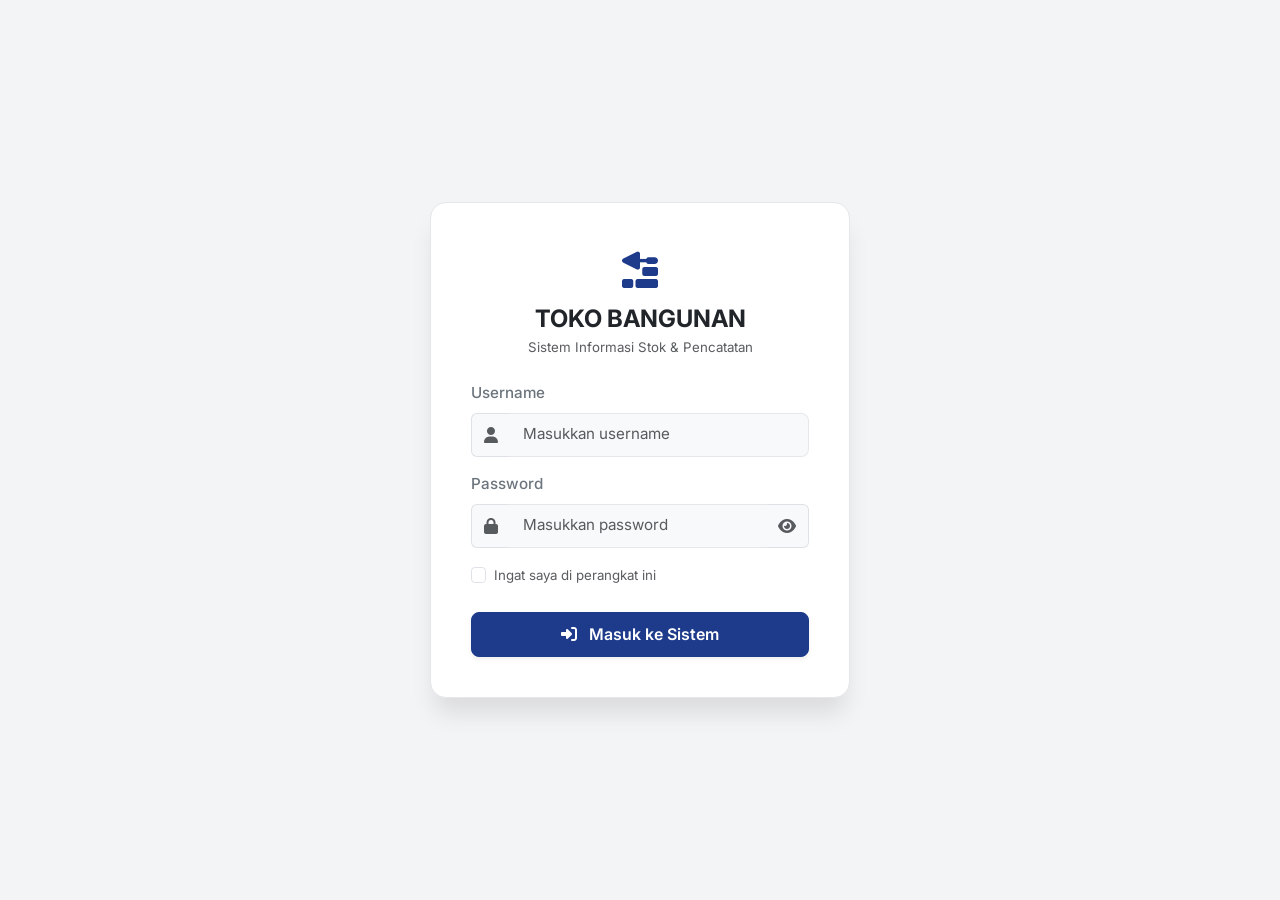
<file: penjualan.html>
<!DOCTYPE html>
<html lang="id">
<head>
    <meta charset="UTF-8">
    <meta name="viewport" content="width=device-width, initial-scale=1.0">
    <title>Pencatatan Penjualan - SI Toko Bangunan</title>
    <!-- Google Fonts: Inter -->
    <link rel="preconnect" href="https://fonts.googleapis.com">
    <link rel="preconnect" href="https://fonts.gstatic.com" crossorigin>
    <link href="https://fonts.googleapis.com/css2?family=Inter:wght@300;400;500;600;700;800&display=swap" rel="stylesheet">
    <!-- Bootstrap 5 CSS -->
    <link href="https://cdn.jsdelivr.net/npm/bootstrap@5.3.0/dist/css/bootstrap.min.css" rel="stylesheet">
    <!-- Font Awesome 6.4 -->
    <link rel="stylesheet" href="https://cdnjs.cloudflare.com/ajax/libs/font-awesome/6.4.0/css/all.min.css">
    <!-- DataTables Bootstrap 5 CSS -->
    <link rel="stylesheet" href="https://cdn.datatables.net/1.13.4/css/dataTables.bootstrap5.min.css">
    <!-- Custom Stylesheet -->
    <link rel="stylesheet" href="assets/css/style.css">
    <style>
        .autocomplete-wrapper {
            position: relative;
        }
        .autocomplete-suggestions {
            position: absolute;
            top: 100%;
            left: 0;
            right: 0;
            background: #ffffff;
            border: 1px solid #d1d5db;
            border-top: none;
            border-bottom-left-radius: 6px;
            border-bottom-right-radius: 6px;
            max-height: 200px;
            overflow-y: auto;
            z-index: 1050;
            box-shadow: 0 4px 6px -1px rgba(0,0,0,0.1), 0 2px 4px -1px rgba(0,0,0,0.06);
        }
        .autocomplete-suggestion {
            padding: 8px 12px;
            cursor: pointer;
            font-size: 14px;
            border-bottom: 1px solid #f3f4f6;
            display: flex;
            justify-content: space-between;
            align-items: center;
        }
        .autocomplete-suggestion:last-child {
            border-bottom: none;
        }
        .autocomplete-suggestion:hover {
            background-color: #f3f4f6;
        }
        .suggestion-code {
            font-size: 11px;
            color: #6b7280;
            background: #f3f4f6;
            padding: 2px 6px;
            border-radius: 4px;
            font-family: monospace;
        }
    </style>
</head>
<body>
    <script src="assets/js/db.js"></script>
    <script>
        DB.checkAuth();
    </script>

    <div id="wrapper">
        <!-- Sidebar Navigation -->
        <nav id="sidebar">
            <div class="sidebar-header">
                <a href="dashboard.html" class="sidebar-brand">
                    <i class="fa-solid fa-trowel-bricks"></i>
                    <span>Toko Bangunan</span>
                </a>
            </div>

            <ul class="components m-0 p-0">
                <li id="menu-dashboard">
                    <a href="dashboard.html">
                        <i class="fa-solid fa-chart-line"></i>
                        <span>Dashboard</span>
                    </a>
                </li>
                
                <li id="menu-barang">
                    <a href="barang.html">
                        <i class="fa-solid fa-box"></i>
                        <span>Data Barang</span>
                    </a>
                </li>
                
                <li id="menu-barang_masuk">
                    <a href="barang_masuk.html">
                        <i class="fa-solid fa-arrow-right-to-bracket"></i>
                        <span>Pencatatan Barang Masuk</span>
                    </a>
                </li>
                
                <li id="menu-penjualan" class="active">
                    <a href="penjualan.html">
                        <i class="fa-solid fa-cart-shopping"></i>
                        <span>Pencatatan Penjualan</span>
                    </a>
                </li>
                
                <li id="menu-laporan">
                    <a href="laporan.html">
                        <i class="fa-solid fa-file-invoice-dollar"></i>
                        <span>Laporan</span>
                    </a>
                </li>

                <li>
                    <a href="auth/logout.html" onclick="return confirm('Apakah Anda yakin ingin keluar dari sistem?');" class="text-warning">
                        <i class="fa-solid fa-right-from-bracket"></i>
                        <span>Logout</span>
                    </a>
                </li>
            </ul>

            <div class="sidebar-footer">
                <p class="m-0 text-center">&copy; 2026 TB Sumber Jaya</p>
            </div>
        </nav>
        
        <!-- Main Content Area Wrapper -->
        <div id="content">
            <!-- Top Navbar -->
            <nav class="navbar navbar-expand-lg top-navbar">
                <div class="container-fluid p-0">
                    <button type="button" id="sidebarCollapse" class="btn-toggle-sidebar me-2">
                        <i class="fa fa-bars"></i>
                    </button>
                
                    <div class="ms-auto d-flex align-items-center">
                        <span class="me-3 text-muted d-none d-md-inline-block">
                            Selamat Datang, <strong id="logged-username">Admin</strong>
                        </span>
                        <div class="dropdown">
                            <a class="text-decoration-none dropdown-toggle text-dark" href="#" role="button" data-bs-toggle="dropdown" aria-expanded="false">
                                <i class="fa-solid fa-circle-user fa-xl" style="color: var(--primary-color);"></i>
                            </a>
                            <ul class="dropdown-menu dropdown-menu-end shadow border-0 mt-2">
                                <li>
                                    <span class="dropdown-item-text d-md-none text-muted border-bottom pb-2" id="logged-username-mobile">
                                        Hi, Admin
                                    </span>
                                </li>
                                <li>
                                    <a class="dropdown-item py-2 text-danger fw-medium" href="auth/logout.html">
                                        <i class="fa-solid fa-right-from-bracket me-2"></i>Logout
                                    </a>
                                </li>
                            </ul>
                        </div>
                    </div>
                </div>
            </nav>
            
            <!-- Dynamic Content container -->
            <div class="main-content">
                <!-- Title Header -->
                <div class="d-flex justify-content-between align-items-center mb-4">
                    <div>
                        <h4 class="fw-bold text-dark mb-1">Pencatatan Penjualan</h4>
                        <p class="text-muted small mb-0">Catat transaksi penjualan pelanggan, kurangi stok, dan kelola penjualan toko.</p>
                    </div>
                </div>

                <!-- Display alert message -->
                <div id="alert-container"></div>

                <div class="row g-3">
                    <!-- 1. Informasi Transaksi -->
                    <div class="col-12">
                        <div class="card border-0 shadow-sm rounded-3">
                            <div class="card-header bg-primary text-white py-2.5">
                                <h6 class="card-title fw-bold mb-0"><i class="fa-solid fa-file-invoice me-1"></i> Informasi Transaksi</h6>
                            </div>
                            <div class="card-body p-3">
                                 <div class="row g-2">
                                     <div class="col-md-2">
                                         <label for="no_penjualan" class="form-label small fw-medium text-secondary mb-1">Nomor Penjualan (Otomatis)</label>
                                         <input type="text" class="form-control bg-light font-monospace form-control-sm" id="no_penjualan" readonly>
                                     </div>
                                     <div class="col-md-2">
                                         <label for="tanggal" class="form-label small fw-medium text-secondary mb-1">Tanggal Nota</label>
                                         <input type="date" class="form-control form-control-sm" name="tanggal" id="tanggal" required>
                                     </div>
                                     <div class="col-md-3">
                                         <label for="pelanggan_input" class="form-label small fw-medium text-secondary mb-1">Pelanggan</label>
                                         <div class="autocomplete-wrapper">
                                             <input type="text" class="form-control form-control-sm" id="pelanggan_input" placeholder="Nama pembeli (baru/lama)..." required autocomplete="off">
                                             <input type="hidden" id="selected_id_pelanggan">
                                             <div id="pelanggan_suggestions" class="autocomplete-suggestions d-none"></div>
                                         </div>
                                     </div>
                                     <div class="col-md-5">
                                         <label for="alamat_pelanggan" class="form-label small fw-medium text-secondary mb-1">Alamat Pelanggan</label>
                                         <input type="text" class="form-control form-control-sm" id="alamat_pelanggan" placeholder="Alamat pelanggan..." required>
                                     </div>
                                 </div>
                                 <div class="row g-2 mt-2">
                                     <div class="col-md-2">
                                         <label for="metode_pembayaran" class="form-label small fw-medium text-secondary mb-1">Metode Pembayaran</label>
                                         <select class="form-select form-select-sm" id="metode_pembayaran" required>
                                             <option value="Tunai" selected>Tunai</option>
                                             <option value="Transfer">Transfer</option>
                                             <option value="Tempo">Tempo</option>
                                         </select>
                                     </div>
                                     <div class="col-md-2">
                                         <label for="status_pembayaran" class="form-label small fw-medium text-secondary mb-1">Status Pembayaran</label>
                                         <select class="form-select form-select-sm" id="status_pembayaran" required>
                                             <option value="Lunas" selected>Lunas</option>
                                             <option value="Belum Lunas">Belum Lunas</option>
                                         </select>
                                     </div>
                                     <div class="col-md-2">
                                         <label for="jatuh_tempo" class="form-label small fw-medium text-secondary mb-1">Tanggal Jatuh Tempo</label>
                                         <input type="date" class="form-control form-control-sm" id="jatuh_tempo" disabled>
                                     </div>
                                 </div>
                              </div>
                          </div>
                      </div>

                    <!-- 2. Detail Barang -->
                    <div class="col-12">
                        <div class="card border-0 shadow-sm rounded-3">
                            <div class="card-header bg-primary text-white py-2.5">
                                <h6 class="card-title fw-bold mb-0"><i class="fa-solid fa-cart-plus me-1"></i> Detail Barang</h6>
                            </div>
                            <div class="card-body p-3">
                                <form id="addItemForm" autocomplete="off">
                                    <div class="row g-2 align-items-end">
                                        <div class="col-md-2">
                                            <label for="search_barang" class="form-label small fw-medium text-secondary mb-1">Cari Barang</label>
                                            <div class="autocomplete-wrapper">
                                                <div class="input-group input-group-sm">
                                                    <span class="input-group-text bg-light text-muted"><i class="fa-solid fa-magnifying-glass"></i></span>
                                                    <input type="text" class="form-control border-start-0" id="search_barang" placeholder="Ketik nama / scan barcode...">
                                                    <button type="button" class="btn btn-primary" id="btnOpenKatalog" data-bs-toggle="modal" data-bs-target="#modalKatalogBarang" title="Katalog Data Barang"><i class="fa-solid fa-list me-1"></i> Cari</button>
                                                </div>
                                                <div id="suggestions" class="autocomplete-suggestions d-none"></div>
                                            </div>
                                            <input type="hidden" id="selected_id_inventori">
                                            <input type="hidden" id="selected_satuan">
                                            <input type="hidden" id="max_stock_limit" value="0">
                                        </div>
                                        <div class="col-md-2">
                                            <label for="jumlah" class="form-label small fw-medium text-secondary mb-1">Jumlah Keluar</label>
                                            <div class="input-group input-group-sm">
                                                <input type="number" class="form-control" id="jumlah" placeholder="0" required min="1">
                                                <select class="form-select bg-light text-muted" id="satuan-addon" style="max-width: 90px; font-size: 12px; padding: 0 4px; text-align: center;">
                                                    <option value="-">-</option>
                                                    <option value="Sak">Sak</option>
                                                    <option value="Batang">Batang</option>
                                                    <option value="PCS">PCS</option>
                                                    <option value="Kg">Kg</option>
                                                    <option value="Box">Box</option>
                                                    <option value="Meter">Meter</option>
                                                    <option value="Lembar">Lembar</option>
                                                </select>
                                            </div>
                                        </div>
                                        <div class="col-md-2">
                                            <label for="harga_jual" class="form-label small fw-medium text-secondary mb-1">Harga Jual</label>
                                            <div class="input-group input-group-sm">
                                                <span class="input-group-text bg-light text-muted">Rp</span>
                                                <input type="number" class="form-control border-start-0" id="harga_jual" placeholder="0" required min="0">
                                            </div>
                                        </div>
                                        <div class="col-md-2 d-flex align-items-end pb-1">
                                            <div class="form-check">
                                                <input class="form-check-input" type="checkbox" id="is_dipakai_sendiri" value="1">
                                                <label class="form-check-label small fw-medium text-warning" for="is_dipakai_sendiri">
                                                    <i class="fa-solid fa-home-user me-1"></i>Dipakai Sendiri
                                                </label>
                                            </div>
                                        </div>
                                        <div class="col-md-2 d-grid">
                                            <button type="submit" class="btn btn-outline-primary btn-sm fw-semibold">
                                                <i class="fa-solid fa-plus me-1"></i> Tambah
                                            </button>
                                        </div>
                                        <!-- Keterangan Dipakai Sendiri (wajib jika centang) -->
                                        <div class="col-12 d-none" id="keterangan-wrapper">
                                            <div class="p-2 bg-warning bg-opacity-10 rounded border border-warning mt-1">
                                                <label for="keterangan_item" class="form-label small fw-medium text-warning mb-1">
                                                    <i class="fa-solid fa-circle-exclamation me-1"></i>Keterangan Penggunaan <span class="text-danger">*wajib</span>
                                                </label>
                                                <input type="text" class="form-control form-control-sm" id="keterangan_item" placeholder="Contoh: Semen digunakan untuk pagar toko...">
                                            </div>
                                        </div>
                                        <!-- Box informasi stok sisa -->
                                        <div class="col-12 d-none" id="stok-info-wrapper">
                                            <div class="p-1 px-2.5 bg-light rounded border text-muted small mt-1" style="font-size: 11px;">
                                                Stok Saat Ini: <span class="fw-bold text-dark" id="info-stok">0</span> <span id="info-satuan"></span>
                                            </div>
                                        </div>
                                    </div>
                                </form>
                            </div>
                        </div>
                    </div>

                    <!-- 3. Keranjang Belanja -->
                    <div class="col-12">
                        <div class="card border-0 shadow-sm rounded-3">
                            <div class="card-header bg-white border-bottom py-2.5">
                                <h6 class="fw-bold text-dark m-0"><i class="fa-solid fa-shopping-basket me-1"></i> Keranjang Belanja</h6>
                            </div>
                            <div class="card-body p-3">
                                <div class="table-responsive">
                                    <table class="table table-hover align-middle w-100 table-sm" id="cart-table">
                                        <thead>
                                            <tr>
                                                <th>Nama Barang</th>
                                                <th class="text-end" style="width: 80px;">Qty</th>
                                                <th class="text-start" style="width: 100px;">Satuan</th>
                                                <th class="text-end" style="width: 130px;">Harga</th>
                                                <th class="text-end" style="width: 220px;">Subtotal</th>
                                                <th class="text-center" style="width: 80px;">Aksi</th>
                                            </tr>
                                        </thead>
                                        <tbody id="cart-tbody">
                                            <tr>
                                                <td colspan="7" class="text-center text-muted py-3">Keranjang kosong. Tambahkan barang di atas.</td>
                                            </tr>
                                        </tbody>
                                        <tfoot>
                                            <tr class="fw-bold table-light">
                                                <td colspan="4" class="text-end">Total Transaksi:</td>
                                                <td class="text-end text-primary" id="cart-total">Rp 0</td>
                                                <td></td>
                                                <td></td>
                                            </tr>
                                        </tfoot>
                                    </table>
                                </div>
                                <button type="button" id="btnSimpanTransaksi" class="btn btn-primary w-100 py-2 fw-semibold mt-2" disabled>
                                    <i class="fa-solid fa-save me-1"></i> Simpan Transaksi Penjualan
                                </button>
                            </div>
                        </div>
                    </div>

                    <!-- 4. Riwayat Penjualan -->
                    <div class="col-12">
                        <div class="card card-table border-0 shadow-sm">
                            <div class="card-header bg-white border-bottom py-2.5">
                                <h6 class="fw-bold text-dark m-0"><i class="fa-solid fa-clock-rotate-left me-1"></i> Riwayat Penjualan</h6>
                            </div>
                            <div class="card-body p-3">
                                <div class="table-responsive">
                                    <table class="table table-hover align-middle w-100 table-sm" id="history-table">
                                        <thead>
                                            <tr>
                                                <th style="width: 50px;">No</th>
                                                <th>No Penjualan</th>
                                                <th>Tanggal</th>
                                                <th>Pelanggan</th>
                                                <th>alamat</th>
                                                <th class="text-end">Total Penjualan</th>
                                                <th>Metode Bayar</th>
                                                <th>Status</th>
                                            </tr>
                                        </thead>
                                        <tbody id="history-tbody">
                                            <!-- Dynamic history rows loaded here -->
                                        </tbody>
                                    </table>
                                </div>
                            </div>
                        </div>
                    </div>
                </div>
            </div>
        </div>
    </div>

    <!-- jQuery, Bootstrap & DataTables JS -->
    <script src="https://code.jquery.com/jquery-3.6.0.min.js"></script>
    <script src="https://cdn.jsdelivr.net/npm/bootstrap@5.3.0/dist/js/bootstrap.bundle.min.js"></script>
    <script src="https://cdn.datatables.net/1.13.4/js/jquery.dataTables.min.js"></script>
    <script src="https://cdn.datatables.net/1.13.4/js/dataTables.bootstrap5.min.js"></script>
    <script>
        let dataTableInstance = null;
        let cartItems = [];

        $(document).ready(function () {
            // Tampilkan admin di navbar
            const username = sessionStorage.getItem('username') || localStorage.getItem('username') || 'Admin';
            $('#logged-username').text(username);
            $('#logged-username-mobile').text('Hi, ' + username);

            // Sidebar toggle Collapse
            $('#sidebarCollapse').on('click', function () {
                $('#sidebar').toggleClass('active');
                $('#content').toggleClass('active');
            });

            // Set default tanggal hari ini dan prefill No Penjualan berikutnya
            $('#tanggal').val(new Date().toISOString().split('T')[0]);
            $('#no_penjualan').val(DB.generateNoPenjualan());

            // Muat master dropdown & data riwayat
            loadPelangganDropdown();
            loadHistoryTable();

            // Logika Otomatisasi Metode Pembayaran, Status, dan Jatuh Tempo
            $('#metode_pembayaran').on('change', function () {
                const metode = $(this).val();
                if (metode === 'Tempo') {
                    $('#status_pembayaran').val('Belum Lunas');
                    $('#jatuh_tempo').prop('disabled', false).prop('required', true);
                } else {
                    $('#status_pembayaran').val('Lunas');
                    $('#jatuh_tempo').prop('disabled', true).val('').prop('required', false);
                }
            });

            // Dipakai Sendiri: tampilkan/sembunyikan keterangan
            $(document).on('change', '#is_dipakai_sendiri', function () {
                if ($(this).is(':checked')) {
                    $('#keterangan-wrapper').removeClass('d-none');
                    $('#keterangan_item').prop('required', true).focus();
                } else {
                    $('#keterangan-wrapper').addClass('d-none');
                    $('#keterangan_item').prop('required', false).val('');
                }
            });

            // ==========================================
            // LOGIKA KATALOG BARANG MODAL + PAGINATION (TAHAP 1)
            // ==========================================
            let currentKatalogPage = 1;
            const itemsPerPage = 10;
            let filteredKatalogList = [];

            function renderKatalogTable() {
                const query = $('#modal_search_input').val().trim().toLowerCase();
                const allBarang = DB.getBarang();
                
                if (query) {
                    filteredKatalogList = allBarang.filter(b => 
                        (b.nama_barang && b.nama_barang.toLowerCase().includes(query)) ||
                        (b.kode_barang && b.kode_barang.toLowerCase().includes(query))
                    );
                } else {
                    filteredKatalogList = [...allBarang];
                }

                const totalItems = filteredKatalogList.length;
                $('#modal_total_items').text('Total: ' + totalItems + ' Barang');

                const totalPages = Math.ceil(totalItems / itemsPerPage) || 1;
                if (currentKatalogPage > totalPages) currentKatalogPage = totalPages;
                if (currentKatalogPage < 1) currentKatalogPage = 1;

                const startIndex = (currentKatalogPage - 1) * itemsPerPage;
                const pageItems = filteredKatalogList.slice(startIndex, startIndex + itemsPerPage);

                const tbody = $('#modal_katalog_tbody');
                tbody.empty();

                if (pageItems.length === 0) {
                    tbody.append('<tr><td colspan="7" class="text-center text-muted py-3">Tidak ada barang yang ditemukan.</td></tr>');
                } else {
                    pageItems.forEach((b, idx) => {
                        const rowNo = startIndex + idx + 1;
                        tbody.append('<tr>' +
                            '<td class="text-center">' + rowNo + '</td>' +
                            '<td><span class="badge bg-light text-dark font-monospace">' + escapeHtml(b.kode_barang) + '</span></td>' +
                            '<td><span class="fw-semibold text-dark">' + escapeHtml(b.nama_barang) + '</span></td>' +
                            '<td><span class="small text-muted">' + escapeHtml(b.nama_kategori) + '</span></td>' +
                            '<td class="text-end fw-bold">' + b.stok + ' <span class="small fw-normal text-muted">' + escapeHtml(b.satuan) + '</span></td>' +
                            '<td class="text-end">Rp ' + formatNumber(b.harga_jual) + '</td>' +
                            '<td class="text-center">' +
                                '<button type="button" class="btn btn-primary btn-sm px-3 select-katalog-item" data-id="' + b.id_inventori + '">' +
                                    'Pilih' +
                                '</button>' +
                            '</td>' +
                            '</tr>'
                        );
                    });
                }

                $('#modal_page_info').text('Halaman ' + currentKatalogPage + ' dari ' + totalPages);
                const paginationUl = $('#modal_pagination');
                paginationUl.empty();

                if (totalPages > 1) {
                    paginationUl.append('<li class="page-item ' + (currentKatalogPage === 1 ? 'disabled' : '') + '">' +
                        '<a class="page-link" href="#" data-page="' + (currentKatalogPage - 1) + '">Previous</a></li>');

                    for (let p = 1; p <= totalPages; p++) {
                        paginationUl.append('<li class="page-item ' + (p === currentKatalogPage ? 'active' : '') + '">' +
                            '<a class="page-link" href="#" data-page="' + p + '">' + p + '</a></li>');
                    }

                    paginationUl.append('<li class="page-item ' + (currentKatalogPage === totalPages ? 'disabled' : '') + '">' +
                        '<a class="page-link" href="#" data-page="' + (currentKatalogPage + 1) + '">Next</a></li>');
                    $('#modal_pagination_wrapper').removeClass('d-none');
                } else {
                    $('#modal_pagination_wrapper').addClass('d-none');
                }
            }

            $('#modal_search_input').on('keyup input', function () {
                currentKatalogPage = 1;
                renderKatalogTable();
            });

            $(document).on('click', '#modal_pagination .page-link', function (e) {
                e.preventDefault();
                const page = parseInt($(this).data('page'));
                if (page && page !== currentKatalogPage) {
                    currentKatalogPage = page;
                    renderKatalogTable();
                }
            });

            $(document).on('click', '.select-katalog-item', function () {
                const id = $(this).data('id');
                const allBarang = DB.getBarang();
                const item = allBarang.find(b => b.id_inventori === id);
                if (item) {
                    selectProduct(item);
                    const modalEl = document.getElementById('modalKatalogBarang');
                    const modal = bootstrap.Modal.getInstance(modalEl);
                    if (modal) modal.hide();
                    if ($('#jumlah').length) $('#jumlah').focus();
                    if ($('#jumlah_masuk').length) $('#jumlah_masuk').focus();
                }
            });

            $('#modalKatalogBarang').on('show.bs.modal', function () {
                $('#modal_search_input').val('');
                currentKatalogPage = 1;
                renderKatalogTable();
            });

            // ==========================================
            // LOGIKA AUTOCOMPLETE & BARCODE SCANNER
            // ==========================================
            const searchInput = $('#search_barang');
            const suggestionsContainer = $('#suggestions');
            const barangCatalog = DB.getTable('barang');

            searchInput.on('input', function () {
                const query = $(this).val().trim().toLowerCase();
                suggestionsContainer.empty().addClass('d-none');

                if (query.length === 0) return;

                // 1. Cek pencocokan eksak untuk Barcode Scanner
                const exactMatch = barangCatalog.find(b => b.kode_barang.toLowerCase() === query);
                if (exactMatch) {
                    selectProduct(exactMatch);
                    suggestionsContainer.empty().addClass('d-none');
                    $('#jumlah').focus();
                    return;
                }

                // 2. Filter saran dropdown
                const matches = barangCatalog.filter(b => 
                    b.nama_barang.toLowerCase().includes(query) || 
                    b.kode_barang.toLowerCase().includes(query)
                );

                if (matches.length > 0) {
                    matches.forEach(item => {
                        const suggestionEl = $(`
                            <div class="autocomplete-suggestion">
                                <span>${escapeHtml(item.nama_barang)}</span>
                                <span class="suggestion-code">${escapeHtml(item.kode_barang)}</span>
                            </div>
                        `);
                        suggestionEl.on('click', function () {
                            selectProduct(item);
                            suggestionsContainer.empty().addClass('d-none');
                            $('#jumlah').focus();
                        });
                        suggestionsContainer.append(suggestionEl);
                    });
                    suggestionsContainer.removeClass('d-none');
                }
            });

            // Tutup dropdown autocomplete jika klik di luar
            $(document).on('click', function (e) {
                if (!$(e.target).closest('.autocomplete-wrapper').length) {
                    suggestionsContainer.addClass('d-none');
                }
            });

            // Mencegah submit saat tekan enter di search input
            searchInput.on('keydown', function (e) {
                if (e.key === 'Enter') {
                    e.preventDefault();
                    const query = $(this).val().trim().toLowerCase();
                    const exactMatch = barangCatalog.find(b => b.kode_barang.toLowerCase() === query);
                    if (exactMatch) {
                        selectProduct(exactMatch);
                        $('#jumlah').focus();
                    }
                }
            });

            let selectedProductObj = null;

            function selectProduct(item) {
                selectedProductObj = item;
                $('#selected_id_inventori').val(item.id_inventori);
                $('#selected_satuan').val(item.satuan);
                searchInput.val(item.nama_barang);
                
                const selectUnit = $('#satuan-addon');
                selectUnit.empty();

                if (item.satuan_eceran && item.nilai_konversi > 0) {
                    selectUnit.append(`<option value="${escapeHtml(item.satuan)}">${escapeHtml(item.satuan)} (Utuh)</option>`);
                    selectUnit.append(`<option value="${escapeHtml(item.satuan_eceran)}">${escapeHtml(item.satuan_eceran)} (Eceran)</option>`);
                    selectUnit.val(item.satuan);
                } else if (item.satuan) {
                    selectUnit.append(`<option value="${escapeHtml(item.satuan)}">${escapeHtml(item.satuan)}</option>`);
                    selectUnit.val(item.satuan);
                } else {
                    selectUnit.append(`<option value="-">-</option>`);
                    selectUnit.val('-');
                }

                updateProductUnitView();
            }

            function updateProductUnitView() {
                if (!selectedProductObj) return;

                const selectedUnit = $('#satuan-addon').val();
                const isEceran = selectedProductObj.satuan_eceran && selectedUnit === selectedProductObj.satuan_eceran;

                if (isEceran) {
                    const sellEceran = selectedProductObj.nilai_konversi > 0 ? Math.round(selectedProductObj.harga_jual / selectedProductObj.nilai_konversi) : selectedProductObj.harga_jual;
                    $('#harga_jual').val(sellEceran);

                    const stokEceran = selectedProductObj.stok_eceran || 0;
                    $('#max_stock_limit').val(stokEceran);
                    $('#jumlah').attr('max', stokEceran);
                    $('#info-stok').text(stokEceran);
                    $('#info-satuan').text(selectedProductObj.satuan_eceran);
                } else {
                    $('#harga_jual').val(parseFloat(selectedProductObj.harga_jual));

                    const stokUtuh = selectedProductObj.stok_utuh !== undefined ? selectedProductObj.stok_utuh : selectedProductObj.stok;
                    $('#max_stock_limit').val(stokUtuh);
                    $('#jumlah').attr('max', stokUtuh);
                    $('#info-stok').text(stokUtuh);
                    $('#info-satuan').text(selectedProductObj.satuan);
                }
                
                $('#stok-info-wrapper').removeClass('d-none');
            }

            $('#satuan-addon').on('change', function () {
                updateProductUnitView();
            });

            // ==========================================
            // LOGIKA DRAFT SEMENTARA (CART) & SUBMIT
            // ==========================================
            
            // Tambah item ke keranjang belanja
            $('#addItemForm').on('submit', function (e) {
                e.preventDefault();

                const id_inventori = $('#selected_id_inventori').val();
                const nama_barang  = searchInput.val().trim();
                const qty          = parseInt($('#jumlah').val());
                const satuan       = $('#satuan-addon').val() || 'Pcs';
                const harga_jual   = parseFloat($('#harga_jual').val());
                const maxStock     = parseInt($('#max_stock_limit').val()) || 0;

                if (!id_inventori || qty <= 0 || harga_jual < 0) {
                    alert('Lengkapi pencarian barang dan isi jumlah keluar dengan benar!');
                    return;
                }

                // Cek total qty yang sudah ada di keranjang untuk (id_inventori, satuan)
                const isDipakai = $('#is_dipakai_sendiri').is(':checked');
                const keteranganNote = $('#keterangan_item').val().trim();

                if (isDipakai && !keteranganNote) {
                    alert('Keterangan / alasan penggunaan wajib diisi untuk barang yang dipakai sendiri!');
                    $('#keterangan_item').focus();
                    return;
                }

                const existingIdx = cartItems.findIndex(item => 
                    item.id_inventori === id_inventori && 
                    item.satuan === satuan && 
                    item.is_dipakai_sendiri === isDipakai
                );
                const currentQtyInCart = existingIdx !== -1 ? cartItems[existingIdx].qty : 0;
                const totalTargetQty = currentQtyInCart + qty;

                // Validasi kritis stok agar tidak melebihi stok tersedia
                if (maxStock < totalTargetQty) {
                    alert(`Stok tidak mencukupi! Stok tersedia (${satuan}): ${maxStock}, total di keranjang Anda: ${currentQtyInCart}.`);
                    return;
                }

                if (existingIdx !== -1) {
                    cartItems[existingIdx].qty += qty;
                    cartItems[existingIdx].harga_jual = harga_jual;
                    // Subtotal tetap 0 jika dipakai sendiri
                    cartItems[existingIdx].subtotal = isDipakai ? 0 : (cartItems[existingIdx].qty * harga_jual);
                } else {
                    cartItems.push({
                        id_inventori: id_inventori,
                        nama_barang: nama_barang,
                        qty: qty,
                        satuan: satuan,
                        harga_jual: harga_jual,
                        subtotal: isDipakai ? 0 : (qty * harga_jual),
                        is_dipakai_sendiri: isDipakai,
                        keterangan: keteranganNote
                    });
                }

                // Reset form input item
                selectedProductObj = null;
                $('#selected_id_inventori').val('');
                $('#selected_satuan').val('');
                $('#max_stock_limit').val('0');
                searchInput.val('');
                $('#jumlah').val('').removeAttr('max');
                $('#harga_jual').val('');
                $('#satuan-addon').empty().append('<option value="-">-</option>');
                $('#stok-info-wrapper').addClass('d-none');
                
                // Reset checkbox & keterangan
                $('#is_dipakai_sendiri').prop('checked', false);
                $('#keterangan_item').val('');
                $('#keterangan-wrapper').addClass('d-none');

                searchInput.focus();
                renderCartTable();
            });

            // Hapus item dari keranjang
            $(document).on('click', '.btn-remove-item', function () {
                const index = $(this).data('index');
                cartItems.splice(index, 1);
                renderCartTable();
            });

            // Simpan Transaksi Penjualan
            $('#btnSimpanTransaksi').on('click', function () {
                const tanggal = $('#tanggal').val();
                let pelangganVal = $('#selected_id_pelanggan').val();
                if (!pelangganVal) {
                    pelangganVal = $('#pelanggan_input').val().trim();
                }
                const metode_pembayaran = $('#metode_pembayaran').val();
                const status_pembayaran = $('#status_pembayaran').val();
                const jatuh_tempo = $('#jatuh_tempo').val() || '-';

                const alamatPelanggan = $('#alamat_pelanggan').val().trim();

                if (!tanggal) {
                    alert('Harap pilih tanggal transaksi terlebih dahulu!');
                    return;
                }
                if (!pelangganVal) {
                    alert('Harap isi nama pelanggan terlebih dahulu!');
                    return;
                }
                if (!alamatPelanggan) {
                    alert('Harap isi Alamat Pelanggan terlebih dahulu!');
                    return;
                }

                // Cek apakah ada item Dipakai Sendiri
                const isAnyDipakai = cartItems.some(item => item.is_dipakai_sendiri);

                const transaction = {
                    tanggal: tanggal,
                    id_pelanggan: pelangganVal,
                    alamat_pelanggan: alamatPelanggan,
                    metode_pembayaran: isAnyDipakai ? 'Tunai' : metode_pembayaran,
                    status_pembayaran: isAnyDipakai ? 'Lunas' : status_pembayaran,
                    jatuh_tempo: isAnyDipakai ? '-' : jatuh_tempo,
                    jenis_transaksi: isAnyDipakai ? 'DIPAKAI_SENDIRI' : 'PENJUALAN',
                    keterangan: isAnyDipakai ? cartItems.filter(i => i.is_dipakai_sendiri && i.keterangan).map(i => i.keterangan).join('; ') : ''
                };

                if (confirm('Apakah Anda yakin ingin menyimpan seluruh transaksi penjualan ini?')) {
                    try {
                        DB.addPenjualanMulti(transaction, cartItems);
                        cartItems = [];
                        renderCartTable();

                        // Reset form kotor
                        $('#pelanggan_input').val('');
                        $('#selected_id_pelanggan').val('');
                        $('#alamat_pelanggan').val('');
                        $('#metode_pembayaran').val('Tunai');
                        $('#status_pembayaran').val('Lunas');
                        $('#jatuh_tempo').val('').prop('disabled', true);
                        $('#tanggal').val(new Date().toISOString().split('T')[0]);
                        $('#no_penjualan').val(DB.generateNoPenjualan());

                        showAlert(isAnyDipakai ? 'Barang Dipakai Sendiri berhasil dicatat. Stok otomatis dikurangi, total transaksi Rp 0.' : 'Transaksi penjualan berhasil disimpan dan stok otomatis dikurangi!', 'success');
                        loadHistoryTable();
                    } catch (err) {
                        alert('Gagal menyimpan transaksi: ' + err.message);
                    }
                }
            });
        });

        function renderCartTable() {
            const tbody = $('#cart-tbody');
            tbody.empty();

            if (cartItems.length === 0) {
                tbody.append(`
                    <tr>
                        <td colspan="7" class="text-center text-muted py-3">Keranjang kosong. Tambahkan barang di atas.</td>
                    </tr>
                `);
                $('#cart-total').text('Rp 0');
                $('#btnSimpanTransaksi').attr('disabled', true);
                return;
            }

            let grandTotal = 0;
            cartItems.forEach((item, index) => {
                grandTotal += item.subtotal;
                tbody.append(`
                    <tr>
                        <td><span class="fw-semibold text-dark">${escapeHtml(item.nama_barang)}</span></td>
                        <td class="text-end fw-medium">${item.qty}</td>
                        <td>${escapeHtml(item.satuan)}</td>
                        <td class="text-end">Rp ${formatNumber(item.harga_jual)}</td>
                        <td class="text-end fw-bold text-primary">Rp ${formatNumber(item.subtotal)}</td>
                        <td class="text-center">
                            <button type="button" class="btn btn-outline-danger btn-sm btn-remove-item" data-index="${index}">
                                <i class="fa-solid fa-trash-can"></i>
                            </button>
                        </td>
                    </tr>
                `);
            });

            $('#cart-total').text(formatRupiah(grandTotal));
            $('#btnSimpanTransaksi').removeAttr('disabled');
        }

        function loadPelangganDropdown() {
            const pelangganInput = $('#pelanggan_input');
            const suggestionsContainer = $('#pelanggan_suggestions');
            const pelangganCatalog = DB.getTable('pelanggan');

            pelangganInput.on('input', function () {
                $('#selected_id_pelanggan').val('');
                $('#alamat_pelanggan').val('');
                const query = $(this).val().trim().toLowerCase();
                suggestionsContainer.empty().addClass('d-none');

                if (query.length === 0) return;

                const matches = pelangganCatalog.filter(p => 
                    p.nama_pelanggan.toLowerCase().includes(query) ||
                    p.kode_pelanggan.toLowerCase().includes(query)
                );

                if (matches.length > 0) {
                    matches.forEach(p => {
                        const el = $(`
                            <div class="autocomplete-suggestion">
                                <span>${escapeHtml(p.nama_pelanggan)}</span>
                                <span class="suggestion-code">${escapeHtml(p.kode_pelanggan)}</span>
                            </div>
                        `);
                        el.on('click', function () {
                            pelangganInput.val(p.nama_pelanggan);
                            $('#selected_id_pelanggan').val(p.id_pelanggan);
                            $('#alamat_pelanggan').val(p.alamat || '-');
                            suggestionsContainer.empty().addClass('d-none');
                        });
                        suggestionsContainer.append(el);
                    });
                    suggestionsContainer.removeClass('d-none');
                }
            });

            // Tutup jika klik di luar
            $(document).on('click', function (e) {
                if (!$(e.target).closest('#pelanggan_input').length && !$(e.target).closest('#pelanggan_suggestions').length) {
                    suggestionsContainer.addClass('d-none');
                }
            });
        }

        function loadHistoryTable() {
            const historyList = DB.getPenjualanHeaders();
            const tbody = $('#history-tbody');

            if (dataTableInstance) {
                dataTableInstance.destroy();
            }

            tbody.empty();

            historyList.forEach((bm, index) => {
                const isDipakaiRow = bm.jenis_transaksi === 'DIPAKAI_SENDIRI';
                const tipeBadge = isDipakaiRow
                    ? '<span class="badge bg-warning text-dark ms-1"><i class="fa-solid fa-home-user me-1"></i>Dipakai Sendiri</span>'
                    : '';
                const totalDisplay = isDipakaiRow
                    ? '<span class="text-success fw-bold">Rp 0</span>'
                    : `Rp ${formatNumber(bm.total_penjualan)}`;
                const metodeBadge = isDipakaiRow
                    ? '<span class="badge bg-warning text-dark">Dipakai Sendiri</span>'
                    : `<span class="badge bg-secondary">${escapeHtml(bm.metode_pembayaran)}</span>`;
                tbody.append(`
                    <tr class="cursor-pointer${isDipakaiRow ? ' table-warning' : ''}" onclick="showPenjualanDetail('${escapeHtml(bm.no_penjualan)}')" title="Klik untuk detail" style="cursor: pointer;">
                        <td>${index + 1}</td>
                        <td><span class="fw-bold font-monospace text-primary">${escapeHtml(bm.no_penjualan)}</span></td>
                        <td><span class="small text-muted">${formatDate(bm.tanggal)}</span></td>
                        <td><span class="fw-semibold text-dark">${escapeHtml(bm.pelanggan)}</span>${tipeBadge}</td>
                        <td><span class="small text-muted">${escapeHtml(bm.alamat)}</span></td>
                        <td class="fw-bold text-end text-dark">${totalDisplay}</td>
                        <td>${metodeBadge}</td>
                        <td>
                            <span class="badge ${bm.status_pembayaran === 'Lunas' ? 'bg-success' : 'bg-warning'} text-white">
                                ${escapeHtml(bm.status_pembayaran)}
                            </span>
                        </td>
                    </tr>
                `);
            });

            dataTableInstance = $('#history-table').DataTable({
                language: {
                    url: 'https://cdn.datatables.net/plug-ins/1.13.4/i18n/id.json'
                }
            });
        }

        function showPenjualanDetail(noPenjualan) {
            const penjualanList = DB.getTable('penjualan');
            const detailPenjualan = DB.getTable('detail_penjualan');
            const barangList = DB.getTable('barang');
            const pelangganList = DB.getTable('pelanggan');

            const parent = penjualanList.find(p => p.no_penjualan === noPenjualan);
            if (!parent) return;

            const pl = pelangganList.find(x => x.id_pelanggan === parent.id_pelanggan) || {};

            const isDipakaiTx = parent.jenis_transaksi === 'DIPAKAI_SENDIRI';
            $('#detail-no-penjualan').text(parent.no_penjualan);
            $('#detail-pelanggan').text(pl.nama_pelanggan || 'Umum');
            $('#detail-alamat').text(pl.alamat || '-');
            $('#detail-tanggal').text(formatDate(parent.tanggal));
            $('#detail-metode').text(isDipakaiTx ? 'Dipakai Sendiri (Rp 0)' : (parent.metode_pembayaran || 'Tunai'));
            $('#detail-status').text(parent.status_pembayaran || 'Lunas');
            // Show/hide dipakai sendiri info row
            if (isDipakaiTx) {
                const ket = parent.keterangan || '-';
                if ($('#detail-dipakai-row').length === 0) {
                    // Inject row if not exist
                    $('#detail-status').closest('tr').after(
                        '<tr><td class="fw-bold text-warning"><i class="fa-solid fa-home-user me-1"></i>Jenis:</td><td><span class="badge bg-warning text-dark">Dipakai Sendiri</span></td></tr>' +
                        '<tr id="detail-keterangan-row"><td class="fw-bold text-secondary">Keterangan:</td><td id="detail-keterangan">' + escapeHtml(ket) + '</td></tr>'
                    );
                } else {
                    $('#detail-keterangan').text(ket);
                }
                $('#detail-dipakai-row, #detail-keterangan-row').show();
            } else {
                $('#detail-dipakai-row, #detail-keterangan-row').hide();
            }
            
            if (parent.metode_pembayaran === 'Tempo') {
                $('#detail-jatuh-tempo').text(formatDate(parent.jatuh_tempo));
                $('#detail-jatuh-tempo-row').show();
            } else {
                $('#detail-jatuh-tempo-row').hide();
            }

            const items = detailPenjualan.filter(dp => dp.no_penjualan === noPenjualan);
            const tbody = $('#detail-penjualan-tbody');
            tbody.empty();

            let index = 1;
            items.forEach(dp => {
                const b = barangList.find(x => x.id_inventori === dp.id_inventori) || {};
                const isDipakaiItem = dp.is_dipakai_sendiri || isDipakaiTx;
                const subtotalItemDisplay = isDipakaiItem
                    ? '<span class="text-success fw-bold">Rp 0</span> <small class="text-muted">(Diskon 100%)</small>'
                    : `Rp ${formatNumber(dp.subtotal)}`;
                const hargaItemDisplay = isDipakaiItem
                    ? `<span class="text-muted text-decoration-line-through">Rp ${formatNumber(dp.harga_jual)}</span>`
                    : `Rp ${formatNumber(dp.harga_jual)}`;
                tbody.append(`
                    <tr${isDipakaiItem ? ' class="table-warning"' : ''}>
                        <td>${index++}</td>
                        <td><span class="fw-semibold text-dark">${escapeHtml(b.nama_barang || 'Barang Dihapus')}</span></td>
                        <td class="text-end fw-medium">${dp.qty}</td>
                        <td>${escapeHtml(dp.satuan || b.satuan || '-')}</td>
                        <td class="text-end">${hargaItemDisplay}</td>
                        <td class="text-end fw-bold">${subtotalItemDisplay}</td>
                    </tr>
                `);
            });

            $('#detail-penjualan-total').text(formatRupiah(parent.total_penjualan));
            $('#detailPenjualanModal').modal('show');
        }

        function showAlert(message, type) {
            $('#alert-container').html(`
                <div class="alert alert-${type} alert-dismissible fade show" role="alert">
                    <i class="fa-solid ${type === 'success' ? 'fa-circle-check' : 'fa-circle-xmark'} me-2"></i>
                    ${message}
                    <button type="button" class="btn-close" data-bs-dismiss="alert" aria-label="Close"></button>
                </div>
            `);
        }

        function formatDate(dateStr) {
            if (!dateStr) return '-';
            const parts = dateStr.split('-');
            if (parts.length !== 3) return dateStr;
            return `${parts[2]}/${parts[1]}/${parts[0]}`;
        }

        function formatNumber(num) {
            return new Intl.NumberFormat('id-ID').format(num);
        }

        function formatRupiah(value) {
            return new Intl.NumberFormat('id-ID', { style: 'currency', currency: 'IDR', maximumFractionDigits: 0 }).format(value);
        }

        function escapeHtml(text) {
            if (!text) return '';
            return text
                .toString()
                .replace(/&/g, "&amp;")
                .replace(/</g, "&lt;")
                .replace(/>/g, "&gt;")
                .replace(/"/g, "&quot;")
                .replace(/'/g, "&#039;");
        }
    </script>

    <!-- Modal: Detail Transaksi Penjualan -->
    <div class="modal fade" id="detailPenjualanModal" tabindex="-1" aria-labelledby="detailPenjualanModalLabel" aria-hidden="true">
        <div class="modal-dialog modal-dialog-centered modal-lg">
            <div class="modal-content border-0 shadow-lg">
                <div class="modal-header bg-primary text-white py-3">
                    <h5 class="modal-title fw-bold" id="detailPenjualanModalLabel"><i class="fa-solid fa-file-invoice me-2"></i> Detail Transaksi <span id="detail-no-penjualan"></span></h5>
                    <button type="button" class="btn-close btn-close-white" data-bs-dismiss="modal" aria-label="Close"></button>
                </div>
                <div class="modal-body p-4">
                    <div class="row mb-3">
                        <div class="col-md-6">
                            <table class="table table-borderless table-sm small mb-0">
                                <tr><td class="fw-bold text-secondary" style="width: 140px;">Pelanggan:</td><td id="detail-pelanggan"></td></tr>
                                <tr><td class="fw-bold text-secondary">Alamat:</td><td id="detail-alamat"></td></tr>
                                <tr><td class="fw-bold text-secondary">Tanggal Nota:</td><td id="detail-tanggal"></td></tr>
                            </table>
                        </div>
                        <div class="col-md-6">
                            <table class="table table-borderless table-sm small mb-0">
                                <tr><td class="fw-bold text-secondary" style="width: 140px;">Metode Pembayaran:</td><td id="detail-metode"></td></tr>
                                <tr><td class="fw-bold text-secondary">Status Pembayaran:</td><td id="detail-status"></td></tr>
                                <tr id="detail-jatuh-tempo-row"><td class="fw-bold text-secondary">Tanggal Jatuh Tempo:</td><td id="detail-jatuh-tempo"></td></tr>
                            </table>
                        </div>
                    </div>
                    <div class="table-responsive">
                        <table class="table table-bordered table-hover table-striped align-middle table-sm small">
                            <thead class="table-light">
                                <tr>
                                    <th>No</th>
                                    <th>Nama Barang</th>
                                    <th class="text-end">Jumlah</th>
                                    <th>Satuan</th>
                                    <th class="text-end">Harga Satuan</th>
                                    <th class="text-end">Subtotal</th>
                                </tr>
                            </thead>
                            <tbody id="detail-penjualan-tbody">
                                <!-- Loaded dynamically -->
                            </tbody>
                            <tfoot>
                                <tr class="fw-bold bg-light">
                                    <td colspan="5" class="text-end">Total Penjualan:</td>
                                    <td class="text-end text-primary" id="detail-penjualan-total">Rp 0</td>
                                </tr>
                            </tfoot>
                        </table>
                    </div>
                </div>
                <div class="modal-footer border-0 p-3 bg-light">
                    <button type="button" class="btn btn-secondary" data-bs-dismiss="modal">Tutup</button>
                </div>
            </div>
        </div>
    </div>
    <!-- Modal Katalog Data Barang (Tahap 1 Search + Pagination 10 Items) -->
    <div class="modal fade" id="modalKatalogBarang" tabindex="-1" aria-hidden="true">
        <div class="modal-dialog modal-lg">
            <div class="modal-content">
                <div class="modal-header bg-primary text-white">
                    <h5 class="modal-title fw-bold"><i class="fa-solid fa-boxes-stacked me-2"></i>Katalog Data Barang</h5>
                    <button type="button" class="btn-close btn-close-white" data-bs-dismiss="modal" aria-label="Close"></button>
                </div>
                <div class="modal-body p-3">
                    <div class="row g-2 mb-3">
                        <div class="col-md-8">
                            <div class="input-group">
                                <span class="input-group-text bg-light"><i class="fa-solid fa-magnifying-glass"></i></span>
                                <input type="text" class="form-control" id="modal_search_input" placeholder="Cari berdasarkan kode atau nama barang...">
                            </div>
                        </div>
                        <div class="col-md-4 text-end align-self-center">
                            <span class="text-muted small fw-semibold" id="modal_total_items">Total: 0 Barang</span>
                        </div>
                    </div>
                    <div class="table-responsive">
                        <table class="table table-hover table-bordered align-middle mb-2">
                            <thead class="table-light">
                                <tr>
                                    <th style="width: 50px;" class="text-center">No</th>
                                    <th style="width: 120px;">Kode</th>
                                    <th>Nama Barang</th>
                                    <th>Kategori</th>
                                    <th class="text-end" style="width: 100px;">Stok</th>
                                    <th class="text-end" style="width: 130px;">Harga Jual</th>
                                    <th class="text-center" style="width: 90px;">Aksi</th>
                                </tr>
                            </thead>
                            <tbody id="modal_katalog_tbody">
                                <!-- Loaded dynamically -->
                            </tbody>
                        </table>
                    </div>
                    <div class="d-flex justify-content-between align-items-center mt-3" id="modal_pagination_wrapper">
                        <span class="small text-muted" id="modal_page_info">Halaman 1 dari 1</span>
                        <ul class="pagination pagination-sm m-0" id="modal_pagination">
                            <!-- Loaded dynamically -->
                        </ul>
                    </div>
                </div>
                <div class="modal-footer py-2">
                    <button type="button" class="btn btn-secondary btn-sm" data-bs-dismiss="modal">Tutup</button>
                </div>
            </div>
        </div>
    </div>
</body>
</html>
</file>
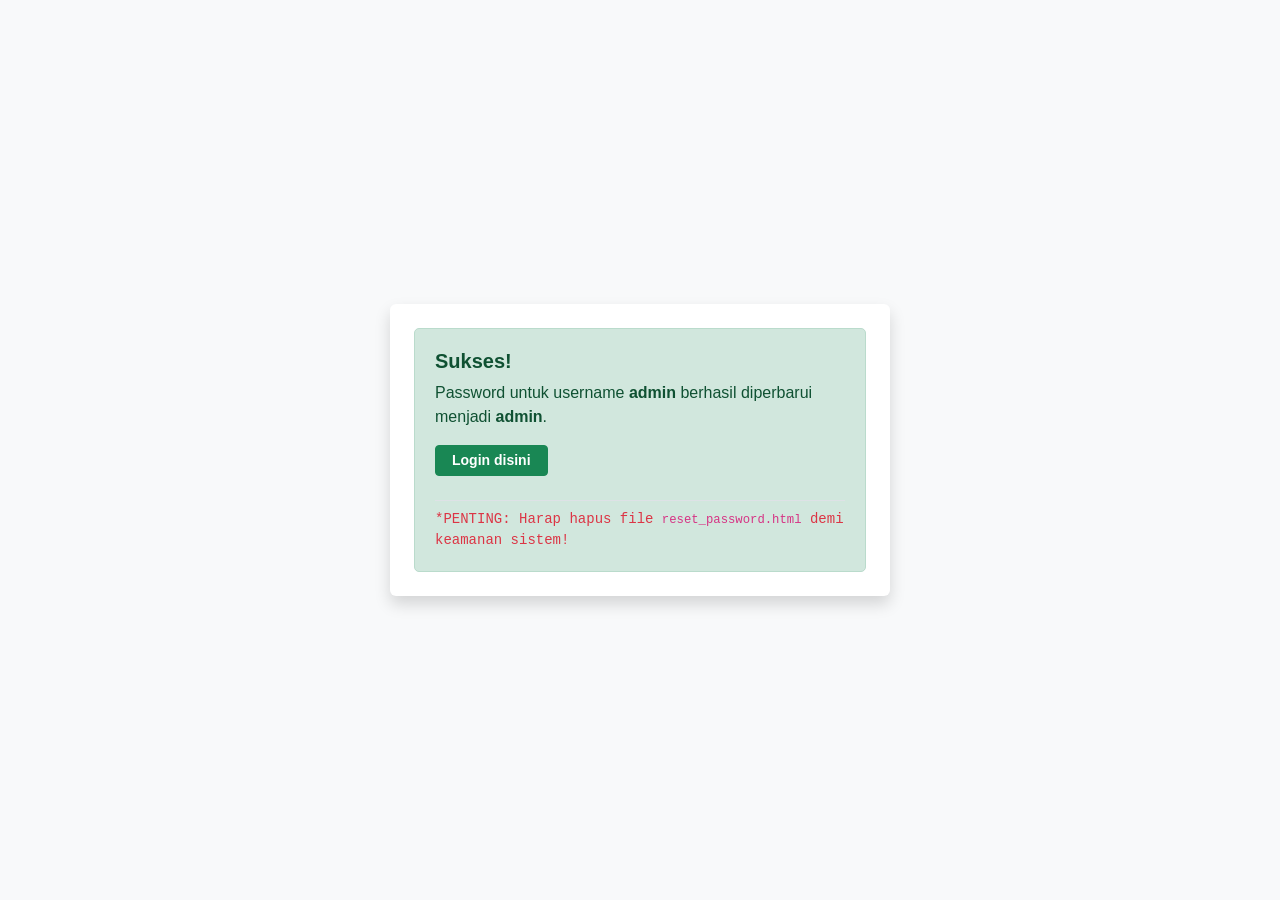
<file: reset_password.html>
<!DOCTYPE html>
<html lang="id">
<head>
    <meta charset="UTF-8">
    <meta name="viewport" content="width=device-width, initial-scale=1.0">
    <title>Reset Password - SI Toko Bangunan</title>
    <!-- Google Fonts -->
    <link href="https://fonts.googleapis.com/css2?family=Inter:wght@400;500;600;700&display=swap" rel="stylesheet">
    <!-- Bootstrap 5 CSS -->
    <link href="https://cdn.jsdelivr.net/npm/bootstrap@5.3.0/dist/css/bootstrap.min.css" rel="stylesheet">
</head>
<body class="bg-light d-flex align-items-center justify-content-center" style="min-height: 100vh;">
    <div class="card shadow border-0 p-4" style="max-width: 500px; width: 100%;">
        <div id="reset-content">
            <h5 class="fw-bold mb-3 text-dark">Mereset Password...</h5>
            <p class="text-muted">Harap tunggu sebentar, sistem sedang mengatur ulang data kredensial...</p>
        </div>
    </div>

    <script src="assets/js/db.js"></script>
    <script>
        // FUNGSI: Menjalankan pemulihan/reset password akun administrator setelah penundaan singkat (800ms).
        // DETAIL: 
        //   - Menunda eksekusi selama 800ms menggunakan setTimeout agar memberikan kesan loading visual bagi pengguna.
        //   - Memanggil fungsi DB.resetPassword('admin') di assets/js/db.js untuk mengatur ulang kata sandi user 'admin' menjadi 'admin'.
        //   - Jika berhasil, antarmuka diubah untuk menampilkan pemberitahuan sukses dan link untuk kembali ke login.
        //   - Jika gagal, menampilkan pesan error.
        setTimeout(function() {
            try {
                DB.resetPassword('admin');
                document.getElementById('reset-content').innerHTML = `
                    <div style="font-family: sans-serif; padding: 20px; background-color: #d1e7dd; color: #0f5132; border: 1px solid #badbcc; border-radius: 5px;">
                        <h5 class="fw-bold mb-2">Sukses!</h5>
                        <p class="mb-3">Password untuk username <strong>admin</strong> berhasil diperbarui menjadi <strong>admin</strong>.</p>
                        <a href="auth/login.html" class="btn btn-success btn-sm fw-semibold text-white px-3">Login disini</a>
                        <div class="mt-4 small text-danger font-monospace border-top pt-2">
                            *PENTING: Harap hapus file <code>reset_password.html</code> demi keamanan sistem!
                        </div>
                    </div>
                `;
            } catch (e) {
                document.getElementById('reset-content').innerHTML = `
                    <div class="alert alert-danger" role="alert">
                        <strong>Gagal:</strong> Terjadi kesalahan database: ${e.message}
                    </div>
                `;
            }
        }, 800);
    </script>
</body>
</html>
</file>
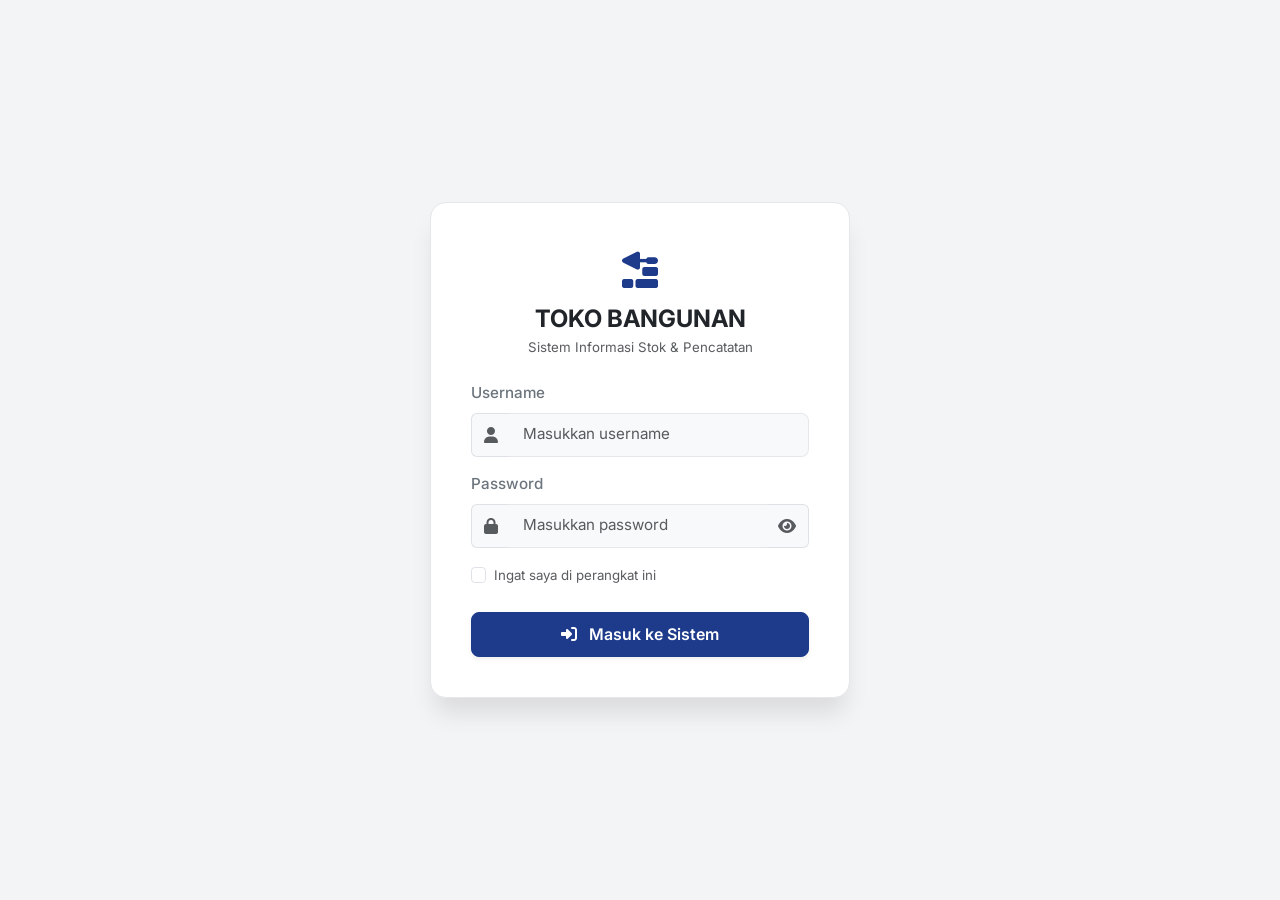
<file: auth/login.html>
<!DOCTYPE html>
<html lang="id">
<head>
    <meta charset="UTF-8">
    <meta name="viewport" content="width=device-width, initial-scale=1.0">
    <title>Login - SI Toko Bangunan</title>
    <!-- Google Fonts -->
    <link href="https://fonts.googleapis.com/css2?family=Inter:wght@400;500;600;700&display=swap" rel="stylesheet">
    <!-- Bootstrap 5 CSS -->
    <link href="https://cdn.jsdelivr.net/npm/bootstrap@5.3.0/dist/css/bootstrap.min.css" rel="stylesheet">
    <!-- Font Awesome -->
    <link rel="stylesheet" href="https://cdnjs.cloudflare.com/ajax/libs/font-awesome/6.4.0/css/all.min.css">
    <!-- Custom CSS -->
    <link rel="stylesheet" href="../assets/css/style.css">
</head>
<body class="login-page">
    <div class="login-card">
        <div class="text-center mb-4">
            <div class="login-logo">
                <i class="fa-solid fa-trowel-bricks"></i>
            </div>
            <h4 class="fw-bold text-dark mb-1">TOKO BANGUNAN</h4>
            <p class="text-muted small">Sistem Informasi Stok & Pencatatan</p>
        </div>

        <div id="alert-wrapper"></div>

        <form id="loginForm">
            <div class="mb-3">
                <label for="username" class="form-label fw-medium text-secondary">Username</label>
                <div class="input-group">
                    <span class="input-group-text bg-light border-end-0 text-muted"><i class="fa-solid fa-user"></i></span>
                    <input type="text" name="username" id="username" class="form-control border-start-0 bg-light" placeholder="Masukkan username" required autocomplete="username">
                </div>
            </div>
            
            <div class="mb-3">
                <label for="password" class="form-label fw-medium text-secondary">Password</label>
                <div class="input-group">
                    <span class="input-group-text bg-light border-end-0 text-muted"><i class="fa-solid fa-lock"></i></span>
                    <input type="password" name="password" id="password" class="form-control border-start-0 border-end-0 bg-light" placeholder="Masukkan password" required autocomplete="current-password">
                    <button type="button" id="togglePassword" class="input-group-text bg-light border-start-0 text-muted" style="cursor: pointer;"><i class="fa-solid fa-eye"></i></button>
                </div>
            </div>

            <div class="mb-4 form-check">
                <input type="checkbox" class="form-check-input" id="rememberMe">
                <label class="form-check-label text-muted small" for="rememberMe">Ingat saya di perangkat ini</label>
            </div>

            <button type="submit" class="btn btn-primary w-100 py-2.5 fw-semibold shadow-sm">
                <i class="fa-solid fa-right-to-bracket me-2"></i> Masuk ke Sistem
            </button>
        </form>
    </div>

    <!-- Bootstrap JS -->
    <script src="https://cdn.jsdelivr.net/npm/bootstrap@5.3.0/dist/js/bootstrap.bundle.min.js"></script>
    <script src="../assets/js/db.js"></script>
    <script>
        // MEMANGGIL: DB.checkAuth() dari db.js
        // FUNGSI: Memeriksa apakah pengguna sudah memiliki sesi login aktif. 
        //         Jika ya, otomatis dialihkan ke halaman dashboard.html.
        DB.checkAuth(true);

        // FUNGSI: Event listener click untuk tombol mata togglePassword.
        // DETAIL: Mengubah tipe input field password antara 'password' (sembunyi) dan 'text' (tampil)
        //         serta menukar class icon Font Awesome (fa-eye / fa-eye-slash).
        document.getElementById('togglePassword').addEventListener('click', function () {
            const passwordInput = document.getElementById('password');
            const icon = this.querySelector('i');
            if (passwordInput.type === 'password') {
                passwordInput.type = 'text';
                icon.classList.remove('fa-eye');
                icon.classList.add('fa-eye-slash');
            } else {
                passwordInput.type = 'password';
                icon.classList.remove('fa-eye-slash');
                icon.classList.add('fa-eye');
            }
        });

        // FUNGSI: Event listener submit untuk loginForm.
        // ALUR: 1. Mencegah submit default browser (e.preventDefault()).
        //       2. Mengambil input username, password, dan status rememberMe checkbox.
        //       3. Memanggil fungsi DB.login() di db.js untuk memeriksa kebenaran kredensial.
        //       4. Jika DB.login() bernilai true, alihkan ke dashboard.html. Jika salah, tampilkan pesan error.
        document.getElementById('loginForm').addEventListener('submit', function (e) {
            e.preventDefault();
            const username = document.getElementById('username').value.trim();
            const password = document.getElementById('password').value.trim();
            const rememberMe = document.getElementById('rememberMe').checked;

            if (username && password) {
                const success = DB.login(username, password, rememberMe);
                if (success) {
                    window.location.href = '../dashboard.html';
                } else {
                    showAlert('Username atau Password salah!', 'danger');
                }
            } else {
                showAlert('Semua field wajib diisi!', 'warning');
            }
        });

        // FUNGSI: showAlert(message, type)
        // DETAIL: Mengisi element alert-wrapper secara dinamis dengan bootstrap alert box.
        // PARAMETER:
        //   - message (string): Teks pesan kesalahan.
        //   - type (string): Tema bootstrap (danger / warning / success).
        function showAlert(message, type) {
            const wrapper = document.getElementById('alert-wrapper');
            wrapper.innerHTML = `
                <div class="alert alert-${type} d-flex align-items-center alert-dismissible fade show" role="alert">
                    <i class="fa-solid fa-circle-exclamation me-2"></i>
                    <div>${message}</div>
                    <button type="button" class="btn-close" data-bs-dismiss="alert" aria-label="Close"></button>
                </div>
            `;
        }
    </script>
</body>
</html>
</file>
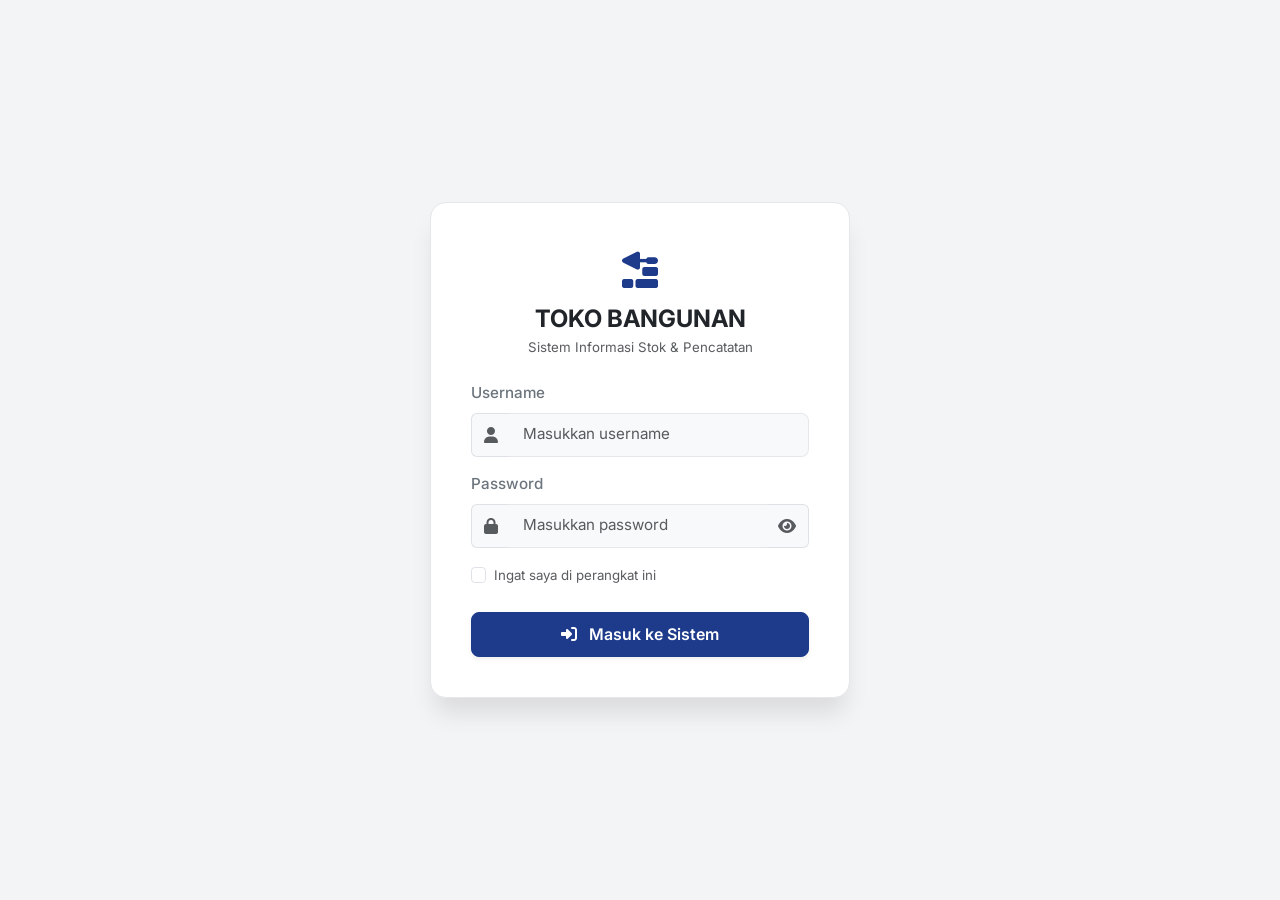
<file: auth/logout.html>
<!DOCTYPE html>
<html lang="id">
<head>
    <meta charset="UTF-8">
    <meta name="viewport" content="width=device-width, initial-scale=1.0">
    <title>Logout...</title>
</head>
<body>
    <script src="../assets/js/db.js"></script>
    <script>
        // FUNGSI: Menghapus data session login pengguna dari storage dan mengarahkannya kembali ke halaman login.
        // DETAIL: Memanggil fungsi DB.logout() yang didefinisikan pada assets/js/db.js. 
        //         Fungsi tersebut menghapus key login di session/local storage dan mengalihkan halaman ke auth/login.html.
        DB.logout();
    </script>
</body>
</html>
</file>
<file: assets/css/style.css>
/* Custom variables */
:root {
    --primary-color: #1e3a8a; /* Deep blue */
    --primary-dark: #172554;
    --primary-light: #3b82f6;
    --bg-light: #f3f4f6; /* Light gray */
    --bg-white: #ffffff;
    --text-dark: #1f2937;
    --text-muted: #6b7280;
    --border-color: #e5e7eb;
    --sidebar-width: 260px;
    --transition-speed: 0.3s;
}

body {
    font-family: 'Inter', system-ui, -apple-system, sans-serif;
    background-color: var(--bg-light);
    color: var(--text-dark);
    font-size: 0.95rem;
    overflow-x: hidden;
}

/* Layout Wrapper */
#wrapper {
    display: flex;
    width: 100%;
    align-items: stretch;
}

/* Sidebar Styling */
#sidebar {
    min-width: var(--sidebar-width);
    max-width: var(--sidebar-width);
    background-color: var(--primary-color);
    color: var(--bg-white);
    min-height: 100vh;
    position: fixed;
    top: 0;
    left: 0;
    z-index: 999;
    transition: all var(--transition-speed);
    box-shadow: 4px 0 10px rgba(0, 0, 0, 0.05);
    display: flex;
    flex-direction: column;
}

#sidebar .sidebar-header {
    padding: 1.5rem 1.25rem;
    border-bottom: 1px solid rgba(255, 255, 255, 0.1);
    background-color: var(--primary-dark);
}

#sidebar .sidebar-brand {
    font-size: 1.25rem;
    font-weight: 700;
    color: var(--bg-white);
    text-decoration: none;
    display: flex;
    align-items: center;
    gap: 0.5rem;
}

#sidebar .sidebar-brand i {
    font-size: 1.4rem;
}

#sidebar ul.components {
    padding: 1.5rem 0;
    flex-grow: 1;
}

#sidebar ul li {
    list-style: none;
}

#sidebar ul li a {
    padding: 0.85rem 1.5rem;
    font-size: 0.95rem;
    display: flex;
    align-items: center;
    gap: 0.75rem;
    color: rgba(255, 255, 255, 0.75);
    text-decoration: none;
    transition: all 0.2s ease;
    border-left: 4px solid transparent;
}

#sidebar ul li a:hover {
    color: var(--bg-white);
    background-color: rgba(255, 255, 255, 0.08);
    border-left-color: rgba(255, 255, 255, 0.4);
}

#sidebar ul li.active a {
    color: var(--bg-white);
    background-color: rgba(255, 255, 255, 0.12);
    border-left-color: var(--bg-white);
    font-weight: 600;
}

#sidebar .sidebar-footer {
    padding: 1rem 1.5rem;
    border-top: 1px solid rgba(255, 255, 255, 0.1);
    font-size: 0.8rem;
    color: rgba(255, 255, 255, 0.5);
    background-color: var(--primary-dark);
}

/* Content Area */
#content {
    width: 100%;
    padding-left: var(--sidebar-width);
    min-height: 100vh;
    transition: all var(--transition-speed);
    display: flex;
    flex-direction: column;
}

/* Header Navbar */
.top-navbar {
    background-color: var(--bg-white);
    border-bottom: 1px solid var(--border-color);
    padding: 0.75rem 1.5rem;
    position: sticky;
    top: 0;
    z-index: 98;
    box-shadow: 0 2px 4px rgba(0,0,0,0.02);
}

.top-navbar .btn-toggle-sidebar {
    background: none;
    border: none;
    color: var(--text-dark);
    font-size: 1.25rem;
    cursor: pointer;
    padding: 0.25rem 0.5rem;
    border-radius: 4px;
    display: none;
}

.top-navbar .btn-toggle-sidebar:hover {
    background-color: var(--bg-light);
}

/* Main Content Container */
.main-content {
    padding: 2rem;
    flex-grow: 1;
}

/* Stat Cards */
.stat-card {
    background: var(--bg-white);
    border: 1px solid var(--border-color);
    border-radius: 12px;
    padding: 1.5rem;
    transition: transform 0.2s, box-shadow 0.2s;
    box-shadow: 0 4px 6px -1px rgba(0, 0, 0, 0.05);
}

.stat-card:hover {
    transform: translateY(-2px);
    box-shadow: 0 10px 15px -3px rgba(0, 0, 0, 0.08);
}

.stat-icon {
    width: 48px;
    height: 48px;
    border-radius: 10px;
    display: flex;
    align-items: center;
    justify-content: center;
    font-size: 1.5rem;
}

.bg-primary-light {
    background-color: rgba(30, 58, 138, 0.1);
    color: var(--primary-color);
}

/* Tables Styling */
.card-table {
    border-radius: 12px;
    overflow: hidden;
    border: 1px solid var(--border-color);
    background: var(--bg-white);
    box-shadow: 0 4px 6px -1px rgba(0, 0, 0, 0.05);
}

.table th {
    background-color: var(--bg-light);
    color: var(--text-dark);
    font-weight: 600;
    text-transform: uppercase;
    font-size: 0.75rem;
    letter-spacing: 0.5px;
    border-bottom: 2px solid var(--border-color);
    padding: 1rem 1.25rem;
}

.table td {
    padding: 1rem 1.25rem;
    vertical-align: middle;
    color: var(--text-dark);
}

/* Form Styling */
.form-control, .form-select {
    border: 1px solid var(--border-color);
    border-radius: 8px;
    padding: 0.6rem 0.9rem;
    font-size: 0.95rem;
    transition: border-color 0.15s ease-in-out;
}

.form-control:focus, .form-select:focus {
    border-color: var(--primary-light);
    box-shadow: 0 0 0 3px rgba(59, 130, 246, 0.15);
}

.btn-primary {
    background-color: var(--primary-color);
    border-color: var(--primary-color);
    padding: 0.6rem 1.2rem;
    font-weight: 500;
    border-radius: 8px;
    transition: all 0.2s;
}

.btn-primary:hover, .btn-primary:focus {
    background-color: var(--primary-dark);
    border-color: var(--primary-dark);
}

/* Login Page Layout */
.login-page {
    background-color: var(--bg-light);
    min-height: 100vh;
    display: flex;
    align-items: center;
    justify-content: center;
}

.login-card {
    width: 100%;
    max-width: 420px;
    background-color: var(--bg-white);
    border: 1px solid var(--border-color);
    border-radius: 16px;
    box-shadow: 0 20px 25px -5px rgba(0, 0, 0, 0.1);
    padding: 2.5rem;
}

.login-logo {
    font-size: 2.25rem;
    color: var(--primary-color);
    text-align: center;
    margin-bottom: 0.5rem;
}

/* Media Queries for Responsiveness */
@media (max-width: 991.98px) {
    #sidebar {
        margin-left: calc(-1 * var(--sidebar-width));
    }
    
    #sidebar.active {
        margin-left: 0;
    }
    
    #content {
        padding-left: 0;
    }
    
    #content.active {
        padding-left: var(--sidebar-width);
    }
    
    .top-navbar .btn-toggle-sidebar {
        display: block;
    }
}

@media (max-width: 767.98px) {
    .main-content {
        padding: 1rem;
    }
    
    #content.active {
        padding-left: 0;
    }
    
    #sidebar.active {
        width: 100%;
        max-width: 100%;
        min-width: 100%;
    }
}
</file>
